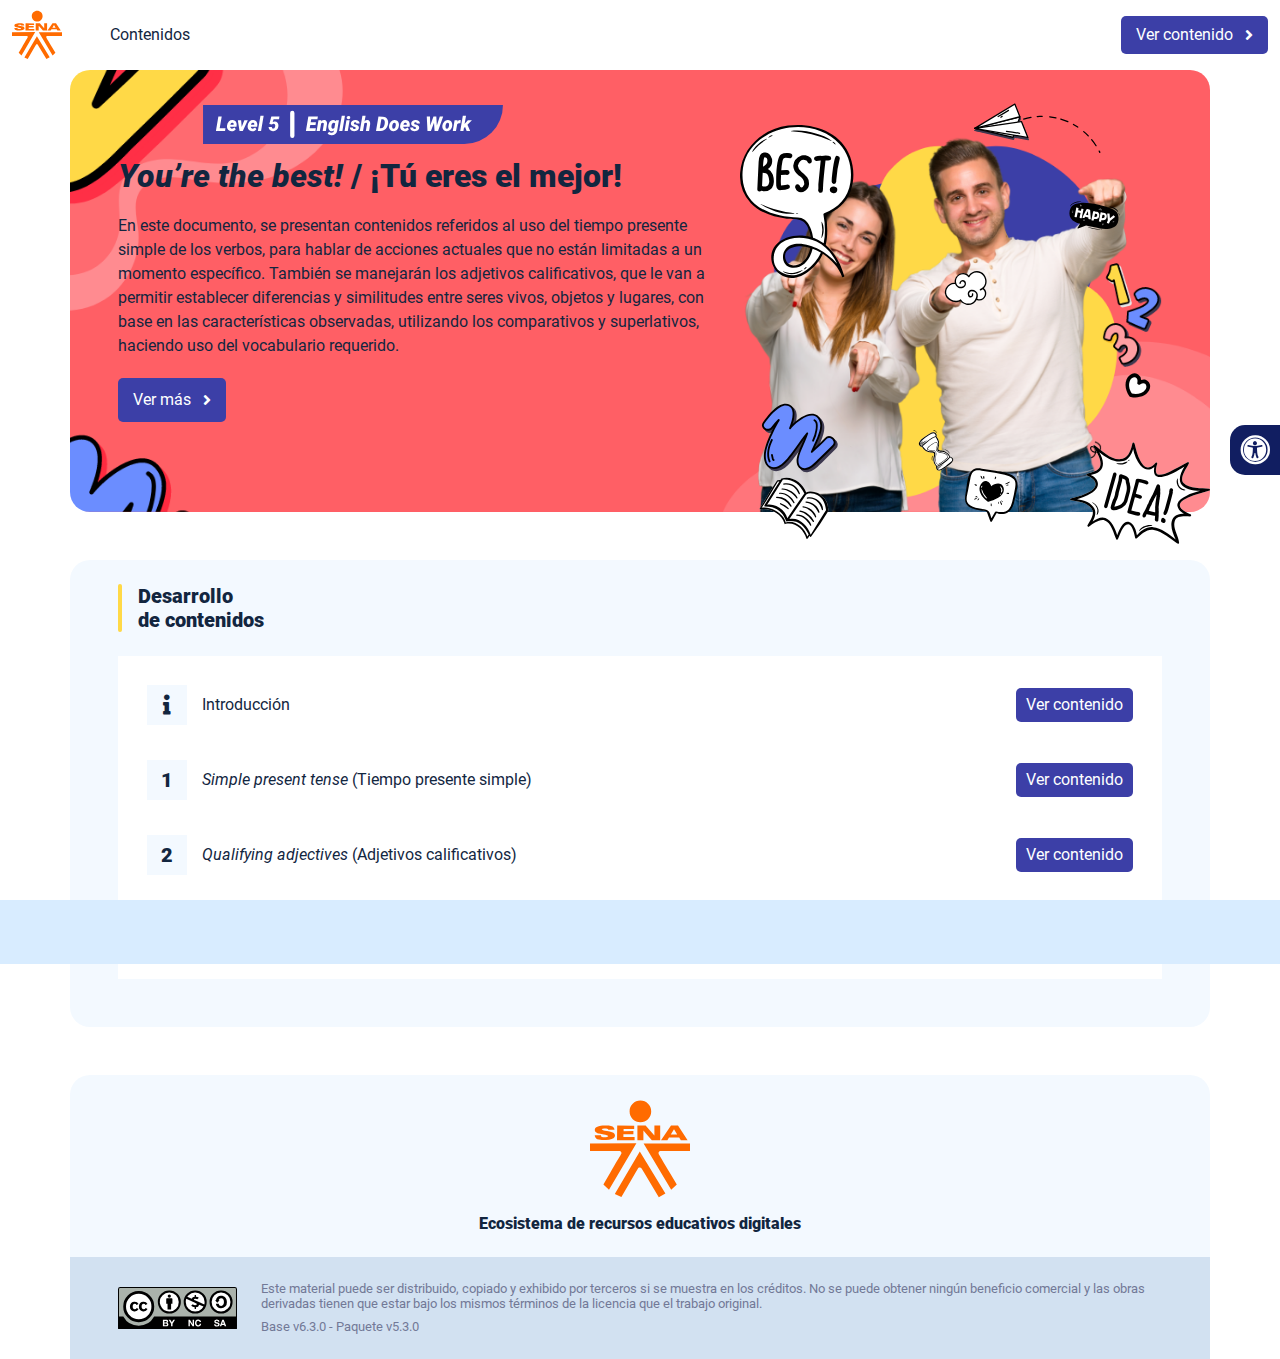
<file: index.html>
<!DOCTYPE html><html lang=""><head><meta charset="utf-8"><meta http-equiv="X-UA-Compatible" content="IE=edge"><meta name="viewport" content="width=device-width,initial-scale=1"><link rel="icon" href="favicon.ico"><title>You’re the best!</title><link href="css/chunk-0c047e41.3babef71.css" rel="prefetch"><link href="css/chunk-25b302c8.3babef71.css" rel="prefetch"><link href="css/chunk-26fc7596.3babef71.css" rel="prefetch"><link href="css/chunk-2d2747e2.3babef71.css" rel="prefetch"><link href="css/chunk-32334cb6.3babef71.css" rel="prefetch"><link href="css/chunk-3c57cd7b.3babef71.css" rel="prefetch"><link href="css/chunk-4f2d402a.3babef71.css" rel="prefetch"><link href="css/chunk-4fde0a08.14d1f3e8.css" rel="prefetch"><link href="css/chunk-515a8379.3c66c011.css" rel="prefetch"><link href="css/chunk-59974754.bd94cdc6.css" rel="prefetch"><link href="css/chunk-6e1e538a.126808df.css" rel="prefetch"><link href="css/chunk-766a929b.81adf357.css" rel="prefetch"><link href="css/chunk-f2df7d2c.3babef71.css" rel="prefetch"><link href="css/comple.dd5eb50f.css" rel="prefetch"><link href="css/creditos.fb1e1f6f.css" rel="prefetch"><link href="css/glosario.449f2ee6.css" rel="prefetch"><link href="css/intro.2aa4485d.css" rel="prefetch"><link href="css/referencias.2f180d5c.css" rel="prefetch"><link href="css/tema1.7327e69e.css" rel="prefetch"><link href="css/tema1~tema2.1c89228f.css" rel="prefetch"><link href="css/tema2.8d91ce66.css" rel="prefetch"><link href="js/actividad.33ad5081.js" rel="prefetch"><link href="js/chunk-0206bfa0.602a281b.js" rel="prefetch"><link href="js/chunk-0c047e41.50b2a883.js" rel="prefetch"><link href="js/chunk-13a6037e.9aca52f9.js" rel="prefetch"><link href="js/chunk-18f95272.a70f86df.js" rel="prefetch"><link href="js/chunk-25b302c8.3174c5a6.js" rel="prefetch"><link href="js/chunk-26fc7596.99353a3d.js" rel="prefetch"><link href="js/chunk-2c06842c.7d85d945.js" rel="prefetch"><link href="js/chunk-2d0e96ec.7941c61f.js" rel="prefetch"><link href="js/chunk-2d208d90.df35a9c0.js" rel="prefetch"><link href="js/chunk-2d21d0e2.d6c28e48.js" rel="prefetch"><link href="js/chunk-2d22c123.c8bf20b8.js" rel="prefetch"><link href="js/chunk-2d2747e2.863eeacd.js" rel="prefetch"><link href="js/chunk-2e80bb9a.1a4b46f8.js" rel="prefetch"><link href="js/chunk-319206de.6ebf6cd5.js" rel="prefetch"><link href="js/chunk-32334cb6.bbf1f073.js" rel="prefetch"><link href="js/chunk-3c57cd7b.16e11c14.js" rel="prefetch"><link href="js/chunk-3d6834f6.56f3cb11.js" rel="prefetch"><link href="js/chunk-4cdd78c0.65c67e80.js" rel="prefetch"><link href="js/chunk-4f2d402a.1e73d39d.js" rel="prefetch"><link href="js/chunk-4fde0a08.a21d0521.js" rel="prefetch"><link href="js/chunk-515a8379.3839e86c.js" rel="prefetch"><link href="js/chunk-53ccb27e.25543287.js" rel="prefetch"><link href="js/chunk-55d286b8.66017e58.js" rel="prefetch"><link href="js/chunk-59974754.a5a10349.js" rel="prefetch"><link href="js/chunk-6e1e538a.02e5c8eb.js" rel="prefetch"><link href="js/chunk-766a929b.bf40e5e4.js" rel="prefetch"><link href="js/chunk-c796899c.abad33f9.js" rel="prefetch"><link href="js/chunk-e8a7823a.001ff116.js" rel="prefetch"><link href="js/chunk-f2df7d2c.57e4bf8b.js" rel="prefetch"><link href="js/chunk-fde47172.7c9921a8.js" rel="prefetch"><link href="js/comple.29858315.js" rel="prefetch"><link href="js/creditos.7c63b0d8.js" rel="prefetch"><link href="js/glosario.bc7a58d6.js" rel="prefetch"><link href="js/intro.8bad7810.js" rel="prefetch"><link href="js/referencias.c78487ed.js" rel="prefetch"><link href="js/sintesis.b3597b9c.js" rel="prefetch"><link href="js/tema1.29c81917.js" rel="prefetch"><link href="js/tema1~tema2.87433b4a.js" rel="prefetch"><link href="js/tema2.1ba10092.js" rel="prefetch"><link href="js/tema3.0df02545.js" rel="prefetch"><link href="css/app.1c186dc5.css" rel="preload" as="style"><link href="css/chunk-vendors.359c5390.css" rel="preload" as="style"><link href="js/app.0d9e4166.js" rel="preload" as="script"><link href="js/chunk-vendors.8ffa6fee.js" rel="preload" as="script"><link href="css/chunk-vendors.359c5390.css" rel="stylesheet"><link href="css/app.1c186dc5.css" rel="stylesheet"></head><body><noscript><strong>We're sorry but You’re the best! doesn't work properly without JavaScript enabled. Please enable it to continue.</strong></noscript><div id="app"></div><script src="js/chunk-vendors.8ffa6fee.js"></script><script src="js/app.0d9e4166.js"></script></body></html>
</file>
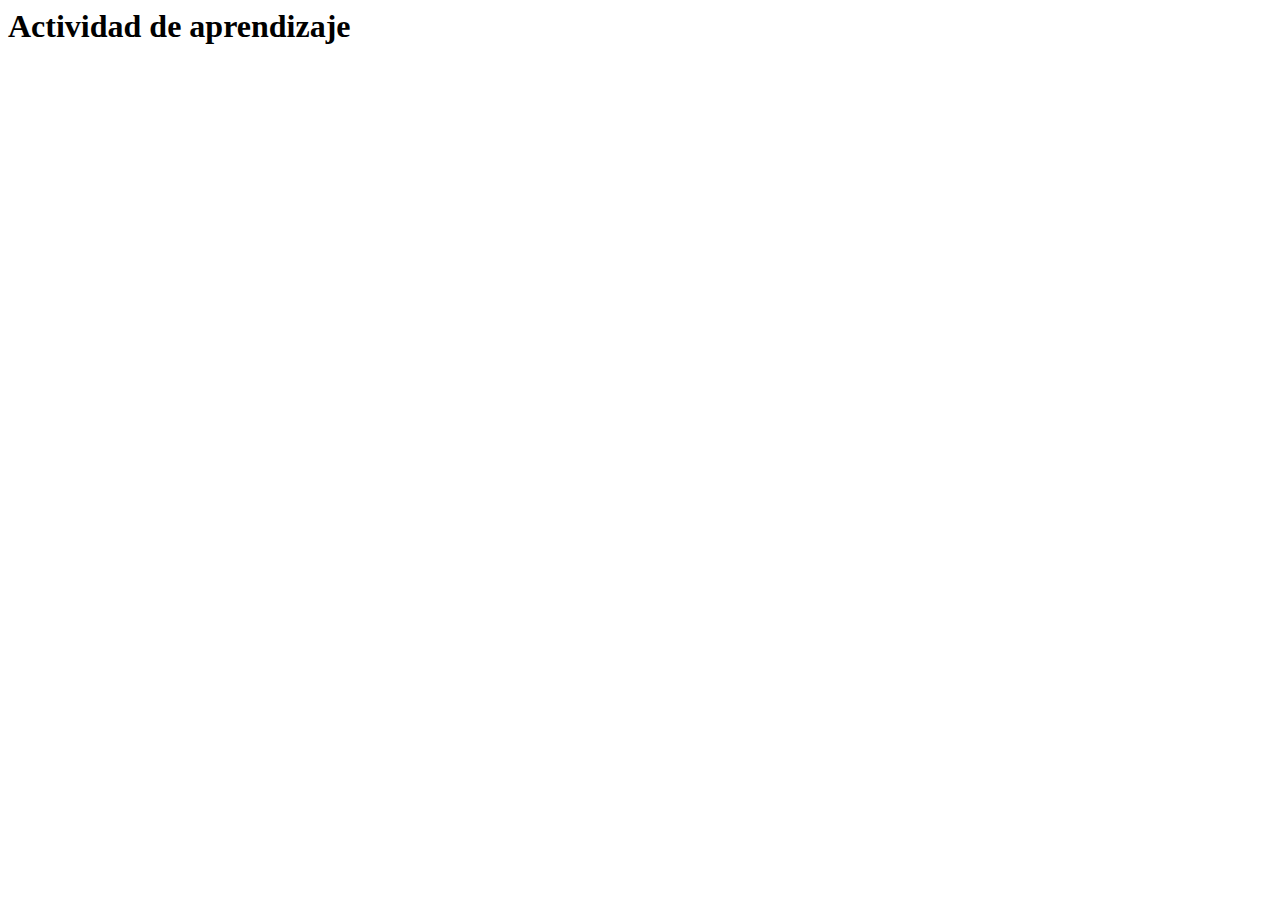
<file: actividades/actividad.html>
<html lang="en">
<head>
  <meta charset="UTF-8">
  <meta http-equiv="X-UA-Compatible" content="IE=edge">
  <meta name="viewport" content="width=device-width, initial-scale=1.0">
  <title>Actividad de aprendizaje</title>
</head>
<body>
  <h1>Actividad de aprendizaje</h1>
</body>
</html>
</file>
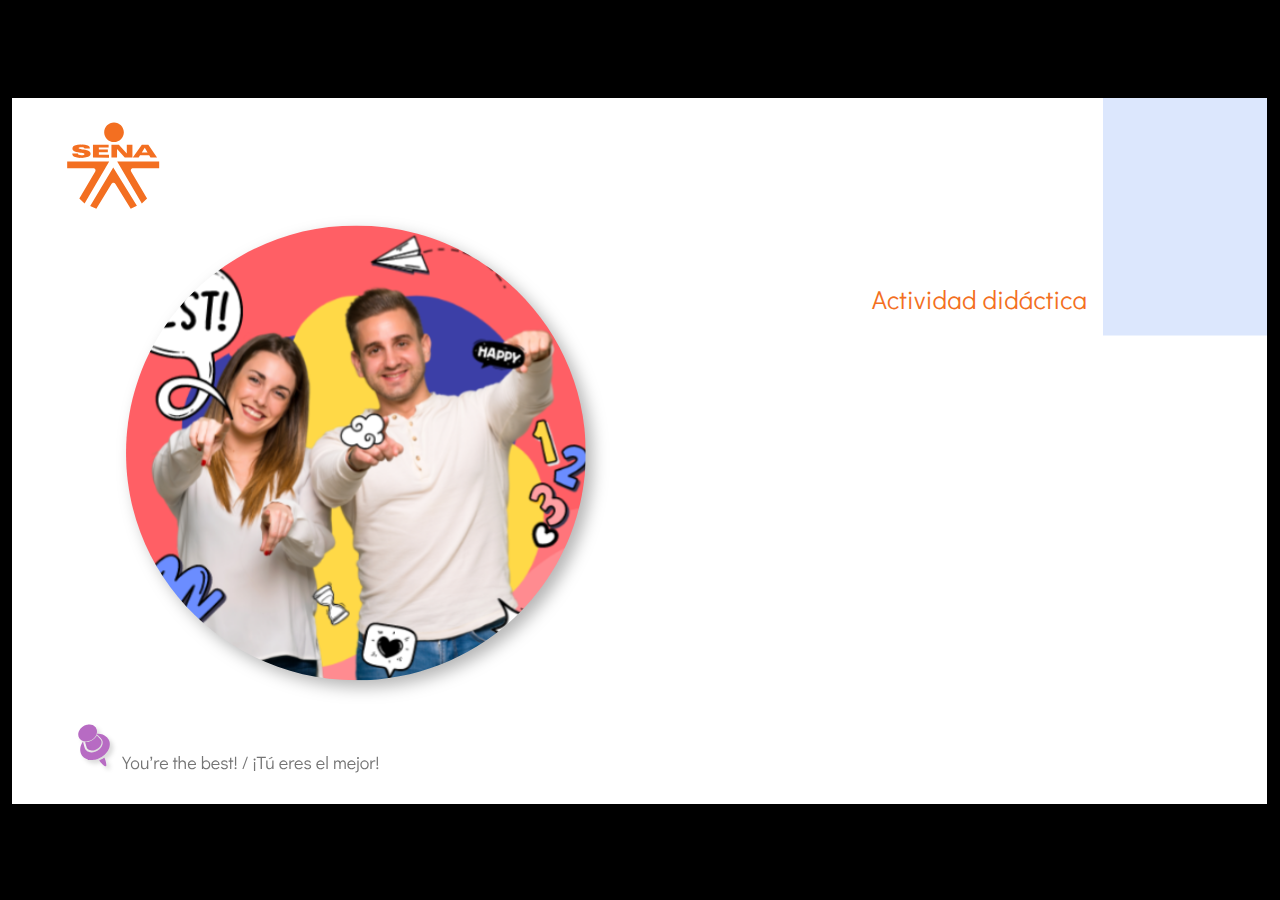
<file: actividades/a1/story.html>
<!doctype html>
<html lang="es">
<head>
  <meta charset="utf-8">
  <!-- Creado con Storyline 360 - http://www.articulate.com  -->
  <!-- version: 3.66.28355.0 -->
  <title>Actividad did&#225;ctica</title>
  <meta http-equiv="x-ua-compatible" content="IE=edge"/>
  <meta name="viewport" content="width=device-width,initial-scale=1,user-scalable=no,shrink-to-fit=no,minimal-ui"/>
  <meta name="apple-mobile-web-app-capable" content="yes"/>
  <style>
    html, body { height: 100%; padding: 0; margin: 0 }
    #app { height: 100%; width: 100%; }
  </style>

  <script>
    window.DS = {};
    window.globals = {
      DATA_PATH_BASE: '',
      HAS_FRAME: true,
      HAS_SLIDE: true,

      lmsPresent: false,
      tinCanPresent: false,
      cmi5Present: false,
      aoSupport: false,
      scale: 'show all',
      captureRc: false,
      browserSize: 'optimal',
      bgColor: '#000000',
      features: 'AccessibleVideo,IE11Warning,InsertSvgPicture,LayerPresentAsDialog,MultipleQuizTracking,QuestionCorrectVariable,UpdatedThemeEditor',
      themeName: 'classic',
      preloaderColor: '#FFFFFF',
      suppressAnalytics: false,
      productChannel: 'stable',
      publishSource: 'storyline',
      aid: 'aid|5304b41d-7af7-4125-b8d1-83eb222823e2',
      cid: '04bfd34e-cd07-4569-9f02-371561cab23e',
      playerVersion: '3.66.28355.0',
      publishTimestamp: '2022-08-26T03:56:06.1008335Z',
      maxIosVideoElements: 10,

      
      parseParams: function(qs) {
        if (window.globals.parsedParams != null) {
          return window.globals.parsedParams;
        }
        qs = (qs || window.location.search.substr(1)).split('+').join(' ');
        var params = {},
            tokens,
            re = /[?&]?([^=]+)=([^&]*)/g;

        while (tokens = re.exec(qs)) {
          params[decodeURIComponent(tokens[1]).trim()] =
            decodeURIComponent(tokens[2]).trim();
        }
        window.globals.parsedParams = params;
        return params;
      }

    };
  </script>
  <script>
    var isIe11 = ('ActiveXObject' in window || window.MSBlobBuilder != null)
      && window.msCrypto != null && !window.ActiveXObject;
    if (isIe11 && window.globals.features.indexOf('IE11Warning') != -1) {
      window.globals.unsupportedBrowser = true;
      document.write(atob('[base64]'));
    }
  </script>
  
  <script>window.THREE = { };</script>
  
</head>
<body style="background: #000000" class="cs-HTML theme-classic">
  <!-- 360 -->
  <script>!function(e){var i=/iPhone/i,o=/iPod/i,n=/iPad/i,t=/(?=.*\bAndroid\b)(?=.*\bMobile\b)/i,d=/Android/i,s=/(?=.*\bAndroid\b)(?=.*\bSD4930UR\b)/i,b=/(?=.*\bAndroid\b)(?=.*\b(?:KFOT|KFTT|KFJWI|KFJWA|KFSOWI|KFTHWI|KFTHWA|KFAPWI|KFAPWA|KFARWI|KFASWI|KFSAWI|KFSAWA)\b)/i,r=/IEMobile/i,h=/(?=.*\bWindows\b)(?=.*\bARM\b)/i,a=/BlackBerry/i,l=/BB10/i,p=/Opera Mini/i,f=/(CriOS|Chrome)(?=.*\bMobile\b)/i,u=/(?=.*\bFirefox\b)(?=.*\bMobile\b)/i,c=new RegExp("(?:Nexus 7|BNTV250|Kindle Fire|Silk|GT-P1000)","i"),w=function(e,i){return e.test(i)},A=function(e){var A=e||navigator.userAgent,v=A.split("[FBAN");if(void 0!==v[1]&&(A=v[0]),this.apple={phone:w(i,A),ipod:w(o,A),tablet:!w(i,A)&&w(n,A),device:w(i,A)||w(o,A)||w(n,A)},this.amazon={phone:w(s,A),tablet:!w(s,A)&&w(b,A),device:w(s,A)||w(b,A)},this.android={phone:w(s,A)||w(t,A),tablet:!w(s,A)&&!w(t,A)&&(w(b,A)||w(d,A)),device:w(s,A)||w(b,A)||w(t,A)||w(d,A)},this.windows={phone:w(r,A),tablet:w(h,A),device:w(r,A)||w(h,A)},this.other={blackberry:w(a,A),blackberry10:w(l,A),opera:w(p,A),firefox:w(u,A),chrome:w(f,A),device:w(a,A)||w(l,A)||w(p,A)||w(u,A)||w(f,A)},this.seven_inch=w(c,A),this.any=this.apple.device||this.android.device||this.windows.device||this.other.device||this.seven_inch,this.phone=this.apple.phone||this.android.phone||this.windows.phone,this.tablet=this.apple.tablet||this.android.tablet||this.windows.tablet,"undefined"==typeof window)return this},v=function(){var e=new A;return e.Class=A,e};"undefined"!=typeof module&&module.exports&&"undefined"==typeof window?module.exports=A:"undefined"!=typeof module&&module.exports&&"undefined"!=typeof window?module.exports=v():"function"==typeof define&&define.amd?define("isMobile",[],e.isMobile=v()):e.isMobile=v()}(this);
    window.isMobile.apple.tablet = window.isMobile.apple.tablet ||
      (navigator.platform === 'MacIntel' && navigator.maxTouchPoints > 1);
    window.isMobile.apple.device = window.isMobile.apple.device || window.isMobile.apple.tablet;
    window.isMobile.tablet = window.isMobile.tablet || window.isMobile.apple.tablet;
    window.isMobile.any = window.isMobile.any || window.isMobile.apple.tablet;
  </script>

  <div id="focus-sink" tabindex="-1"></div>

  <div id="preso"></div>
  <script>
    (function() {

      var classTypes = [ 'desktop', 'mobile', 'phone', 'tablet' ];

      var addDeviceClasses = function(prefix, testObj) {
        var curr, i;
        for (i = 0; i < classTypes.length; i++) {
          curr = classTypes[i];
          if (testObj[curr]) {
            document.body.classList.add(prefix + curr);
          }
        }
      };

      var params = window.globals.parseParams(),
          isDevicePreview = params.devicepreview === '1',
          isPhoneOverride = params.deviceType === 'phone' || (isDevicePreview && params.phone == '1'),
          isTabletOverride = (params.deviceType === 'tablet' || isDevicePreview) && !isPhoneOverride,
          isMobileOverride = isPhoneOverride || isTabletOverride;

      var deviceView = {
        desktop: !window.isMobile.any && !isMobileOverride,
        mobile: window.isMobile.any || isMobileOverride,
        phone: isPhoneOverride || (window.isMobile.phone && !isTabletOverride),
        tablet: isTabletOverride || window.isMobile.tablet
      };

      window.globals.deviceView = deviceView;
      window.isMobile.desktop = !window.isMobile.any;
      window.isMobile.mobile = window.isMobile.any;

      addDeviceClasses('view-', deviceView);

    })();
  </script>
  
  <script src='story_content/user.js' type=text/javascript></script>
  <div class="slide-loader"></div>

  <script>
    if (window.globals.deviceView.isMobile) { var doc = document, loader = doc.body.querySelector('.slide-loader'); [ 1, 2, 3 ].forEach(function(n) { var d = doc.createElement('div'); d.style.backgroundColor = window.globals.preloaderColor; d.classList.add('mobile-loader-dot'); d.classList.add('dot' + n); loader.appendChild(d); }); }
  </script>

  <div class="mobile-load-title-overlay" style="display: none">
    <div class="mobile-load-title">Actividad did&#225;ctica</div>
  </div>

  <div class="mobile-chrome-warning"></div>

  <div class="warn-connection-dialog" style="display:none">
  <div class="warn-connection-content">
    <p>Internet connection lost</p>
    <p class="warn-connection-status"></p>
    <div class="warn-ui"></div>
  </div>
</div>

<style>
  .warn-connection-dialog {
    background: transparent;
    pointer-events: none;
    position: fixed;
    left: 0;
    top: 0;
    width: 100%;
    height: 100%;
    z-index: 999;
  }

  .warn-connection-content {
    position: absolute;
    width: 170px;
    border-radius: 10px;
    background: white;
    border: 1px solid #ccc;
    color: black;
    box-shadow: 0 5px 40px rgba(0, 0, 0, 5%);
    padding: .6em;
    padding-bottom: none;
    right: 1em;
    top: 1em;
    transition: all 150ms ease-out;
  }

  .warn-connection-dialog.highlight .warn-connection-content {
    background: #ff7575;
    transform: scale(1.05);
  }

  .warn-connection-content p {
    margin: 0; padding: 0;
  }

  .warn-ui {
    position: absolute;
    bottom: 1em;
    width: 100%;
  }
  .warn-connection-status {
    color: red;
  }

  .highlight .warn-connection-status {
    color: white;
  }

  .is-offline .cs-panel * {
    pointer-events: none !important;
  }

  .is-offline .cs-panel {
    pointer-events: all !important;
  }

  .is-offline #nav-controls * {
    pointer-events: none !important;
  }

  .is-offline #nav-controls {
    pointer-events: all !important;
  }
</style>

<script>
  (function() {
    window.DS.connection = {
      warningShown: false,
      assets: {},
      loadingAssetGroup: false
    };

    // @TODO this is POC code and can be cleaned up a bit more if we move forward
    // with the feature

    // The `window.globals.features` variable must be set in `webpack.dev.config` when testing locally - it is not enough
    // to have it in the data - but it must be set there as well.
    var useConnectionMessages = window.AbortController != null && window.location.protocol != 'file:' &&
      window.globals.features.indexOf('ConnectionMessages') != -1;

    window.DS.connection.useConnectionMessages = useConnectionMessages

    var noConnection = 'retrying...';
    var warnEl = document.querySelector('.warn-connection-dialog');
    var statusEl = document.querySelector('.warn-connection-status');

    var assetCount = 0;
    var checkLoadedId;

    function checkAssetsReady() {
      for (var i in DS.connection.assets) {
        if (!DS.connection.assets[i].success) {
          return false;
        }
      }
      return true;
    }

    function stopAssetGroup() {
      if (!useConnectionMessages) { return; }

      assetCount = 0;

      DS.connection.oldAssetGroup = DS.connection.assets;
      DS.connection.assets = {};
      DS.connection.loadingAssetGroup = false;
      clearInterval(checkLoadedId);
    }

    function startAssetGroup() {
      if (!useConnectionMessages) { return; }
      var ticks = 0;
      clearInterval(checkLoadedId);
      checkLoadedId = setInterval(function() {
        var loaded = 0;
        if (assetCount === 0 && loaded === 0) {
          clearInterval(checkLoadedId);
          return;
        }

        for (var i in DS.connection.assets) {
          if (DS.connection.assets[i].success) {
            loaded++;
          }
        }

        if (assetCount === loaded && checkAssetsReady()) {
          for (var i in DS.connection.assets) {
            if (DS.connection.assets[i].action) {
              DS.connection.assets[i].action();
            }
          }
          hideWarning();
          stopAssetGroup();
        }
      }, 100)
    }

    function requiredAsset(url, action, retry, type) {
      if (!useConnectionMessages) { return; }
      if (DS.connection.assets[url]) { return; }

      DS.connection.assets[url] = {
        success: false, action: action, retry: retry, type: type
      };
      assetCount = Object.keys(DS.connection.assets).length;
      if (!DS.connection.loadingAssetGroup) {
        startAssetGroup();
      }
      DS.connection.loadingAssetGroup = true;
    }

    function assetLoaded(url) {
      if (!useConnectionMessages) { return; }
      if (DS.connection.assets[url]) {
        DS.connection.assets[url].success = true;
      }
    }

    function assetFailed(url) {
      if (!useConnectionMessages) { return; }
      if (!DS.connection.assets[url]) {
        if (/\.js$/.test(url)) {
          setTimeout(function() {
            if (DS.connection.lastSlideLoaded != null) {
              DS.connection.lastSlideLoaded();
            }
          }, 300);
        }
        return;
      }
      if (!DS.connection.warningShown) { showWarning(); }
      if (DS.connection.assets[url].retry) {
        setTimeout(function() {
          if (!DS.connection.assets[url].success) {
            DS.connection.assets[url].retry()
          }
        }, 200);
      }
    }

    function hideWarning() {
      document.body.classList.remove('is-offline');
      DS.connection.warningShown = false;
      statusEl.innerHTML = 'connected!';
      warnEl.style.display = 'none';
    }
    DS.connection.hideWarning = hideWarning

    function showWarning(btn) {
      document.body.classList.add('is-offline')
      DS.connection.warningShown = true;
      warnEl.style.display = 'block';
      statusEl.innerHTML = noConnection;
    }

    function highlighWarning() {
      warnEl.classList.add('highlight');
      setTimeout(function() {
        warnEl.classList.remove('highlight');
      }, 500);
    }

    statusEl.innerHTML = noConnection;

    // these will all be noops if the feature flag isn't set in
    // the data and `window.globals.features`
    DS.connection.requiredAsset = requiredAsset;
    DS.connection.assetLoaded = assetLoaded;
    DS.connection.assetFailed = assetFailed;
    DS.connection.stopAssetGroup = stopAssetGroup;
    DS.connection.startAssetGroup = startAssetGroup;

    document.addEventListener('pointerup', e => {
      if (e.target.classList.contains('cs-panel') ||
        e.target.classList.contains('bottom-ui-bg')  ||
        e.target.classList.contains('slide-object')  ||
        e.target.id === 'nav-controls') {
        highlighWarning();
      }
    });
  })();
</script>


  <script>
    
    if (window.autoSpider && window.vInterfaceObject) {
      document.querySelector('.mobile-load-title-overlay').style.display = 'none';
    }
  </script>

  

  <link rel="stylesheet" href="html5/data/css/output.min.css" data-noprefix/>
</body>
<script src="html5/lib/scripts/bootstrapper.min.js"></script>
</html>
</file>
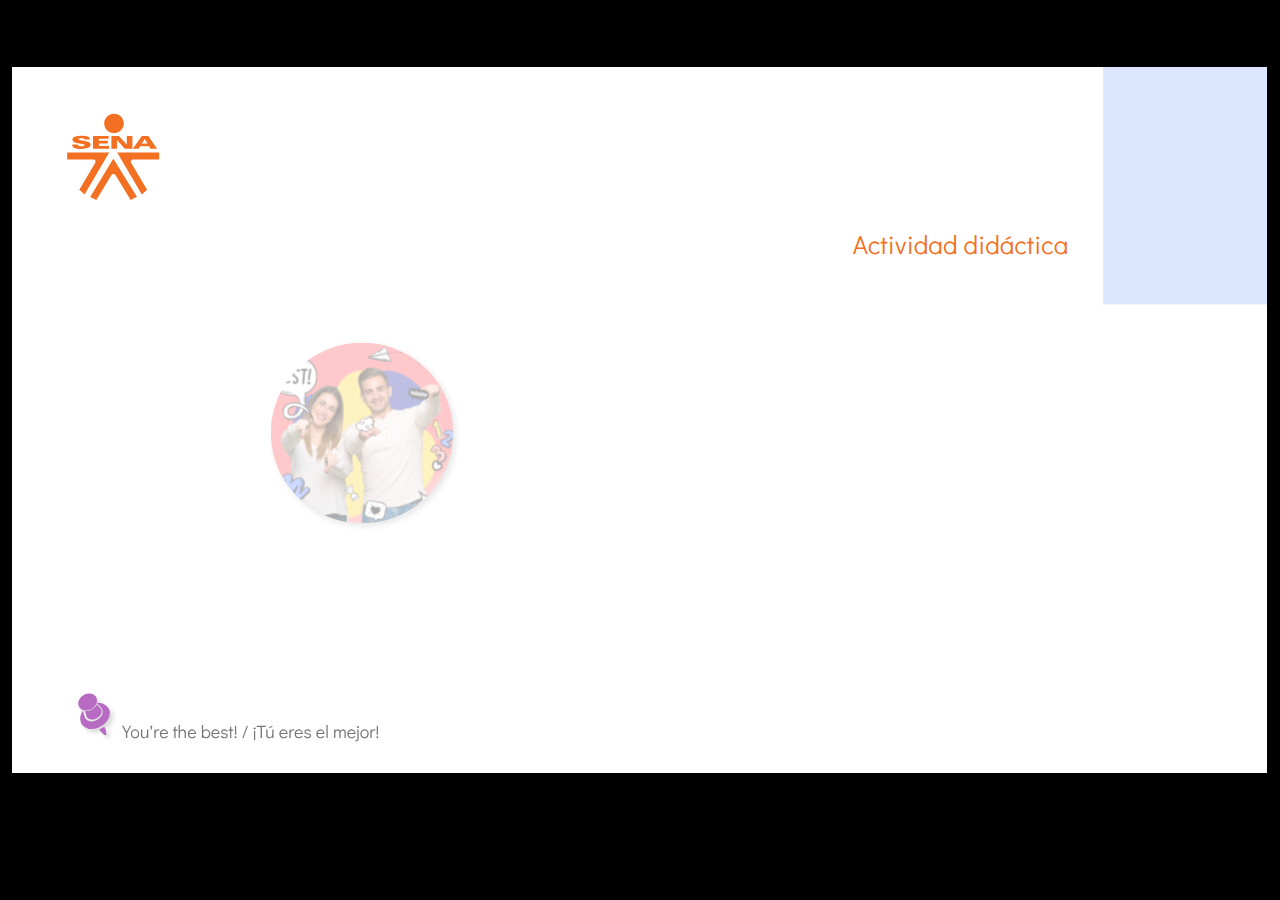
<file: actividades/a2/story.html>
<!doctype html>
<html lang="es">
<head>
  <meta charset="utf-8">
  <!-- Creado con Storyline 360 - http://www.articulate.com  -->
  <!-- version: 3.66.28355.0 -->
  <title>Actividad did&#225;ctica</title>
  <meta http-equiv="x-ua-compatible" content="IE=edge"/>
  <meta name="viewport" content="width=device-width,initial-scale=1,user-scalable=no,shrink-to-fit=no,minimal-ui"/>
  <meta name="apple-mobile-web-app-capable" content="yes"/>
  <style>
    html, body { height: 100%; padding: 0; margin: 0 }
    #app { height: 100%; width: 100%; }
  </style>

  <script>
    window.DS = {};
    window.globals = {
      DATA_PATH_BASE: '',
      HAS_FRAME: true,
      HAS_SLIDE: true,

      lmsPresent: false,
      tinCanPresent: false,
      cmi5Present: false,
      aoSupport: false,
      scale: 'show all',
      captureRc: false,
      browserSize: 'optimal',
      bgColor: '#000000',
      features: 'AccessibleVideo,IE11Warning,InsertSvgPicture,LayerPresentAsDialog,MultipleQuizTracking,QuestionCorrectVariable,UpdatedThemeEditor',
      themeName: 'classic',
      preloaderColor: '#FFFFFF',
      suppressAnalytics: false,
      productChannel: 'stable',
      publishSource: 'storyline',
      aid: 'aid|5304b41d-7af7-4125-b8d1-83eb222823e2',
      cid: '04bfd34e-cd07-4569-9f02-371561cab23e',
      playerVersion: '3.66.28355.0',
      publishTimestamp: '2022-09-02T10:42:02.4133396Z',
      maxIosVideoElements: 10,

      
      parseParams: function(qs) {
        if (window.globals.parsedParams != null) {
          return window.globals.parsedParams;
        }
        qs = (qs || window.location.search.substr(1)).split('+').join(' ');
        var params = {},
            tokens,
            re = /[?&]?([^=]+)=([^&]*)/g;

        while (tokens = re.exec(qs)) {
          params[decodeURIComponent(tokens[1]).trim()] =
            decodeURIComponent(tokens[2]).trim();
        }
        window.globals.parsedParams = params;
        return params;
      }

    };
  </script>
  <script>
    var isIe11 = ('ActiveXObject' in window || window.MSBlobBuilder != null)
      && window.msCrypto != null && !window.ActiveXObject;
    if (isIe11 && window.globals.features.indexOf('IE11Warning') != -1) {
      window.globals.unsupportedBrowser = true;
      document.write(atob('[base64]'));
    }
  </script>
  
  <script>window.THREE = { };</script>
  
</head>
<body style="background: #000000" class="cs-HTML theme-classic">
  <!-- 360 -->
  <script>!function(e){var i=/iPhone/i,o=/iPod/i,n=/iPad/i,t=/(?=.*\bAndroid\b)(?=.*\bMobile\b)/i,d=/Android/i,s=/(?=.*\bAndroid\b)(?=.*\bSD4930UR\b)/i,b=/(?=.*\bAndroid\b)(?=.*\b(?:KFOT|KFTT|KFJWI|KFJWA|KFSOWI|KFTHWI|KFTHWA|KFAPWI|KFAPWA|KFARWI|KFASWI|KFSAWI|KFSAWA)\b)/i,r=/IEMobile/i,h=/(?=.*\bWindows\b)(?=.*\bARM\b)/i,a=/BlackBerry/i,l=/BB10/i,p=/Opera Mini/i,f=/(CriOS|Chrome)(?=.*\bMobile\b)/i,u=/(?=.*\bFirefox\b)(?=.*\bMobile\b)/i,c=new RegExp("(?:Nexus 7|BNTV250|Kindle Fire|Silk|GT-P1000)","i"),w=function(e,i){return e.test(i)},A=function(e){var A=e||navigator.userAgent,v=A.split("[FBAN");if(void 0!==v[1]&&(A=v[0]),this.apple={phone:w(i,A),ipod:w(o,A),tablet:!w(i,A)&&w(n,A),device:w(i,A)||w(o,A)||w(n,A)},this.amazon={phone:w(s,A),tablet:!w(s,A)&&w(b,A),device:w(s,A)||w(b,A)},this.android={phone:w(s,A)||w(t,A),tablet:!w(s,A)&&!w(t,A)&&(w(b,A)||w(d,A)),device:w(s,A)||w(b,A)||w(t,A)||w(d,A)},this.windows={phone:w(r,A),tablet:w(h,A),device:w(r,A)||w(h,A)},this.other={blackberry:w(a,A),blackberry10:w(l,A),opera:w(p,A),firefox:w(u,A),chrome:w(f,A),device:w(a,A)||w(l,A)||w(p,A)||w(u,A)||w(f,A)},this.seven_inch=w(c,A),this.any=this.apple.device||this.android.device||this.windows.device||this.other.device||this.seven_inch,this.phone=this.apple.phone||this.android.phone||this.windows.phone,this.tablet=this.apple.tablet||this.android.tablet||this.windows.tablet,"undefined"==typeof window)return this},v=function(){var e=new A;return e.Class=A,e};"undefined"!=typeof module&&module.exports&&"undefined"==typeof window?module.exports=A:"undefined"!=typeof module&&module.exports&&"undefined"!=typeof window?module.exports=v():"function"==typeof define&&define.amd?define("isMobile",[],e.isMobile=v()):e.isMobile=v()}(this);
    window.isMobile.apple.tablet = window.isMobile.apple.tablet ||
      (navigator.platform === 'MacIntel' && navigator.maxTouchPoints > 1);
    window.isMobile.apple.device = window.isMobile.apple.device || window.isMobile.apple.tablet;
    window.isMobile.tablet = window.isMobile.tablet || window.isMobile.apple.tablet;
    window.isMobile.any = window.isMobile.any || window.isMobile.apple.tablet;
  </script>

  <div id="focus-sink" tabindex="-1"></div>

  <div id="preso"></div>
  <script>
    (function() {

      var classTypes = [ 'desktop', 'mobile', 'phone', 'tablet' ];

      var addDeviceClasses = function(prefix, testObj) {
        var curr, i;
        for (i = 0; i < classTypes.length; i++) {
          curr = classTypes[i];
          if (testObj[curr]) {
            document.body.classList.add(prefix + curr);
          }
        }
      };

      var params = window.globals.parseParams(),
          isDevicePreview = params.devicepreview === '1',
          isPhoneOverride = params.deviceType === 'phone' || (isDevicePreview && params.phone == '1'),
          isTabletOverride = (params.deviceType === 'tablet' || isDevicePreview) && !isPhoneOverride,
          isMobileOverride = isPhoneOverride || isTabletOverride;

      var deviceView = {
        desktop: !window.isMobile.any && !isMobileOverride,
        mobile: window.isMobile.any || isMobileOverride,
        phone: isPhoneOverride || (window.isMobile.phone && !isTabletOverride),
        tablet: isTabletOverride || window.isMobile.tablet
      };

      window.globals.deviceView = deviceView;
      window.isMobile.desktop = !window.isMobile.any;
      window.isMobile.mobile = window.isMobile.any;

      addDeviceClasses('view-', deviceView);

    })();
  </script>
  
  <script src='story_content/user.js' type=text/javascript></script>
  <div class="slide-loader"></div>

  <script>
    if (window.globals.deviceView.isMobile) { var doc = document, loader = doc.body.querySelector('.slide-loader'); [ 1, 2, 3 ].forEach(function(n) { var d = doc.createElement('div'); d.style.backgroundColor = window.globals.preloaderColor; d.classList.add('mobile-loader-dot'); d.classList.add('dot' + n); loader.appendChild(d); }); }
  </script>

  <div class="mobile-load-title-overlay" style="display: none">
    <div class="mobile-load-title">Actividad did&#225;ctica</div>
  </div>

  <div class="mobile-chrome-warning"></div>

  <div class="warn-connection-dialog" style="display:none">
  <div class="warn-connection-content">
    <p>Internet connection lost</p>
    <p class="warn-connection-status"></p>
    <div class="warn-ui"></div>
  </div>
</div>

<style>
  .warn-connection-dialog {
    background: transparent;
    pointer-events: none;
    position: fixed;
    left: 0;
    top: 0;
    width: 100%;
    height: 100%;
    z-index: 999;
  }

  .warn-connection-content {
    position: absolute;
    width: 170px;
    border-radius: 10px;
    background: white;
    border: 1px solid #ccc;
    color: black;
    box-shadow: 0 5px 40px rgba(0, 0, 0, 5%);
    padding: .6em;
    padding-bottom: none;
    right: 1em;
    top: 1em;
    transition: all 150ms ease-out;
  }

  .warn-connection-dialog.highlight .warn-connection-content {
    background: #ff7575;
    transform: scale(1.05);
  }

  .warn-connection-content p {
    margin: 0; padding: 0;
  }

  .warn-ui {
    position: absolute;
    bottom: 1em;
    width: 100%;
  }
  .warn-connection-status {
    color: red;
  }

  .highlight .warn-connection-status {
    color: white;
  }

  .is-offline .cs-panel * {
    pointer-events: none !important;
  }

  .is-offline .cs-panel {
    pointer-events: all !important;
  }

  .is-offline #nav-controls * {
    pointer-events: none !important;
  }

  .is-offline #nav-controls {
    pointer-events: all !important;
  }
</style>

<script>
  (function() {
    window.DS.connection = {
      warningShown: false,
      assets: {},
      loadingAssetGroup: false
    };

    // @TODO this is POC code and can be cleaned up a bit more if we move forward
    // with the feature

    // The `window.globals.features` variable must be set in `webpack.dev.config` when testing locally - it is not enough
    // to have it in the data - but it must be set there as well.
    var useConnectionMessages = window.AbortController != null && window.location.protocol != 'file:' &&
      window.globals.features.indexOf('ConnectionMessages') != -1;

    window.DS.connection.useConnectionMessages = useConnectionMessages

    var noConnection = 'retrying...';
    var warnEl = document.querySelector('.warn-connection-dialog');
    var statusEl = document.querySelector('.warn-connection-status');

    var assetCount = 0;
    var checkLoadedId;

    function checkAssetsReady() {
      for (var i in DS.connection.assets) {
        if (!DS.connection.assets[i].success) {
          return false;
        }
      }
      return true;
    }

    function stopAssetGroup() {
      if (!useConnectionMessages) { return; }

      assetCount = 0;

      DS.connection.oldAssetGroup = DS.connection.assets;
      DS.connection.assets = {};
      DS.connection.loadingAssetGroup = false;
      clearInterval(checkLoadedId);
    }

    function startAssetGroup() {
      if (!useConnectionMessages) { return; }
      var ticks = 0;
      clearInterval(checkLoadedId);
      checkLoadedId = setInterval(function() {
        var loaded = 0;
        if (assetCount === 0 && loaded === 0) {
          clearInterval(checkLoadedId);
          return;
        }

        for (var i in DS.connection.assets) {
          if (DS.connection.assets[i].success) {
            loaded++;
          }
        }

        if (assetCount === loaded && checkAssetsReady()) {
          for (var i in DS.connection.assets) {
            if (DS.connection.assets[i].action) {
              DS.connection.assets[i].action();
            }
          }
          hideWarning();
          stopAssetGroup();
        }
      }, 100)
    }

    function requiredAsset(url, action, retry, type) {
      if (!useConnectionMessages) { return; }
      if (DS.connection.assets[url]) { return; }

      DS.connection.assets[url] = {
        success: false, action: action, retry: retry, type: type
      };
      assetCount = Object.keys(DS.connection.assets).length;
      if (!DS.connection.loadingAssetGroup) {
        startAssetGroup();
      }
      DS.connection.loadingAssetGroup = true;
    }

    function assetLoaded(url) {
      if (!useConnectionMessages) { return; }
      if (DS.connection.assets[url]) {
        DS.connection.assets[url].success = true;
      }
    }

    function assetFailed(url) {
      if (!useConnectionMessages) { return; }
      if (!DS.connection.assets[url]) {
        if (/\.js$/.test(url)) {
          setTimeout(function() {
            if (DS.connection.lastSlideLoaded != null) {
              DS.connection.lastSlideLoaded();
            }
          }, 300);
        }
        return;
      }
      if (!DS.connection.warningShown) { showWarning(); }
      if (DS.connection.assets[url].retry) {
        setTimeout(function() {
          if (!DS.connection.assets[url].success) {
            DS.connection.assets[url].retry()
          }
        }, 200);
      }
    }

    function hideWarning() {
      document.body.classList.remove('is-offline');
      DS.connection.warningShown = false;
      statusEl.innerHTML = 'connected!';
      warnEl.style.display = 'none';
    }
    DS.connection.hideWarning = hideWarning

    function showWarning(btn) {
      document.body.classList.add('is-offline')
      DS.connection.warningShown = true;
      warnEl.style.display = 'block';
      statusEl.innerHTML = noConnection;
    }

    function highlighWarning() {
      warnEl.classList.add('highlight');
      setTimeout(function() {
        warnEl.classList.remove('highlight');
      }, 500);
    }

    statusEl.innerHTML = noConnection;

    // these will all be noops if the feature flag isn't set in
    // the data and `window.globals.features`
    DS.connection.requiredAsset = requiredAsset;
    DS.connection.assetLoaded = assetLoaded;
    DS.connection.assetFailed = assetFailed;
    DS.connection.stopAssetGroup = stopAssetGroup;
    DS.connection.startAssetGroup = startAssetGroup;

    document.addEventListener('pointerup', e => {
      if (e.target.classList.contains('cs-panel') ||
        e.target.classList.contains('bottom-ui-bg')  ||
        e.target.classList.contains('slide-object')  ||
        e.target.id === 'nav-controls') {
        highlighWarning();
      }
    });
  })();
</script>


  <script>
    
    if (window.autoSpider && window.vInterfaceObject) {
      document.querySelector('.mobile-load-title-overlay').style.display = 'none';
    }
  </script>

  

  <link rel="stylesheet" href="html5/data/css/output.min.css" data-noprefix/>
</body>
<script src="html5/lib/scripts/bootstrapper.min.js"></script>
</html>
</file>
<file: css/chunk-0c047e41.3babef71.css>
.actividad[data-v-22adfd6b]{background-color:#f2f2f2}.horizontal-scroll__wrapper[data-v-22adfd6b]{overflow:hidden}.horizontal-scroll[data-v-22adfd6b]{display:flex;transition:transform .5s ease-in-out;align-items:center;flex-wrap:nowrap}.horizontal-scroll[data-v-22adfd6b]:not(.row){width:100%}.horizontal-scroll--item-fw[data-v-22adfd6b]>div{flex-grow:0;flex-shrink:0;width:100%;margin:0!important}
</file>
<file: css/chunk-25b302c8.3babef71.css>
.actividad[data-v-22adfd6b]{background-color:#f2f2f2}.horizontal-scroll__wrapper[data-v-22adfd6b]{overflow:hidden}.horizontal-scroll[data-v-22adfd6b]{display:flex;transition:transform .5s ease-in-out;align-items:center;flex-wrap:nowrap}.horizontal-scroll[data-v-22adfd6b]:not(.row){width:100%}.horizontal-scroll--item-fw[data-v-22adfd6b]>div{flex-grow:0;flex-shrink:0;width:100%;margin:0!important}
</file>
<file: css/chunk-26fc7596.3babef71.css>
.actividad[data-v-22adfd6b]{background-color:#f2f2f2}.horizontal-scroll__wrapper[data-v-22adfd6b]{overflow:hidden}.horizontal-scroll[data-v-22adfd6b]{display:flex;transition:transform .5s ease-in-out;align-items:center;flex-wrap:nowrap}.horizontal-scroll[data-v-22adfd6b]:not(.row){width:100%}.horizontal-scroll--item-fw[data-v-22adfd6b]>div{flex-grow:0;flex-shrink:0;width:100%;margin:0!important}
</file>
<file: css/chunk-2d2747e2.3babef71.css>
.actividad[data-v-22adfd6b]{background-color:#f2f2f2}.horizontal-scroll__wrapper[data-v-22adfd6b]{overflow:hidden}.horizontal-scroll[data-v-22adfd6b]{display:flex;transition:transform .5s ease-in-out;align-items:center;flex-wrap:nowrap}.horizontal-scroll[data-v-22adfd6b]:not(.row){width:100%}.horizontal-scroll--item-fw[data-v-22adfd6b]>div{flex-grow:0;flex-shrink:0;width:100%;margin:0!important}
</file>
<file: css/chunk-32334cb6.3babef71.css>
.actividad[data-v-22adfd6b]{background-color:#f2f2f2}.horizontal-scroll__wrapper[data-v-22adfd6b]{overflow:hidden}.horizontal-scroll[data-v-22adfd6b]{display:flex;transition:transform .5s ease-in-out;align-items:center;flex-wrap:nowrap}.horizontal-scroll[data-v-22adfd6b]:not(.row){width:100%}.horizontal-scroll--item-fw[data-v-22adfd6b]>div{flex-grow:0;flex-shrink:0;width:100%;margin:0!important}
</file>
<file: css/chunk-3c57cd7b.3babef71.css>
.actividad[data-v-22adfd6b]{background-color:#f2f2f2}.horizontal-scroll__wrapper[data-v-22adfd6b]{overflow:hidden}.horizontal-scroll[data-v-22adfd6b]{display:flex;transition:transform .5s ease-in-out;align-items:center;flex-wrap:nowrap}.horizontal-scroll[data-v-22adfd6b]:not(.row){width:100%}.horizontal-scroll--item-fw[data-v-22adfd6b]>div{flex-grow:0;flex-shrink:0;width:100%;margin:0!important}
</file>
<file: css/chunk-4f2d402a.3babef71.css>
.actividad[data-v-22adfd6b]{background-color:#f2f2f2}.horizontal-scroll__wrapper[data-v-22adfd6b]{overflow:hidden}.horizontal-scroll[data-v-22adfd6b]{display:flex;transition:transform .5s ease-in-out;align-items:center;flex-wrap:nowrap}.horizontal-scroll[data-v-22adfd6b]:not(.row){width:100%}.horizontal-scroll--item-fw[data-v-22adfd6b]>div{flex-grow:0;flex-shrink:0;width:100%;margin:0!important}
</file>
<file: css/chunk-4fde0a08.14d1f3e8.css>
.actividad[data-v-a108b06a]{background-color:#f2f2f2}.header[data-v-a108b06a]{position:sticky;top:0;padding-top:10px;padding-bottom:10px;background-color:#fff;z-index:10010;line-height:1.1em}.header__logo[data-v-a108b06a]{width:50px}@media (max-width:576px){.header__componente-formativo[data-v-a108b06a]{font-size:.8em}}.header__menu[data-v-a108b06a]{cursor:pointer}.header__menu span[data-v-a108b06a]{font-size:.7em;display:block;line-height:1em;text-align:center;color:#111e61}.header__menu__btn[data-v-a108b06a]{width:30px;height:30px;position:relative;margin-bottom:4px}.header__menu__btn .line-1[data-v-a108b06a],.header__menu__btn .line-2[data-v-a108b06a],.header__menu__btn .line-3[data-v-a108b06a]{height:4px;width:30px;background-color:#111e61;transform-origin:center center;position:absolute;left:0;border-radius:2px}.header__menu__btn .line-1[data-v-a108b06a]{top:4px;-webkit-animation:line-1-inactive-data-v-a108b06a .5s ease-in-out forwards;animation:line-1-inactive-data-v-a108b06a .5s ease-in-out forwards}.header__menu__btn .line-2[data-v-a108b06a]{top:13px;-webkit-animation:line-2-inactive-data-v-a108b06a .5s ease-in-out forwards;animation:line-2-inactive-data-v-a108b06a .5s ease-in-out forwards}.header__menu__btn .line-3[data-v-a108b06a]{top:22px;-webkit-animation:line-3-inactive-data-v-a108b06a .5s ease-in-out forwards;animation:line-3-inactive-data-v-a108b06a .5s ease-in-out forwards}.header__menu__btn[data-v-a108b06a]:hover{cursor:pointer}.header__menu__btn--open .line-1[data-v-a108b06a]{-webkit-animation:line-1-active-data-v-a108b06a .5s ease-in-out forwards;animation:line-1-active-data-v-a108b06a .5s ease-in-out forwards}.header__menu__btn--open .line-2[data-v-a108b06a]{-webkit-animation:line-2-active-data-v-a108b06a .5s ease-in-out forwards;animation:line-2-active-data-v-a108b06a .5s ease-in-out forwards}.header__menu__btn--open .line-3[data-v-a108b06a]{-webkit-animation:line-3-active-data-v-a108b06a .5s ease-in-out forwards;animation:line-3-active-data-v-a108b06a .5s ease-in-out forwards}@-webkit-keyframes line-1-active-data-v-a108b06a{0%{transform:translate(0) rotate(0)}50%{transform:translateY(9px) rotate(0)}to{transform:translateY(9px) rotate(45deg)}}@keyframes line-1-active-data-v-a108b06a{0%{transform:translate(0) rotate(0)}50%{transform:translateY(9px) rotate(0)}to{transform:translateY(9px) rotate(45deg)}}@-webkit-keyframes line-2-active-data-v-a108b06a{0%{transform:scale(1)}to{transform:scale(0)}}@keyframes line-2-active-data-v-a108b06a{0%{transform:scale(1)}to{transform:scale(0)}}@-webkit-keyframes line-3-active-data-v-a108b06a{0%{transform:translate(0) rotate(0)}50%{transform:translateY(-9px) rotate(0)}to{transform:translateY(-9px) rotate(-45deg)}}@keyframes line-3-active-data-v-a108b06a{0%{transform:translate(0) rotate(0)}50%{transform:translateY(-9px) rotate(0)}to{transform:translateY(-9px) rotate(-45deg)}}@-webkit-keyframes line-1-inactive-data-v-a108b06a{0%{transform:translateY(9px) rotate(45deg)}50%{transform:translateY(9px) rotate(0)}to{transform:translate(0) rotate(0)}}@keyframes line-1-inactive-data-v-a108b06a{0%{transform:translateY(9px) rotate(45deg)}50%{transform:translateY(9px) rotate(0)}to{transform:translate(0) rotate(0)}}@-webkit-keyframes line-2-inactive-data-v-a108b06a{0%{transform:scale(0)}to{transform:scale(1)}}@keyframes line-2-inactive-data-v-a108b06a{0%{transform:scale(0)}to{transform:scale(1)}}@-webkit-keyframes line-3-inactive-data-v-a108b06a{0%{transform:translateY(-9px) rotate(-45deg)}50%{transform:translateY(-9px) rotate(0)}to{transform:translate(0) rotate(0)}}@keyframes line-3-inactive-data-v-a108b06a{0%{transform:translateY(-9px) rotate(-45deg)}50%{transform:translateY(-9px) rotate(0)}to{transform:translate(0) rotate(0)}}
</file>
<file: css/chunk-515a8379.3c66c011.css>
.actividad{background-color:#f2f2f2}.banner-interno{position:relative}.banner-interno__fondo{position:absolute;top:0;bottom:-50px;left:0;right:0;background-color:#ff5f65;background-size:cover;background-position:50%}.banner-interno__titulo{display:flex;align-items:center}.banner-interno__titulo__icono{display:block;width:32px;height:32px;border-radius:50%;background-color:#12263f;position:relative}.banner-interno__titulo__icono i{color:#ff5f65;position:absolute;left:50%;top:50%;transform:translate(-50%,-50%)}.banner-interno__titulo h1,.banner-interno__titulo h2,.banner-interno__titulo h3,.banner-interno__titulo h4,.banner-interno__titulo h5,.banner-interno__titulo h6{color:#12263f;line-height:1.1em}
</file>
<file: css/chunk-59974754.bd94cdc6.css>
.actividad{background-color:#f2f2f2}.aside-menu{position:sticky;top:70px;flex:0 0 0;width:0;min-height:calc(100vh - 70px);max-height:calc(100vh - 70px);background-color:#f3f9ff;transition:flex .5s ease-in-out,width .5s ease-in-out;overflow-x:hidden;z-index:100001}.aside-menu a{color:#111e61}.aside-menu--open{flex:0 0 300px;width:300px}.aside-menu__content{width:300px;display:flex;flex-direction:column;justify-content:space-between;min-height:calc(100vh - 70px);max-height:calc(100vh - 70px);border-right:1px solid #d8ecff}@media (max-height:800px){.aside-menu__content{min-height:800px;max-height:800px;overflow-y:auto}}.aside-menu__header{padding:10px;text-align:center;background-color:#d8ecff}.aside-menu__header h4{margin:0}.aside-menu__menu{overflow-y:auto;flex-grow:1;list-style:none;padding-left:0;margin-bottom:0}.aside-menu__menu__item--active .aside-menu__menu__item__lnk,.aside-menu__menu__item--active .aside-menu__sec-menu__item__lnk{background-color:#d8ecff;font-weight:700}.aside-menu__menu__item--sub-menu:hover,.aside-menu__menu__item:hover,.aside-menu__sec-menu__item:hover{background-color:#d8ecff}.aside-menu__menu__item--sub-menu{padding-left:10px}.aside-menu__menu__item--sub-menu--active .aside-menu__menu__item__lnk,.aside-menu__menu__item--sub-menu--active .aside-menu__sec-menu__item__lnk{background-color:#d8ecff;font-weight:700;position:relative}.aside-menu__menu__item--sub-menu--active .aside-menu__menu__item__lnk:before,.aside-menu__menu__item--sub-menu--active .aside-menu__sec-menu__item__lnk:before{content:"";display:block;position:absolute;left:0;bottom:0;top:0;width:4px;border-radius:2px;background-color:#ffd947}.aside-menu__menu__item__lnk,.aside-menu__sec-menu__item__lnk{display:flex;align-items:center;padding:10px 15px;line-height:1.1em}.aside-menu__menu__item__lnk i,.aside-menu__menu__item__lnk span,.aside-menu__sec-menu__item__lnk i,.aside-menu__sec-menu__item__lnk span{margin-right:10px}.aside-menu__menu__item__lnk i:last-child,.aside-menu__menu__item__lnk span:last-child,.aside-menu__sec-menu__item__lnk i:last-child,.aside-menu__sec-menu__item__lnk span:last-child{margin-right:0}.aside-menu__sec-menu{background-color:#d8ecff;padding:10px 0;flex-shrink:0;margin-bottom:0}.aside-menu__sec-menu__item{padding:10px 15px}.aside-menu__sec-menu__item__lnk{padding:0;border-radius:1em}.aside-menu__sec-menu__item__lnk i{display:block;width:2em;height:2em;padding:.5em 0;text-align:center;background-color:#fff;border-radius:50%}.aside-menu__sec-menu__item__lnk:hover{background-color:#fff}@media (max-width:992px){.aside-menu{position:fixed;top:70px}}@media (max-width:576px){.aside-menu__sec-menu{padding-bottom:110px}}
</file>
<file: css/chunk-6e1e538a.126808df.css>
.actividad[data-v-4f6b7c58]{background-color:#f2f2f2}.accesibilidad[data-v-4f6b7c58]{position:fixed;right:0;top:50vh;height:50px;background-color:#111e61;border-top-left-radius:15px;border-bottom-left-radius:15px;transform:translateY(-50%) translateX(100%) translateX(-50px);overflow:hidden;transition:transform .3s ease-in-out,height .3s ease-in-out}.accesibilidad[data-v-4f6b7c58]:hover{transform:translateY(-50%) translateX(0);height:12.75rem}.accesibilidad [data-v-4f6b7c58]{color:#fff}.accesibilidad__menu__content .accesibilidad__menu__item[data-v-4f6b7c58]{cursor:pointer}.accesibilidad__menu__content .accesibilidad__menu__item[data-v-4f6b7c58]:hover{background-color:#273685}.accesibilidad__menu__content .accesibilidad__menu__item[data-v-4f6b7c58]:last-child{border:none}.accesibilidad__menu__item[data-v-4f6b7c58]{display:flex;align-items:center;padding:10px;border-bottom:1px solid #273685;line-height:1em;-webkit-user-select:none;-moz-user-select:none;-ms-user-select:none;user-select:none}.accesibilidad__menu i[data-v-4f6b7c58]{font-size:30px;font-style:normal;margin-right:10px;line-height:1em}.accesibilidad__menu img[data-v-4f6b7c58]{width:30px;margin-right:10px}
</file>
<file: css/chunk-766a929b.81adf357.css>
.actividad{background-color:#f2f2f2}.barra-avance{display:flex;align-items:center;justify-content:space-between;position:fixed;bottom:0;left:0;width:100%;padding:10px;background-color:#d8ecff;transition:transform .5s ease-in-out;z-index:100000}.barra-avance__barra{margin:0 20px;flex:1;position:relative;max-width:800px}.barra-avance__barra--amarilla,.barra-avance__barra--blanca{height:4px}.barra-avance__barra--amarilla:after,.barra-avance__barra--amarilla:before,.barra-avance__barra--blanca:after,.barra-avance__barra--blanca:before{content:"";display:block;width:10px;height:10px;border-radius:50%;position:absolute;top:50%}.barra-avance__barra--amarilla:before,.barra-avance__barra--blanca:before{left:0;transform:translate(-50%,-50%)}.barra-avance__barra--amarilla:after,.barra-avance__barra--blanca:after{right:0;transform:translate(50%,-50%)}.barra-avance__barra--blanca,.barra-avance__barra--blanca:after,.barra-avance__barra--blanca:before{background-color:#fff}.barra-avance__barra--amarilla{position:absolute;width:100%;top:0;background-color:#3c3fa7}.barra-avance__barra--amarilla:after,.barra-avance__barra--amarilla:before{background-color:#3c3fa7}.barra-avance__boton--regresar{background-color:#b0c0d2}.barra-avance__boton--regresar span{color:#111e61!important}.barra-avance__boton--disable{opacity:0;pointer-events:none}.barra-avance--open{transform:translateY(0)}.barra-avance--close{transform:translateY(100%)}
</file>
<file: css/chunk-f2df7d2c.3babef71.css>
.actividad[data-v-22adfd6b]{background-color:#f2f2f2}.horizontal-scroll__wrapper[data-v-22adfd6b]{overflow:hidden}.horizontal-scroll[data-v-22adfd6b]{display:flex;transition:transform .5s ease-in-out;align-items:center;flex-wrap:nowrap}.horizontal-scroll[data-v-22adfd6b]:not(.row){width:100%}.horizontal-scroll--item-fw[data-v-22adfd6b]>div{flex-grow:0;flex-shrink:0;width:100%;margin:0!important}
</file>
<file: css/comple.dd5eb50f.css>
.banner-interno{position:relative}.banner-interno__fondo{position:absolute;top:0;bottom:-50px;left:0;right:0;background-color:#ff5f65;background-size:cover;background-position:50%}.banner-interno__titulo{display:flex;align-items:center}.banner-interno__titulo__icono{display:block;width:32px;height:32px;border-radius:50%;background-color:#12263f;position:relative}.banner-interno__titulo__icono i{color:#ff5f65;position:absolute;left:50%;top:50%;transform:translate(-50%,-50%)}.banner-interno__titulo h1,.banner-interno__titulo h2,.banner-interno__titulo h3,.banner-interno__titulo h4,.banner-interno__titulo h5,.banner-interno__titulo h6{color:#12263f;line-height:1.1em}.actividad{background-color:#f2f2f2}.complementario__enlaces{display:flex;justify-content:center;flex-wrap:wrap}.complementario__enlaces a{margin:0 5px}.complementario__btn{font-size:1.5em;line-height:1em}table{width:calc(100% - 1px);min-width:800px}table thead{background-color:#d8ecff}table thead th{border-color:#d8ecff}table td,table th{padding:25px 20px;text-align:center}
</file>
<file: css/creditos.fb1e1f6f.css>
.banner-interno{position:relative}.banner-interno__fondo{position:absolute;top:0;bottom:-50px;left:0;right:0;background-color:#ff5f65;background-size:cover;background-position:50%}.banner-interno__titulo{display:flex;align-items:center}.banner-interno__titulo__icono{display:block;width:32px;height:32px;border-radius:50%;background-color:#12263f;position:relative}.banner-interno__titulo__icono i{color:#ff5f65;position:absolute;left:50%;top:50%;transform:translate(-50%,-50%)}.banner-interno__titulo h1,.banner-interno__titulo h2,.banner-interno__titulo h3,.banner-interno__titulo h4,.banner-interno__titulo h5,.banner-interno__titulo h6{color:#12263f;line-height:1.1em}.actividad{background-color:#f2f2f2}.creditos-vista .tarjeta.credito{background-color:#d2e1f1}.creditos{color:#727997;overflow-x:auto}.creditos__item{min-width:490px}.creditos p{line-height:1.3em;margin-bottom:0;color:#727997}.creditos__titulo{font-weight:700;background-color:#d2e1f1;padding:5px 10px;border-top-radius:5px;border-top-left-radius:5px;border-top-right-radius:5px}.creditos table td,.creditos table th{border-color:#d2e1f1}
</file>
<file: css/glosario.449f2ee6.css>
.banner-interno{position:relative}.banner-interno__fondo{position:absolute;top:0;bottom:-50px;left:0;right:0;background-color:#ff5f65;background-size:cover;background-position:50%}.banner-interno__titulo{display:flex;align-items:center}.banner-interno__titulo__icono{display:block;width:32px;height:32px;border-radius:50%;background-color:#12263f;position:relative}.banner-interno__titulo__icono i{color:#ff5f65;position:absolute;left:50%;top:50%;transform:translate(-50%,-50%)}.banner-interno__titulo h1,.banner-interno__titulo h2,.banner-interno__titulo h3,.banner-interno__titulo h4,.banner-interno__titulo h5,.banner-interno__titulo h6{color:#12263f;line-height:1.1em}.actividad{background-color:#f2f2f2}.glosario__letra-item{display:flex}.glosario__letra-item__texto{padding-top:5px}.glosario__letra-item__letra__icono{width:32px;height:32px;position:relative;line-height:1em;border-radius:50%;background-color:#d2e1f1}.glosario__letra-item__letra__icono span{position:absolute;left:50%;top:50%;transform:translate(-50%,-50%);font-size:1.1em;font-weight:900}
</file>
<file: css/intro.2aa4485d.css>
.actividad{background-color:#f2f2f2}.tarjeta-introduccion{border-radius:20px;background-color:#c4d1ff;padding:3rem;position:relative}@media (min-width:992px){.tarjeta-introduccion{margin-top:100px;border-radius:0 150px 0 200px;margin-left:20px}}.tarjeta-introduccion__img{position:absolute;width:400px;bottom:0;left:-1%}.contenedor-traductor.introduccion .boton-traduccion{border-radius:20px!important}.contenedor-traductor.introduccion .contenedor-traductor{background-color:transparent!important}
</file>
<file: css/referencias.2f180d5c.css>
.banner-interno{position:relative}.banner-interno__fondo{position:absolute;top:0;bottom:-50px;left:0;right:0;background-color:#ff5f65;background-size:cover;background-position:50%}.banner-interno__titulo{display:flex;align-items:center}.banner-interno__titulo__icono{display:block;width:32px;height:32px;border-radius:50%;background-color:#12263f;position:relative}.banner-interno__titulo__icono i{color:#ff5f65;position:absolute;left:50%;top:50%;transform:translate(-50%,-50%)}.banner-interno__titulo h1,.banner-interno__titulo h2,.banner-interno__titulo h3,.banner-interno__titulo h4,.banner-interno__titulo h5,.banner-interno__titulo h6{color:#12263f;line-height:1.1em}.actividad{background-color:#f2f2f2}.referencias__item:last-child hr{display:none}.referencias__item a{color:#2196f3;text-decoration:underline;overflow-wrap:break-word}
</file>
<file: css/tema1.7327e69e.css>
.actividad{background-color:#f2f2f2}h5.span-title{margin-top:-2.5rem}h5.span-title span{background-color:#6b8dff;color:#fff;border-radius:0 0 10px 10px;padding:.5rem}.card-grow-image{position:relative;display:flex;align-items:end;justify-content:center;overflow:hidden;border-radius:20px}.card-grow-image img{width:100%;transition:transform .5s ease-in-out}.card-grow-image:hover img{transform:scale(1.1)}.card-grow-image__title{position:absolute;bottom:0;left:0;width:100%;text-align:center}.card-grow-image__title h6.span-title2 span{background-color:#ffd947;color:#12263f;border-radius:10px 10px 0 0;padding:.5rem}.bg-table-audio{background-repeat:no-repeat;background-size:100%;background-position:end;width:100%}.border-audio .audio__btn,.border-audio .audio__btn:focus,.border-audio .audio__btn:hover{outline:20px solid #fff}.bg-rc{background-color:#fff1f1}.border-table td,.border-table th{border:2px solid #3c3fa7}.bg-purple{background-color:#d5d6f0}.audio-verde .tarjeta-audio.color-acento-botones{border-color:#01ac57}.audio-verde .tarjeta-audio.color-acento-botones button{background-color:#01ac57}.audio-verde .tarjeta-audio.color-acento-botones .h5{color:#01ac57}.audio-verde .tarjeta-audio.color-acento-botones .tarjeta-audio__input input[type=range]{background:rgba(1,172,87,.2);background-image:linear-gradient(#01ac57,#01ac57)}.dialogoChat .h5 span{font-style:italic;color:#ff5f65}.noAudio button,.noAudio input{display:none}
</file>
<file: css/tema1~tema2.1c89228f.css>
.actividad{background-color:#f2f2f2}.dialogoChat{border-radius:10px;overflow:hidden}.dialogoChat__chat{overflow-y:scroll;overflow-x:hidden;height:450px;margin-right:1.5rem;padding-top:.5rem;padding-right:1.5rem}.dialogoChat__chat::-webkit-scrollbar{width:10px}.dialogoChat__chat::-webkit-scrollbar-track{border-radius:10px;background-color:#e5e5e5}.dialogoChat__chat::-webkit-scrollbar-thumb{background-color:#b4bfd8;height:20px;border-radius:10px}.dialogoChat__chat::-webkit-scrollbar-thumb:active,.dialogoChat__chat::-webkit-scrollbar-thumb:hover{background-color:#ffd947}@media only screen and (max-width:768px){.dialogoChat__chat{height:300px;margin-right:0;padding-right:.5rem}.dialogoChat__chat .dialogoChat__chat__item{margin-right:0}}@media only screen and (max-width:450px){.dialogoChat__chat{height:250px}}.dialogoChat__chat__item{display:flex;align-items:flex-start}.dialogoChat__chat__item__person{text-align:center;margin-right:1em}.dialogoChat__chat__item__person img{width:50px;height:50px;border-radius:50%}.dialogoChat__chat__item__message{display:inline-block}.dialogoChat__chat__item__message__bubble{text-align:left;padding:1em;border-radius:10px;background-color:#fff;box-shadow:0 2px 10px 0 rgba(0,0,0,.2);position:relative}.dialogoChat__chat__item__message__bubble:before{content:"";position:absolute;top:0;left:0;width:15px;height:15px;transform:translate(-5px,20px) rotate(45deg);background-color:#fff}@media (max-width:768px){.dialogoChat__chat__item__message__bubble{padding:.5em}}.dialogoChat__chat__item:nth-child(2n){flex-direction:row-reverse}.dialogoChat__chat__item:nth-child(2n) .dialogoChat__chat__item__person{margin-right:0;margin-left:1em}.dialogoChat__chat__item:nth-child(2n) .dialogoChat__chat__item__message__container{text-align:right}.dialogoChat__chat__item:nth-child(2n) .dialogoChat__chat__item__message__bubble:before{left:auto;right:0;transform:translate(5px,20px) rotate(45deg)}.dialogoChat.color-primario{border-color:#ff5f65}.dialogoChat.color-primario button{background-color:#ff5f65;color:textColor(#ff5f65)}.dialogoChat.color-primario button:hover{background-color:#ffc5c7}.dialogoChat.color-primario .dialogo__header{background-color:#ff5f65}.dialogoChat.color-primario .dialogo__header *{color:textColor(#ff5f65)}.dialogoChat.color-secundario{border-color:#6b8dff}.dialogoChat.color-secundario button{background-color:#6b8dff;color:textColor(#6b8dff)}.dialogoChat.color-secundario button:hover{background-color:#d1dcff}.dialogoChat.color-secundario .dialogo__header{background-color:#6b8dff}.dialogoChat.color-secundario .dialogo__header *{color:textColor(#6b8dff)}.dialogoChat.color-acento-contenido{border-color:#ffd947}.dialogoChat.color-acento-contenido button{background-color:#ffd947;color:textColor(#ffd947)}.dialogoChat.color-acento-contenido button:hover{background-color:#ffeead}.dialogoChat.color-acento-contenido .dialogo__header{background-color:#ffd947}.dialogoChat.color-acento-contenido .dialogo__header *{color:textColor(#ffd947)}.dialogoChat.color-acento-botones{border-color:#3c3fa7}.dialogoChat.color-acento-botones button{background-color:#3c3fa7;color:textColor(#3c3fa7)}.dialogoChat.color-acento-botones button:hover{background-color:#7a7ccf}.dialogoChat.color-acento-botones .dialogo__header{background-color:#3c3fa7}.dialogoChat.color-acento-botones .dialogo__header *{color:textColor(#3c3fa7)}.dialogoChat.color-adicional-1{border-color:#cddc39}.dialogoChat.color-adicional-1 button{background-color:#cddc39;color:textColor(#cddc39)}.dialogoChat.color-adicional-1 button:hover{background-color:#e3eb90}.dialogoChat.color-adicional-1 .dialogo__header{background-color:#cddc39}.dialogoChat.color-adicional-1 .dialogo__header *{color:textColor(#cddc39)}.dialogoChat.color-adicional-2{border-color:#00bcd4}.dialogoChat.color-adicional-2 button{background-color:#00bcd4;color:textColor(#00bcd4)}.dialogoChat.color-adicional-2 button:hover{background-color:#3be9ff}.dialogoChat.color-adicional-2 .dialogo__header{background-color:#00bcd4}.dialogoChat.color-adicional-2 .dialogo__header *{color:textColor(#00bcd4)}
</file>
<file: css/tema2.8d91ce66.css>
.actividad{background-color:#f2f2f2}.card-audio-bg2{height:516px}.card-audio-bg,.card-audio-bg2{background-repeat:no-repeat;background-size:cover;background-position:50%;width:100%}.card-audio-bg{border-radius:20px;height:307px}.audio-red .tarjeta-audio__texto.h5,.card-audio-bg .tarjeta-audio__texto.h5{color:#ff5f65!important}.tarjeta-audio-botton{overflow:hidden;border-radius:20px;display:flex;flex:wrap}.border-audio .audio__btn,.border-audio .audio__btn:focus,.border-audio .audio__btn:hover{outline:20px solid #fff}.tarjeta-bg{background-image:url(../img/tarjeta-bg.1292dfe3.svg)}.tarjeta-icon-up{position:relative;border-radius:20px}.tarjeta-icon-up__img{width:100%;position:inherit;top:0;left:0;transform:translateY(-40%)}slyder-f__btn .fa-chevron-right:before{content:"url(../assets/curso/temas/flecha-derecha.svg)"!important}.titulo-slyder{background-color:#ff5f65!important;border-radius:0 50px 50px 30px}.table-purple{border-color:#3c3fa7!important}.table-purple__bottom,.table-purple__middle,.table-purple__top{overflow:hidden}.table-purple__top{overflow:hidden;border-radius:10px 10px 0 0;border:2px solid}.table-purple__middle{overflow:hidden;border-left:2px solid;border-right:2px solid}.table-purple__bottom{border-radius:0 0 10px 10px;border:2px solid}.table-title{background-color:#e1e8ff}
</file>
<file: css/app.1c186dc5.css>
*,:after,:before{box-sizing:inherit}html{height:100%;line-height:1.15;box-sizing:border-box;-webkit-font-smoothing:antialiased;-moz-osx-font-smoothing:grayscale;-webkit-text-size-adjust:100%;-ms-text-size-adjust:100%;text-rendering:optimizeLegibility}a,abbr,acronym,address,applet,article,aside,audio,b,big,blockquote,body,canvas,caption,center,cite,code,dd,del,details,dfn,div,dl,dt,em,embed,fieldset,figcaption,figure,footer,form,h1,h2,h3,h4,h5,h6,header,hgroup,html,i,iframe,img,ins,kbd,label,legend,li,mark,menu,nav,object,ol,output,p,pre,q,ruby,s,samp,section,small,span,strike,strong,sub,summary,sup,table,tbody,td,tfoot,th,thead,time,tr,tt,u,ul,var,video{margin:0;padding:0;border:0;outline:0;background:transparent;vertical-align:baseline}article,aside,details,figcaption,figure,footer,header,main,menu,nav,section,summary{display:block}[hidden],template{display:none}hr{box-sizing:content-box;height:0;border-bottom:1px solid #e8e8e8;border-left:0;border-right:0;border-top:0;margin:1.5em 0;overflow:visible}[hidden]{display:none}a{font-family:Roboto,sans-serif;font-size:1em;font-weight:400;text-decoration:none;color:#12263f;background-color:transparent;transition:all .15s ease-in-out;-webkit-text-decoration-skip:objects}a:active,a:hover{outline-width:0}a:active,a:focus,a:hover{color:#000}[type=button],[type=reset],[type=submit],button{-webkit-appearance:none;-moz-appearance:none;appearance:none;cursor:pointer;display:inline-block;vertical-align:middle;border:0;border-radius:5px;color:#fff;background-color:#3c3fa7;font-family:Roboto,sans-serif;font-weight:400;font-size:1em;-webkit-font-smoothing:antialiased;line-height:1em;white-space:nowrap;text-decoration:none;text-transform:none;padding:.75em 1.5em;margin:0;-webkit-user-select:none;-moz-user-select:none;-ms-user-select:none;user-select:none;overflow:visible;transition:background-color .15s ease-in-out}[type=button]:focus,[type=button]:hover,[type=reset]:focus,[type=reset]:hover,[type=submit]:focus,[type=submit]:hover,button:focus,button:hover{background-color:#3c3fa7;color:#fff}[type=button]:disabled,[type=reset]:disabled,[type=submit]:disabled,button:disabled{cursor:not-allowed;opacity:.5}[type=button]:disabled:hover,[type=reset]:disabled:hover,[type=submit]:disabled:hover,button:disabled:hover{background-color:#3c3fa7}input,select,textarea{margin:0;display:block;font-family:Roboto,sans-serif;font-size:16px}input{overflow:visible}[type=color],[type=date],[type=datetime-local],[type=datetime],[type=email],[type=month],[type=number],[type=password],[type=search],[type=tel],[type=text],[type=time],[type=url],[type=week],input:not([type]),select,select[multiple],textarea{background-color:#fff;border:1px solid #e8e8e8;border-radius:5px;box-shadow:inset 0 1px 3px rgba(0,0,0,.06);box-sizing:inherit;margin-bottom:.75em;padding:.5em;transition:border-color .15s ease-in-out;width:100%}[type=color]:hover,[type=date]:hover,[type=datetime-local]:hover,[type=datetime]:hover,[type=email]:hover,[type=month]:hover,[type=number]:hover,[type=password]:hover,[type=search]:hover,[type=tel]:hover,[type=text]:hover,[type=time]:hover,[type=url]:hover,[type=week]:hover,input:not([type]):hover,select:hover,select[multiple]:hover,textarea:hover{border-color:shade(#e8e8e8,20%)}[type=color]:focus,[type=date]:focus,[type=datetime-local]:focus,[type=datetime]:focus,[type=email]:focus,[type=month]:focus,[type=number]:focus,[type=password]:focus,[type=search]:focus,[type=tel]:focus,[type=text]:focus,[type=time]:focus,[type=url]:focus,[type=week]:focus,input:not([type]):focus,select:focus,select[multiple]:focus,textarea:focus{border-color:#ffd947;box-shadow:inset 0 1px 3px rgba(0,0,0,.06),0 0 5px rgba(255,70,76,.7);outline:none}[type=color]:disabled,[type=date]:disabled,[type=datetime-local]:disabled,[type=datetime]:disabled,[type=email]:disabled,[type=month]:disabled,[type=number]:disabled,[type=password]:disabled,[type=search]:disabled,[type=tel]:disabled,[type=text]:disabled,[type=time]:disabled,[type=url]:disabled,[type=week]:disabled,input:not([type]):disabled,select:disabled,select[multiple]:disabled,textarea:disabled{background-color:shade(#fff,5%);cursor:not-allowed}[type=color]:disabled:hover,[type=date]:disabled:hover,[type=datetime-local]:disabled:hover,[type=datetime]:disabled:hover,[type=email]:disabled:hover,[type=month]:disabled:hover,[type=number]:disabled:hover,[type=password]:disabled:hover,[type=search]:disabled:hover,[type=tel]:disabled:hover,[type=text]:disabled:hover,[type=time]:disabled:hover,[type=url]:disabled:hover,[type=week]:disabled:hover,input:not([type]):disabled:hover,select:disabled:hover,select[multiple]:disabled:hover,textarea:disabled:hover{border:1px solid #e8e8e8}select{text-transform:none;max-width:100%;border-radius:5px}::-webkit-file-upload-button{background-color:#3c3fa7;border:none;cursor:pointer;color:#fff;border-radius:5px;padding:.75em 1.5em}::-webkit-file-upload-button:hover{background-color:#3c3fa7}optgroup{font-weight:700}fieldset{border:1px solid #e8e8e8;background-color:transparent;padding:1.5em;-webkit-margin-start:0;-webkit-margin-end:0;-webkit-padding-before:1.5em;-webkit-padding-start:1.5em;-webkit-padding-end:1.5em;-webkit-padding-after:1.5em}legend{box-sizing:border-box;color:inherit;display:table;max-width:100%;padding:0;white-space:normal;font-weight:600;-webkit-padding-start:0;-webkit-padding-end:0}label,legend{margin-bottom:.375em}label{display:block;font-size:1em;font-family:Roboto,sans-serif;font-weight:900}textarea{overflow:auto;resize:vertical}[type=checkbox],[type=radio]{box-sizing:border-box;padding:0;display:inline;margin-right:.375em}[type=number]::-webkit-inner-spin-button,[type=number]::-webkit-outer-spin-button{height:auto}[type=search]{-webkit-appearance:textfield;outline-offset:-2px}[type=search]::-webkit-search-cancel-button,[type=search]::-webkit-search-decoration{-webkit-appearance:none;-moz-appearance:none}::-moz-placeholder{color:#999}:-ms-input-placeholder{color:#999}::placeholder{color:#999}::-webkit-file-upload-button{-webkit-appearance:button;-moz-appearance:button;font:inherit}[type=file]{margin-bottom:.75em;width:100%}[type=button],[type=reset],[type=submit],button{-webkit-appearance:button}[type=button]::-moz-focus-inner,[type=reset]::-moz-focus-inner,[type=submit]::-moz-focus-inner,button::-moz-focus-inner{border-style:none;padding:0}[type=button]:-moz-focusring,[type=reset]:-moz-focusring,[type=submit]:-moz-focusring,button:-moz-focusring{outline:1px dotted ButtonText}progress{vertical-align:baseline}ol,ul{list-style:none;margin-bottom:1em}dt{font-weight:700}figure,img,picture,svg{margin:0;width:100%;max-width:100%}figcaption{display:block;background-color:#e8e8e8;padding:.75em 1.5em;font-size:.8em;font-weight:700}img,svg{display:block;border-style:none}svg:not(:root){overflow:hidden}audio,canvas,progress,video{display:inline-block}audio:not([controls]){display:none;height:0}template{display:none}table{border-collapse:collapse;border-spacing:0;table-layout:fixed;width:100%}td,th,tr{vertical-align:middle}td,th{border:1px solid #e8e8e8;padding:.75em}th{font-size:.875em;line-height:1.2}td{line-height:1.5}body{font-size:16px;font-weight:400;line-height:1.5}body,h1,h2,h3,h4,h5,h6{color:#12263f;font-family:Roboto,sans-serif}h1,h2,h3,h4,h5,h6{font-weight:900;line-height:1.2;margin:0 0 .75em}h1{font-size:2em}h2{font-size:1.5em}h3{font-size:1.25em}h4{font-size:1.125em}h5{font-size:1em}h6{font-size:.875em}p{font-family:Roboto,sans-serif;font-size:1em;font-weight:400;line-height:1.5;color:#12263f;margin-bottom:1em}b,strong{font-weight:700}dfn,em,i{font-style:italic}br{line-height:2em}u{text-decoration:underline}code,kbd,pre,samp{color:#727997;font-family:Lucida Console,Courier New,monospace;font-size:1em}sub,sup{font-size:75%;line-height:0;position:relative;vertical-align:baseline}sub{bottom:-.25em}sup{top:-.5em}small{font-size:80%}mark{background-color:#ffeb3b;color:#000}abbr[title]{border-bottom:none;text-decoration:underline;-webkit-text-decoration:underline dotted;text-decoration:underline dotted}blockquote,q{quotes:none}::selection{background:#2196f3!important;color:#fff!important;text-shadow:none}::-moz-selection{background:#2196f3!important;color:#fff!important;text-shadow:none}img::selection{background:transparent}img::-moz-selection{background:transparent}body{-webkit-tap-highlight-color:#2196F3!important}details,menu{display:block}summary{display:list-item}@media print{*,:after,:before,:first-letter,:first-line{background:transparent!important;color:#000!important;box-shadow:none!important;text-shadow:none!important}a,a:visited{text-decoration:underline}a[href]:after{content:" (" attr(href) ")"}a abbr[title]:after{content:" (" attr(title) ")"}a[href^="#"]:after,a[href^="javascript:"]:after{content:""}blockquote,pre{border:1px solid #999;page-break-inside:avoid}thead{display:table-header-group}img,tr{page-break-inside:avoid}img{max-width:100%!important}h2,h3,p{orphans:3;widows:3}h2,h3{page-break-after:avoid}}[data-aos][data-aos][data-aos-duration="50"],body[data-aos-duration="50"] [data-aos]{transition-duration:50ms}[data-aos][data-aos][data-aos-delay="50"],body[data-aos-delay="50"] [data-aos]{transition-delay:0s}[data-aos][data-aos][data-aos-delay="50"].aos-animate,body[data-aos-delay="50"] [data-aos].aos-animate{transition-delay:50ms}[data-aos][data-aos][data-aos-duration="100"],body[data-aos-duration="100"] [data-aos]{transition-duration:.1s}[data-aos][data-aos][data-aos-delay="100"],body[data-aos-delay="100"] [data-aos]{transition-delay:0s}[data-aos][data-aos][data-aos-delay="100"].aos-animate,body[data-aos-delay="100"] [data-aos].aos-animate{transition-delay:.1s}[data-aos][data-aos][data-aos-duration="150"],body[data-aos-duration="150"] [data-aos]{transition-duration:.15s}[data-aos][data-aos][data-aos-delay="150"],body[data-aos-delay="150"] [data-aos]{transition-delay:0s}[data-aos][data-aos][data-aos-delay="150"].aos-animate,body[data-aos-delay="150"] [data-aos].aos-animate{transition-delay:.15s}[data-aos][data-aos][data-aos-duration="200"],body[data-aos-duration="200"] [data-aos]{transition-duration:.2s}[data-aos][data-aos][data-aos-delay="200"],body[data-aos-delay="200"] [data-aos]{transition-delay:0s}[data-aos][data-aos][data-aos-delay="200"].aos-animate,body[data-aos-delay="200"] [data-aos].aos-animate{transition-delay:.2s}[data-aos][data-aos][data-aos-duration="250"],body[data-aos-duration="250"] [data-aos]{transition-duration:.25s}[data-aos][data-aos][data-aos-delay="250"],body[data-aos-delay="250"] [data-aos]{transition-delay:0s}[data-aos][data-aos][data-aos-delay="250"].aos-animate,body[data-aos-delay="250"] [data-aos].aos-animate{transition-delay:.25s}[data-aos][data-aos][data-aos-duration="300"],body[data-aos-duration="300"] [data-aos]{transition-duration:.3s}[data-aos][data-aos][data-aos-delay="300"],body[data-aos-delay="300"] [data-aos]{transition-delay:0s}[data-aos][data-aos][data-aos-delay="300"].aos-animate,body[data-aos-delay="300"] [data-aos].aos-animate{transition-delay:.3s}[data-aos][data-aos][data-aos-duration="350"],body[data-aos-duration="350"] [data-aos]{transition-duration:.35s}[data-aos][data-aos][data-aos-delay="350"],body[data-aos-delay="350"] [data-aos]{transition-delay:0s}[data-aos][data-aos][data-aos-delay="350"].aos-animate,body[data-aos-delay="350"] [data-aos].aos-animate{transition-delay:.35s}[data-aos][data-aos][data-aos-duration="400"],body[data-aos-duration="400"] [data-aos]{transition-duration:.4s}[data-aos][data-aos][data-aos-delay="400"],body[data-aos-delay="400"] [data-aos]{transition-delay:0s}[data-aos][data-aos][data-aos-delay="400"].aos-animate,body[data-aos-delay="400"] [data-aos].aos-animate{transition-delay:.4s}[data-aos][data-aos][data-aos-duration="450"],body[data-aos-duration="450"] [data-aos]{transition-duration:.45s}[data-aos][data-aos][data-aos-delay="450"],body[data-aos-delay="450"] [data-aos]{transition-delay:0s}[data-aos][data-aos][data-aos-delay="450"].aos-animate,body[data-aos-delay="450"] [data-aos].aos-animate{transition-delay:.45s}[data-aos][data-aos][data-aos-duration="500"],body[data-aos-duration="500"] [data-aos]{transition-duration:.5s}[data-aos][data-aos][data-aos-delay="500"],body[data-aos-delay="500"] [data-aos]{transition-delay:0s}[data-aos][data-aos][data-aos-delay="500"].aos-animate,body[data-aos-delay="500"] [data-aos].aos-animate{transition-delay:.5s}[data-aos][data-aos][data-aos-duration="550"],body[data-aos-duration="550"] [data-aos]{transition-duration:.55s}[data-aos][data-aos][data-aos-delay="550"],body[data-aos-delay="550"] [data-aos]{transition-delay:0s}[data-aos][data-aos][data-aos-delay="550"].aos-animate,body[data-aos-delay="550"] [data-aos].aos-animate{transition-delay:.55s}[data-aos][data-aos][data-aos-duration="600"],body[data-aos-duration="600"] [data-aos]{transition-duration:.6s}[data-aos][data-aos][data-aos-delay="600"],body[data-aos-delay="600"] [data-aos]{transition-delay:0s}[data-aos][data-aos][data-aos-delay="600"].aos-animate,body[data-aos-delay="600"] [data-aos].aos-animate{transition-delay:.6s}[data-aos][data-aos][data-aos-duration="650"],body[data-aos-duration="650"] [data-aos]{transition-duration:.65s}[data-aos][data-aos][data-aos-delay="650"],body[data-aos-delay="650"] [data-aos]{transition-delay:0s}[data-aos][data-aos][data-aos-delay="650"].aos-animate,body[data-aos-delay="650"] [data-aos].aos-animate{transition-delay:.65s}[data-aos][data-aos][data-aos-duration="700"],body[data-aos-duration="700"] [data-aos]{transition-duration:.7s}[data-aos][data-aos][data-aos-delay="700"],body[data-aos-delay="700"] [data-aos]{transition-delay:0s}[data-aos][data-aos][data-aos-delay="700"].aos-animate,body[data-aos-delay="700"] [data-aos].aos-animate{transition-delay:.7s}[data-aos][data-aos][data-aos-duration="750"],body[data-aos-duration="750"] [data-aos]{transition-duration:.75s}[data-aos][data-aos][data-aos-delay="750"],body[data-aos-delay="750"] [data-aos]{transition-delay:0s}[data-aos][data-aos][data-aos-delay="750"].aos-animate,body[data-aos-delay="750"] [data-aos].aos-animate{transition-delay:.75s}[data-aos][data-aos][data-aos-duration="800"],body[data-aos-duration="800"] [data-aos]{transition-duration:.8s}[data-aos][data-aos][data-aos-delay="800"],body[data-aos-delay="800"] [data-aos]{transition-delay:0s}[data-aos][data-aos][data-aos-delay="800"].aos-animate,body[data-aos-delay="800"] [data-aos].aos-animate{transition-delay:.8s}[data-aos][data-aos][data-aos-duration="850"],body[data-aos-duration="850"] [data-aos]{transition-duration:.85s}[data-aos][data-aos][data-aos-delay="850"],body[data-aos-delay="850"] [data-aos]{transition-delay:0s}[data-aos][data-aos][data-aos-delay="850"].aos-animate,body[data-aos-delay="850"] [data-aos].aos-animate{transition-delay:.85s}[data-aos][data-aos][data-aos-duration="900"],body[data-aos-duration="900"] [data-aos]{transition-duration:.9s}[data-aos][data-aos][data-aos-delay="900"],body[data-aos-delay="900"] [data-aos]{transition-delay:0s}[data-aos][data-aos][data-aos-delay="900"].aos-animate,body[data-aos-delay="900"] [data-aos].aos-animate{transition-delay:.9s}[data-aos][data-aos][data-aos-duration="950"],body[data-aos-duration="950"] [data-aos]{transition-duration:.95s}[data-aos][data-aos][data-aos-delay="950"],body[data-aos-delay="950"] [data-aos]{transition-delay:0s}[data-aos][data-aos][data-aos-delay="950"].aos-animate,body[data-aos-delay="950"] [data-aos].aos-animate{transition-delay:.95s}[data-aos][data-aos][data-aos-duration="1000"],body[data-aos-duration="1000"] [data-aos]{transition-duration:1s}[data-aos][data-aos][data-aos-delay="1000"],body[data-aos-delay="1000"] [data-aos]{transition-delay:0s}[data-aos][data-aos][data-aos-delay="1000"].aos-animate,body[data-aos-delay="1000"] [data-aos].aos-animate{transition-delay:1s}[data-aos][data-aos][data-aos-duration="1050"],body[data-aos-duration="1050"] [data-aos]{transition-duration:1.05s}[data-aos][data-aos][data-aos-delay="1050"],body[data-aos-delay="1050"] [data-aos]{transition-delay:0s}[data-aos][data-aos][data-aos-delay="1050"].aos-animate,body[data-aos-delay="1050"] [data-aos].aos-animate{transition-delay:1.05s}[data-aos][data-aos][data-aos-duration="1100"],body[data-aos-duration="1100"] [data-aos]{transition-duration:1.1s}[data-aos][data-aos][data-aos-delay="1100"],body[data-aos-delay="1100"] [data-aos]{transition-delay:0s}[data-aos][data-aos][data-aos-delay="1100"].aos-animate,body[data-aos-delay="1100"] [data-aos].aos-animate{transition-delay:1.1s}[data-aos][data-aos][data-aos-duration="1150"],body[data-aos-duration="1150"] [data-aos]{transition-duration:1.15s}[data-aos][data-aos][data-aos-delay="1150"],body[data-aos-delay="1150"] [data-aos]{transition-delay:0s}[data-aos][data-aos][data-aos-delay="1150"].aos-animate,body[data-aos-delay="1150"] [data-aos].aos-animate{transition-delay:1.15s}[data-aos][data-aos][data-aos-duration="1200"],body[data-aos-duration="1200"] [data-aos]{transition-duration:1.2s}[data-aos][data-aos][data-aos-delay="1200"],body[data-aos-delay="1200"] [data-aos]{transition-delay:0s}[data-aos][data-aos][data-aos-delay="1200"].aos-animate,body[data-aos-delay="1200"] [data-aos].aos-animate{transition-delay:1.2s}[data-aos][data-aos][data-aos-duration="1250"],body[data-aos-duration="1250"] [data-aos]{transition-duration:1.25s}[data-aos][data-aos][data-aos-delay="1250"],body[data-aos-delay="1250"] [data-aos]{transition-delay:0s}[data-aos][data-aos][data-aos-delay="1250"].aos-animate,body[data-aos-delay="1250"] [data-aos].aos-animate{transition-delay:1.25s}[data-aos][data-aos][data-aos-duration="1300"],body[data-aos-duration="1300"] [data-aos]{transition-duration:1.3s}[data-aos][data-aos][data-aos-delay="1300"],body[data-aos-delay="1300"] [data-aos]{transition-delay:0s}[data-aos][data-aos][data-aos-delay="1300"].aos-animate,body[data-aos-delay="1300"] [data-aos].aos-animate{transition-delay:1.3s}[data-aos][data-aos][data-aos-duration="1350"],body[data-aos-duration="1350"] [data-aos]{transition-duration:1.35s}[data-aos][data-aos][data-aos-delay="1350"],body[data-aos-delay="1350"] [data-aos]{transition-delay:0s}[data-aos][data-aos][data-aos-delay="1350"].aos-animate,body[data-aos-delay="1350"] [data-aos].aos-animate{transition-delay:1.35s}[data-aos][data-aos][data-aos-duration="1400"],body[data-aos-duration="1400"] [data-aos]{transition-duration:1.4s}[data-aos][data-aos][data-aos-delay="1400"],body[data-aos-delay="1400"] [data-aos]{transition-delay:0s}[data-aos][data-aos][data-aos-delay="1400"].aos-animate,body[data-aos-delay="1400"] [data-aos].aos-animate{transition-delay:1.4s}[data-aos][data-aos][data-aos-duration="1450"],body[data-aos-duration="1450"] [data-aos]{transition-duration:1.45s}[data-aos][data-aos][data-aos-delay="1450"],body[data-aos-delay="1450"] [data-aos]{transition-delay:0s}[data-aos][data-aos][data-aos-delay="1450"].aos-animate,body[data-aos-delay="1450"] [data-aos].aos-animate{transition-delay:1.45s}[data-aos][data-aos][data-aos-duration="1500"],body[data-aos-duration="1500"] [data-aos]{transition-duration:1.5s}[data-aos][data-aos][data-aos-delay="1500"],body[data-aos-delay="1500"] [data-aos]{transition-delay:0s}[data-aos][data-aos][data-aos-delay="1500"].aos-animate,body[data-aos-delay="1500"] [data-aos].aos-animate{transition-delay:1.5s}[data-aos][data-aos][data-aos-duration="1550"],body[data-aos-duration="1550"] [data-aos]{transition-duration:1.55s}[data-aos][data-aos][data-aos-delay="1550"],body[data-aos-delay="1550"] [data-aos]{transition-delay:0s}[data-aos][data-aos][data-aos-delay="1550"].aos-animate,body[data-aos-delay="1550"] [data-aos].aos-animate{transition-delay:1.55s}[data-aos][data-aos][data-aos-duration="1600"],body[data-aos-duration="1600"] [data-aos]{transition-duration:1.6s}[data-aos][data-aos][data-aos-delay="1600"],body[data-aos-delay="1600"] [data-aos]{transition-delay:0s}[data-aos][data-aos][data-aos-delay="1600"].aos-animate,body[data-aos-delay="1600"] [data-aos].aos-animate{transition-delay:1.6s}[data-aos][data-aos][data-aos-duration="1650"],body[data-aos-duration="1650"] [data-aos]{transition-duration:1.65s}[data-aos][data-aos][data-aos-delay="1650"],body[data-aos-delay="1650"] [data-aos]{transition-delay:0s}[data-aos][data-aos][data-aos-delay="1650"].aos-animate,body[data-aos-delay="1650"] [data-aos].aos-animate{transition-delay:1.65s}[data-aos][data-aos][data-aos-duration="1700"],body[data-aos-duration="1700"] [data-aos]{transition-duration:1.7s}[data-aos][data-aos][data-aos-delay="1700"],body[data-aos-delay="1700"] [data-aos]{transition-delay:0s}[data-aos][data-aos][data-aos-delay="1700"].aos-animate,body[data-aos-delay="1700"] [data-aos].aos-animate{transition-delay:1.7s}[data-aos][data-aos][data-aos-duration="1750"],body[data-aos-duration="1750"] [data-aos]{transition-duration:1.75s}[data-aos][data-aos][data-aos-delay="1750"],body[data-aos-delay="1750"] [data-aos]{transition-delay:0s}[data-aos][data-aos][data-aos-delay="1750"].aos-animate,body[data-aos-delay="1750"] [data-aos].aos-animate{transition-delay:1.75s}[data-aos][data-aos][data-aos-duration="1800"],body[data-aos-duration="1800"] [data-aos]{transition-duration:1.8s}[data-aos][data-aos][data-aos-delay="1800"],body[data-aos-delay="1800"] [data-aos]{transition-delay:0s}[data-aos][data-aos][data-aos-delay="1800"].aos-animate,body[data-aos-delay="1800"] [data-aos].aos-animate{transition-delay:1.8s}[data-aos][data-aos][data-aos-duration="1850"],body[data-aos-duration="1850"] [data-aos]{transition-duration:1.85s}[data-aos][data-aos][data-aos-delay="1850"],body[data-aos-delay="1850"] [data-aos]{transition-delay:0s}[data-aos][data-aos][data-aos-delay="1850"].aos-animate,body[data-aos-delay="1850"] [data-aos].aos-animate{transition-delay:1.85s}[data-aos][data-aos][data-aos-duration="1900"],body[data-aos-duration="1900"] [data-aos]{transition-duration:1.9s}[data-aos][data-aos][data-aos-delay="1900"],body[data-aos-delay="1900"] [data-aos]{transition-delay:0s}[data-aos][data-aos][data-aos-delay="1900"].aos-animate,body[data-aos-delay="1900"] [data-aos].aos-animate{transition-delay:1.9s}[data-aos][data-aos][data-aos-duration="1950"],body[data-aos-duration="1950"] [data-aos]{transition-duration:1.95s}[data-aos][data-aos][data-aos-delay="1950"],body[data-aos-delay="1950"] [data-aos]{transition-delay:0s}[data-aos][data-aos][data-aos-delay="1950"].aos-animate,body[data-aos-delay="1950"] [data-aos].aos-animate{transition-delay:1.95s}[data-aos][data-aos][data-aos-duration="2000"],body[data-aos-duration="2000"] [data-aos]{transition-duration:2s}[data-aos][data-aos][data-aos-delay="2000"],body[data-aos-delay="2000"] [data-aos]{transition-delay:0s}[data-aos][data-aos][data-aos-delay="2000"].aos-animate,body[data-aos-delay="2000"] [data-aos].aos-animate{transition-delay:2s}[data-aos][data-aos][data-aos-duration="2050"],body[data-aos-duration="2050"] [data-aos]{transition-duration:2.05s}[data-aos][data-aos][data-aos-delay="2050"],body[data-aos-delay="2050"] [data-aos]{transition-delay:0s}[data-aos][data-aos][data-aos-delay="2050"].aos-animate,body[data-aos-delay="2050"] [data-aos].aos-animate{transition-delay:2.05s}[data-aos][data-aos][data-aos-duration="2100"],body[data-aos-duration="2100"] [data-aos]{transition-duration:2.1s}[data-aos][data-aos][data-aos-delay="2100"],body[data-aos-delay="2100"] [data-aos]{transition-delay:0s}[data-aos][data-aos][data-aos-delay="2100"].aos-animate,body[data-aos-delay="2100"] [data-aos].aos-animate{transition-delay:2.1s}[data-aos][data-aos][data-aos-duration="2150"],body[data-aos-duration="2150"] [data-aos]{transition-duration:2.15s}[data-aos][data-aos][data-aos-delay="2150"],body[data-aos-delay="2150"] [data-aos]{transition-delay:0s}[data-aos][data-aos][data-aos-delay="2150"].aos-animate,body[data-aos-delay="2150"] [data-aos].aos-animate{transition-delay:2.15s}[data-aos][data-aos][data-aos-duration="2200"],body[data-aos-duration="2200"] [data-aos]{transition-duration:2.2s}[data-aos][data-aos][data-aos-delay="2200"],body[data-aos-delay="2200"] [data-aos]{transition-delay:0s}[data-aos][data-aos][data-aos-delay="2200"].aos-animate,body[data-aos-delay="2200"] [data-aos].aos-animate{transition-delay:2.2s}[data-aos][data-aos][data-aos-duration="2250"],body[data-aos-duration="2250"] [data-aos]{transition-duration:2.25s}[data-aos][data-aos][data-aos-delay="2250"],body[data-aos-delay="2250"] [data-aos]{transition-delay:0s}[data-aos][data-aos][data-aos-delay="2250"].aos-animate,body[data-aos-delay="2250"] [data-aos].aos-animate{transition-delay:2.25s}[data-aos][data-aos][data-aos-duration="2300"],body[data-aos-duration="2300"] [data-aos]{transition-duration:2.3s}[data-aos][data-aos][data-aos-delay="2300"],body[data-aos-delay="2300"] [data-aos]{transition-delay:0s}[data-aos][data-aos][data-aos-delay="2300"].aos-animate,body[data-aos-delay="2300"] [data-aos].aos-animate{transition-delay:2.3s}[data-aos][data-aos][data-aos-duration="2350"],body[data-aos-duration="2350"] [data-aos]{transition-duration:2.35s}[data-aos][data-aos][data-aos-delay="2350"],body[data-aos-delay="2350"] [data-aos]{transition-delay:0s}[data-aos][data-aos][data-aos-delay="2350"].aos-animate,body[data-aos-delay="2350"] [data-aos].aos-animate{transition-delay:2.35s}[data-aos][data-aos][data-aos-duration="2400"],body[data-aos-duration="2400"] [data-aos]{transition-duration:2.4s}[data-aos][data-aos][data-aos-delay="2400"],body[data-aos-delay="2400"] [data-aos]{transition-delay:0s}[data-aos][data-aos][data-aos-delay="2400"].aos-animate,body[data-aos-delay="2400"] [data-aos].aos-animate{transition-delay:2.4s}[data-aos][data-aos][data-aos-duration="2450"],body[data-aos-duration="2450"] [data-aos]{transition-duration:2.45s}[data-aos][data-aos][data-aos-delay="2450"],body[data-aos-delay="2450"] [data-aos]{transition-delay:0s}[data-aos][data-aos][data-aos-delay="2450"].aos-animate,body[data-aos-delay="2450"] [data-aos].aos-animate{transition-delay:2.45s}[data-aos][data-aos][data-aos-duration="2500"],body[data-aos-duration="2500"] [data-aos]{transition-duration:2.5s}[data-aos][data-aos][data-aos-delay="2500"],body[data-aos-delay="2500"] [data-aos]{transition-delay:0s}[data-aos][data-aos][data-aos-delay="2500"].aos-animate,body[data-aos-delay="2500"] [data-aos].aos-animate{transition-delay:2.5s}[data-aos][data-aos][data-aos-duration="2550"],body[data-aos-duration="2550"] [data-aos]{transition-duration:2.55s}[data-aos][data-aos][data-aos-delay="2550"],body[data-aos-delay="2550"] [data-aos]{transition-delay:0s}[data-aos][data-aos][data-aos-delay="2550"].aos-animate,body[data-aos-delay="2550"] [data-aos].aos-animate{transition-delay:2.55s}[data-aos][data-aos][data-aos-duration="2600"],body[data-aos-duration="2600"] [data-aos]{transition-duration:2.6s}[data-aos][data-aos][data-aos-delay="2600"],body[data-aos-delay="2600"] [data-aos]{transition-delay:0s}[data-aos][data-aos][data-aos-delay="2600"].aos-animate,body[data-aos-delay="2600"] [data-aos].aos-animate{transition-delay:2.6s}[data-aos][data-aos][data-aos-duration="2650"],body[data-aos-duration="2650"] [data-aos]{transition-duration:2.65s}[data-aos][data-aos][data-aos-delay="2650"],body[data-aos-delay="2650"] [data-aos]{transition-delay:0s}[data-aos][data-aos][data-aos-delay="2650"].aos-animate,body[data-aos-delay="2650"] [data-aos].aos-animate{transition-delay:2.65s}[data-aos][data-aos][data-aos-duration="2700"],body[data-aos-duration="2700"] [data-aos]{transition-duration:2.7s}[data-aos][data-aos][data-aos-delay="2700"],body[data-aos-delay="2700"] [data-aos]{transition-delay:0s}[data-aos][data-aos][data-aos-delay="2700"].aos-animate,body[data-aos-delay="2700"] [data-aos].aos-animate{transition-delay:2.7s}[data-aos][data-aos][data-aos-duration="2750"],body[data-aos-duration="2750"] [data-aos]{transition-duration:2.75s}[data-aos][data-aos][data-aos-delay="2750"],body[data-aos-delay="2750"] [data-aos]{transition-delay:0s}[data-aos][data-aos][data-aos-delay="2750"].aos-animate,body[data-aos-delay="2750"] [data-aos].aos-animate{transition-delay:2.75s}[data-aos][data-aos][data-aos-duration="2800"],body[data-aos-duration="2800"] [data-aos]{transition-duration:2.8s}[data-aos][data-aos][data-aos-delay="2800"],body[data-aos-delay="2800"] [data-aos]{transition-delay:0s}[data-aos][data-aos][data-aos-delay="2800"].aos-animate,body[data-aos-delay="2800"] [data-aos].aos-animate{transition-delay:2.8s}[data-aos][data-aos][data-aos-duration="2850"],body[data-aos-duration="2850"] [data-aos]{transition-duration:2.85s}[data-aos][data-aos][data-aos-delay="2850"],body[data-aos-delay="2850"] [data-aos]{transition-delay:0s}[data-aos][data-aos][data-aos-delay="2850"].aos-animate,body[data-aos-delay="2850"] [data-aos].aos-animate{transition-delay:2.85s}[data-aos][data-aos][data-aos-duration="2900"],body[data-aos-duration="2900"] [data-aos]{transition-duration:2.9s}[data-aos][data-aos][data-aos-delay="2900"],body[data-aos-delay="2900"] [data-aos]{transition-delay:0s}[data-aos][data-aos][data-aos-delay="2900"].aos-animate,body[data-aos-delay="2900"] [data-aos].aos-animate{transition-delay:2.9s}[data-aos][data-aos][data-aos-duration="2950"],body[data-aos-duration="2950"] [data-aos]{transition-duration:2.95s}[data-aos][data-aos][data-aos-delay="2950"],body[data-aos-delay="2950"] [data-aos]{transition-delay:0s}[data-aos][data-aos][data-aos-delay="2950"].aos-animate,body[data-aos-delay="2950"] [data-aos].aos-animate{transition-delay:2.95s}[data-aos][data-aos][data-aos-duration="3000"],body[data-aos-duration="3000"] [data-aos]{transition-duration:3s}[data-aos][data-aos][data-aos-delay="3000"],body[data-aos-delay="3000"] [data-aos]{transition-delay:0s}[data-aos][data-aos][data-aos-delay="3000"].aos-animate,body[data-aos-delay="3000"] [data-aos].aos-animate{transition-delay:3s}[data-aos]{pointer-events:none}[data-aos].aos-animate{pointer-events:auto}[data-aos][data-aos][data-aos-easing=linear],body[data-aos-easing=linear] [data-aos]{transition-timing-function:cubic-bezier(.25,.25,.75,.75)}[data-aos][data-aos][data-aos-easing=ease],body[data-aos-easing=ease] [data-aos]{transition-timing-function:ease}[data-aos][data-aos][data-aos-easing=ease-in],body[data-aos-easing=ease-in] [data-aos]{transition-timing-function:ease-in}[data-aos][data-aos][data-aos-easing=ease-out],body[data-aos-easing=ease-out] [data-aos]{transition-timing-function:ease-out}[data-aos][data-aos][data-aos-easing=ease-in-out],body[data-aos-easing=ease-in-out] [data-aos]{transition-timing-function:ease-in-out}[data-aos][data-aos][data-aos-easing=ease-in-back],body[data-aos-easing=ease-in-back] [data-aos]{transition-timing-function:cubic-bezier(.6,-.28,.735,.045)}[data-aos][data-aos][data-aos-easing=ease-out-back],body[data-aos-easing=ease-out-back] [data-aos]{transition-timing-function:cubic-bezier(.175,.885,.32,1.275)}[data-aos][data-aos][data-aos-easing=ease-in-out-back],body[data-aos-easing=ease-in-out-back] [data-aos]{transition-timing-function:cubic-bezier(.68,-.55,.265,1.55)}[data-aos][data-aos][data-aos-easing=ease-in-sine],body[data-aos-easing=ease-in-sine] [data-aos]{transition-timing-function:cubic-bezier(.47,0,.745,.715)}[data-aos][data-aos][data-aos-easing=ease-out-sine],body[data-aos-easing=ease-out-sine] [data-aos]{transition-timing-function:cubic-bezier(.39,.575,.565,1)}[data-aos][data-aos][data-aos-easing=ease-in-out-sine],body[data-aos-easing=ease-in-out-sine] [data-aos]{transition-timing-function:cubic-bezier(.445,.05,.55,.95)}[data-aos][data-aos][data-aos-easing=ease-in-quad],body[data-aos-easing=ease-in-quad] [data-aos]{transition-timing-function:cubic-bezier(.55,.085,.68,.53)}[data-aos][data-aos][data-aos-easing=ease-out-quad],body[data-aos-easing=ease-out-quad] [data-aos]{transition-timing-function:cubic-bezier(.25,.46,.45,.94)}[data-aos][data-aos][data-aos-easing=ease-in-out-quad],body[data-aos-easing=ease-in-out-quad] [data-aos]{transition-timing-function:cubic-bezier(.455,.03,.515,.955)}[data-aos][data-aos][data-aos-easing=ease-in-cubic],body[data-aos-easing=ease-in-cubic] [data-aos]{transition-timing-function:cubic-bezier(.55,.085,.68,.53)}[data-aos][data-aos][data-aos-easing=ease-out-cubic],body[data-aos-easing=ease-out-cubic] [data-aos]{transition-timing-function:cubic-bezier(.25,.46,.45,.94)}[data-aos][data-aos][data-aos-easing=ease-in-out-cubic],body[data-aos-easing=ease-in-out-cubic] [data-aos]{transition-timing-function:cubic-bezier(.455,.03,.515,.955)}[data-aos][data-aos][data-aos-easing=ease-in-quart],body[data-aos-easing=ease-in-quart] [data-aos]{transition-timing-function:cubic-bezier(.55,.085,.68,.53)}[data-aos][data-aos][data-aos-easing=ease-out-quart],body[data-aos-easing=ease-out-quart] [data-aos]{transition-timing-function:cubic-bezier(.25,.46,.45,.94)}[data-aos][data-aos][data-aos-easing=ease-in-out-quart],body[data-aos-easing=ease-in-out-quart] [data-aos]{transition-timing-function:cubic-bezier(.455,.03,.515,.955)}@media screen{html:not(.no-js) [data-aos^=fade][data-aos^=fade]{opacity:0;transition-property:opacity,transform}html:not(.no-js) [data-aos^=fade][data-aos^=fade].aos-animate{opacity:1;transform:none}html:not(.no-js) [data-aos=fade-up]{transform:translate3d(0,100px,0)}html:not(.no-js) [data-aos=fade-down]{transform:translate3d(0,-100px,0)}html:not(.no-js) [data-aos=fade-right]{transform:translate3d(-100px,0,0)}html:not(.no-js) [data-aos=fade-left]{transform:translate3d(100px,0,0)}html:not(.no-js) [data-aos=fade-up-right]{transform:translate3d(-100px,100px,0)}html:not(.no-js) [data-aos=fade-up-left]{transform:translate3d(100px,100px,0)}html:not(.no-js) [data-aos=fade-down-right]{transform:translate3d(-100px,-100px,0)}html:not(.no-js) [data-aos=fade-down-left]{transform:translate3d(100px,-100px,0)}html:not(.no-js) [data-aos^=zoom][data-aos^=zoom]{opacity:0;transition-property:opacity,transform}html:not(.no-js) [data-aos^=zoom][data-aos^=zoom].aos-animate{opacity:1;transform:translateZ(0) scale(1)}html:not(.no-js) [data-aos=zoom-in]{transform:scale(.6)}html:not(.no-js) [data-aos=zoom-in-up]{transform:translate3d(0,100px,0) scale(.6)}html:not(.no-js) [data-aos=zoom-in-down]{transform:translate3d(0,-100px,0) scale(.6)}html:not(.no-js) [data-aos=zoom-in-right]{transform:translate3d(-100px,0,0) scale(.6)}html:not(.no-js) [data-aos=zoom-in-left]{transform:translate3d(100px,0,0) scale(.6)}html:not(.no-js) [data-aos=zoom-out]{transform:scale(1.2)}html:not(.no-js) [data-aos=zoom-out-up]{transform:translate3d(0,100px,0) scale(1.2)}html:not(.no-js) [data-aos=zoom-out-down]{transform:translate3d(0,-100px,0) scale(1.2)}html:not(.no-js) [data-aos=zoom-out-right]{transform:translate3d(-100px,0,0) scale(1.2)}html:not(.no-js) [data-aos=zoom-out-left]{transform:translate3d(100px,0,0) scale(1.2)}html:not(.no-js) [data-aos^=flip][data-aos^=flip]{-webkit-backface-visibility:hidden;backface-visibility:hidden;transition-property:transform}html:not(.no-js) [data-aos=flip-left]{transform:perspective(2500px) rotateY(-100deg)}html:not(.no-js) [data-aos=flip-left].aos-animate{transform:perspective(2500px) rotateY(0)}html:not(.no-js) [data-aos=flip-right]{transform:perspective(2500px) rotateY(100deg)}html:not(.no-js) [data-aos=flip-right].aos-animate{transform:perspective(2500px) rotateY(0)}html:not(.no-js) [data-aos=flip-up]{transform:perspective(2500px) rotateX(-100deg)}html:not(.no-js) [data-aos=flip-up].aos-animate{transform:perspective(2500px) rotateX(0)}html:not(.no-js) [data-aos=flip-down]{transform:perspective(2500px) rotateX(100deg)}html:not(.no-js) [data-aos=flip-down].aos-animate{transform:perspective(2500px) rotateX(0)}}.actividad{background-color:#f2f2f2}.acordion{position:relative}.acordion__header{display:flex;align-items:center;margin-bottom:25px;cursor:pointer;justify-content:space-between}.acordion__accion__btn--a,.acordion__accion__btn--b{width:40px;height:40px;border-radius:50%;position:relative}.acordion__accion__btn--a i,.acordion__accion__btn--b i{position:absolute;top:50%;left:50%;transform:translate(-50%,-50%)}.acordion__accion__btn--a{background-color:#fff;box-shadow:0 3px 5px 0 rgba(17,30,97,.3)}.acordion__accion__btn--b{border:1px solid #111e61}.acordion__contenido{overflow:hidden;transition:height .5s ease-in-out}.acordion .indicador__container{transform:translateY(15px)}.bloque-texto-a{position:relative}.bloque-texto-a:before{content:"";display:block;position:absolute;top:0;bottom:0;left:50%;right:0}.bloque-texto-a>div{position:relative}.bloque-texto-a.color-primario,.bloque-texto-a__texto{background-color:#fff}.bloque-texto-a.color-primario:before{background-color:#ff5f65}.bloque-texto-a.color-secundario{background-color:#d1dcff}.bloque-texto-a.color-secundario:before{background-color:#6b8dff}.bloque-texto-a.color-acento-contenido{background-color:#fff3c7}.bloque-texto-a.color-acento-contenido:before{background-color:#ffd947}.bloque-texto-a.color-acento-botones{background-color:#9fa1dd}.bloque-texto-a.color-acento-botones:before{background-color:#3c3fa7}.bloque-texto-b{position:relative}.bloque-texto-b:before{content:"";display:block;position:absolute;top:40%;bottom:0;left:35%;right:0}.bloque-texto-b__texto{position:relative}.bloque-texto-b__texto *{display:inline}.bloque-texto-b i{font-size:2.5em;color:#ffd947}.bloque-texto-b i:first-of-type{margin-right:15px}.bloque-texto-b i:last-of-type{margin-left:15px;vertical-align:text-top}.bloque-texto-b.color-primario:before{background-color:#ff5f65}.bloque-texto-b.color-secundario:before{background-color:#6b8dff}.bloque-texto-b.color-acento-contenido:before{background-color:#ffd947}.bloque-texto-b.color-acento-botones:before{background-color:#3c3fa7}.bloque-texto-c i{font-size:2.5em;color:#ffd947}.bloque-texto-c:after{content:"";display:block;width:30px;height:30px;background-color:#ffd947;position:relative;left:calc(100% - 30px)}.bloque-texto-c.color-primario{background-color:#ff5f65}.bloque-texto-c.color-secundario{background-color:#6b8dff}.bloque-texto-c.color-acento-contenido{background-color:#ffd947}.bloque-texto-c.color-acento-botones{background-color:#3c3fa7}.bloque-texto-d{border-top:1px solid #ffd947;position:relative}.bloque-texto-d:before{content:"";display:block;position:absolute;top:40%;bottom:0;left:35%;right:0}.bloque-texto-d__texto{position:relative}.bloque-texto-d__texto *{display:inline}.bloque-texto-d i{font-size:2.5em;color:#ffd947}.bloque-texto-d i:first-of-type{margin-right:15px}.bloque-texto-d i:last-of-type{margin-left:15px;vertical-align:text-top}.bloque-texto-d__autor,.bloque-texto-e__autor{text-align:right;position:relative}.bloque-texto-d.color-primario:before{background-color:#ff5f65}.bloque-texto-d.color-secundario:before{background-color:#6b8dff}.bloque-texto-d.color-acento-contenido:before{background-color:#ffd947}.bloque-texto-d.color-acento-botones:before{background-color:#3c3fa7}.bloque-texto-e__texto *{display:inline}.bloque-texto-e i{font-size:2.5em;color:#ffd947}.bloque-texto-e i:first-of-type{margin-right:15px}.bloque-texto-e i:last-of-type{margin-left:15px;vertical-align:text-top}.bloque-texto-e.color-primario{background-color:#ff5f65}.bloque-texto-e.color-secundario{background-color:#6b8dff}.bloque-texto-e.color-acento-contenido{background-color:#ffd947}.bloque-texto-e.color-acento-botones{background-color:#3c3fa7}.bloque-texto-f{display:flex;flex-direction:column;position:relative;padding-bottom:50px}.bloque-texto-f:before{content:"";display:block;position:absolute;top:0;left:0;right:0;bottom:50px}.bloque-texto-f__comillas{position:static}.bloque-texto-f__comillas i{position:absolute;font-size:2.5em;color:#ffd947}.bloque-texto-f__comillas i:first-of-type{margin-right:15px;top:0;left:40px;transform:translate(-50%,-50%)}.bloque-texto-f__comillas i:last-of-type{margin-left:15px;vertical-align:text-top;top:calc(100% - 50px);right:10px;margin:0;transform:translate(-50%,-50%)}.bloque-texto-f__texto{position:relative}.bloque-texto-f__texto *{display:inline}.bloque-texto-f__autor{text-align:center;position:relative}.bloque-texto-f__avatar{position:relative;height:50px}.bloque-texto-f__avatar__img{background-color:#fff;position:absolute;top:0;left:50%;transform:translateX(-50%);width:100px;border-radius:50%;overflow:hidden;border:5px solid #fff;box-shadow:0 0 10px 0 rgba(0,0,0,.3)}.bloque-texto-f.color-primario:before{background-color:#ff5f65}.bloque-texto-f.color-secundario:before{background-color:#6b8dff}.bloque-texto-f.color-acento-contenido:before{background-color:#ffd947}.bloque-texto-f.color-acento-botones:before{background-color:#3c3fa7}.bloque-texto-g{position:relative;display:flex;justify-content:flex-end}.bloque-texto-g__img{width:50%;position:absolute;top:0;left:0;bottom:0;background-position:50%;background-size:cover}.bloque-texto-g__texto{position:relative;width:60%;background-color:hsla(0,0%,100%,.95)}.bloque-texto-g__texto *{display:inline}@media (max-width:992px){.bloque-texto-g{padding-top:40%!important}.bloque-texto-g__img{width:100%;height:50%}.bloque-texto-g__texto{width:100%}}@media (max-width:576px){.bloque-texto-g{padding-top:200px!important}.bloque-texto-g__img{height:250px}}.bloque-texto-g.color-primario{background-color:#ff5f65}.bloque-texto-g.color-secundario{background-color:#6b8dff}.bloque-texto-g.color-acento-contenido{background-color:#ffd947}.bloque-texto-g.color-acento-botones{background-color:#3c3fa7}.tabs-a__tab{display:block;width:100%;text-align:left;background-color:#d8ecff;padding:15px 20px;border-radius:5px;color:#111e61;line-height:1.2em}.tabs-a__tab__text{overflow:hidden;text-overflow:ellipsis}.tabs-a__tab:last-child{margin-bottom:0!important}.tabs-a__tab:active,.tabs-a__tab:focus,.tabs-a__tab:hover{color:#111e61}.tabs-a__tab__selected{font-weight:700}@media (min-width:992px){.tabs-a__tab__selected{position:relative}.tabs-a__tab__selected:before{content:"";display:block;position:absolute;right:0;top:50%;width:15px;height:15px;transform:translate(5px,-50%) rotate(45deg);background-color:#3c3fa7}}.tabs-a__content-item{opacity:0}.tabs-a__content-item--active{-webkit-animation:tab-content-active .5s ease-in-out forwards;animation:tab-content-active .5s ease-in-out forwards}.tabs-a.color-primario .tabs-a__tab:active,.tabs-a.color-primario .tabs-a__tab:focus,.tabs-a.color-primario .tabs-a__tab:hover,.tabs-a.color-primario .tabs-a__tab__selected{background-color:#ff5f65;color:#12263f}.tabs-a.color-primario .tabs-a__tab__selected:before{background-color:#ff5f65}.tabs-a.color-secundario .tabs-a__tab:active,.tabs-a.color-secundario .tabs-a__tab:focus,.tabs-a.color-secundario .tabs-a__tab:hover,.tabs-a.color-secundario .tabs-a__tab__selected{background-color:#6b8dff;color:#12263f}.tabs-a.color-secundario .tabs-a__tab__selected:before{background-color:#6b8dff}.tabs-a.color-acento-contenido .tabs-a__tab:active,.tabs-a.color-acento-contenido .tabs-a__tab:focus,.tabs-a.color-acento-contenido .tabs-a__tab:hover,.tabs-a.color-acento-contenido .tabs-a__tab__selected{background-color:#ffd947;color:#12263f}.tabs-a.color-acento-contenido .tabs-a__tab__selected:before{background-color:#ffd947}.tabs-a.color-acento-botones .tabs-a__tab:active,.tabs-a.color-acento-botones .tabs-a__tab:focus,.tabs-a.color-acento-botones .tabs-a__tab:hover,.tabs-a.color-acento-botones .tabs-a__tab__selected{background-color:#3c3fa7;color:#fff}.tabs-a.color-acento-botones .tabs-a__tab__selected:before{background-color:#3c3fa7}@-webkit-keyframes tab-content-active{0%{opacity:0}to{opacity:1}}@keyframes tab-content-active{0%{opacity:0}to{opacity:1}}.tabs-b{border-bottom:1px solid #afafaf}.tabs-b__tab{display:flex;flex-direction:column;align-items:center;padding:20px;background-color:#f6f6f6;border-right:2px solid #afafaf;border-bottom:2px solid #afafaf;cursor:pointer}.tabs-b__tab:active,.tabs-b__tab:focus,.tabs-b__tab:hover{background-color:#e8e8e8}.tabs-b__tab:last-child{border-right:none}.tabs-b__tab__icon{width:50px;margin-bottom:20px}.tabs-b__tab__title{text-align:center;font-size:.875em;line-height:1.1em;display:flex;height:100%;align-items:center}.tabs-b__tab--active{border-top:5px solid!important;border-bottom:none}.tabs-b__tab--active,.tabs-b__tab--active:active,.tabs-b__tab--active:focus,.tabs-b__tab--active:hover{background-color:transparent}.tabs-b__tab--active .tabs-b__tab__title{font-weight:700}@media (min-width:576px) and (max-width:992px){.tabs-b__tab{border-top:2px solid #afafaf}.tabs-b__tab:first-child{border-left:2px solid #afafaf}.tabs-b__tab:last-child{border-right:2px solid #afafaf}.tabs-b__tab:nth-child(4){border-left:2px solid #afafaf}.tabs-b__tab:nth-child(n+4){border-top:none}.tabs-b__tab--active:nth-child(-n+3){border-bottom:2px solid #afafaf}}@media (max-width:576px){.tabs-b__tab:last-child{border-right:2px solid #afafaf}.tabs-b__tab:nth-child(-n+2){border-top:2px solid #afafaf}.tabs-b__tab:nth-child(odd){border-left:2px solid #afafaf}}.tabs-b.color-primario .tabs-b__tab--active{border-top-color:#ff5f65!important}.tabs-b.color-secundario .tabs-b__tab--active{border-top-color:#6b8dff!important}.tabs-b.color-acento-contenido .tabs-b__tab--active{border-top-color:#ffd947!important}.tabs-b.color-acento-botones .tabs-b__tab--active{border-top-color:#3c3fa7!important}.tabs-c{border-bottom:1px solid #afafaf}.tabs-c__header{margin-bottom:15px}.tabs-c__tab{border-bottom:4px solid #e8e8e8;line-height:1.2;text-align:center;display:flex;align-items:center;justify-content:center;position:relative}.tabs-c__tab:after,.tabs-c__tab:before{content:"";display:block;position:absolute;transform:translate(-50%,-50%)}.tabs-c__tab:after{width:2px;height:20px;top:50%;right:-2px;background-color:#e8e8e8}.tabs-c__tab:last-child:after{display:none}@media (min-width:992px) and (max-width:1200px){.tabs-c__tab:nth-child(3n):after{display:none}}@media (min-width:576px) and (max-width:992px){.tabs-c__tab:nth-child(2n):after{display:none}}@media (max-width:576px){.tabs-c__tab:after{display:none}}.tabs-c__tab--active{border-bottom:4px solid!important}.tabs-c__tab--active:before{width:0;height:0;border-left:10px solid transparent;border-right:10px solid transparent;border-top:10px solid;left:50%;top:calc(100% + 6px)}.tabs-c__tab--active:active,.tabs-c__tab--active:focus,.tabs-c__tab--active:hover{background-color:transparent}.tabs-c__tab--active .tabs-b__tab__title{font-weight:700}.tabs-c.color-primario .tabs-c__tab--active{border-bottom-color:#ff5f65!important}.tabs-c.color-primario .tabs-c__tab--active:before{border-top-color:#ff5f65}.tabs-c.color-secundario .tabs-c__tab--active{border-bottom-color:#6b8dff!important}.tabs-c.color-secundario .tabs-c__tab--active:before{border-top-color:#6b8dff}.tabs-c.color-acento-contenido .tabs-c__tab--active{border-bottom-color:#ffd947!important}.tabs-c.color-acento-contenido .tabs-c__tab--active:before{border-top-color:#ffd947}.tabs-c.color-acento-botones .tabs-c__tab--active{border-bottom-color:#3c3fa7!important}.tabs-c.color-acento-botones .tabs-c__tab--active:before{border-top-color:#3c3fa7}.fade-enter-active,.fade-leave-active{transition:opacity .5s}.fade-enter,.fade-leave-to{opacity:0}table *{line-height:1.2}table caption{margin-top:5px;color:#12263f;font-size:.8em;background-color:#e8e8e8;padding:.75em 1.5em;font-weight:700}.tabla-a{overflow-x:auto}.tabla-a table{min-width:700px}.tabla-a thead{border-top:5px solid;color:#111e61;background-color:#e8e8e8}.tabla-a th{border-color:#e8e8e8;font-weight:700;text-align:center;font-size:1.125em}.tabla-a.color-primario thead{border-color:#ff5f65}.tabla-a.color-secundario thead{border-color:#6b8dff}.tabla-a.color-acento-contenido thead{border-color:#ffd947}.tabla-a.color-acento-botones thead{border-color:#3c3fa7}.tabla-b,.tabla-c{overflow-x:auto}.tabla-b__header{background-color:#ffd947;padding:15px;text-align:center;position:sticky;left:0}.tabla-b__header *{color:#fff}.tabla-b table,.tabla-c table{table-layout:auto;min-width:700px}.tabla-b tr:nth-child(2n),.tabla-c tr:nth-child(2n){background-color:hsla(0,0%,91%,.4)}.tabla-b td,.tabla-b th,.tabla-c td,.tabla-c th{border:none;padding:20px 40px}.tabla-b th,.tabla-c th{width:200px;border-right:1px solid #e8e8e8}.color-primario.tabla-c .tabla-b__header,.tabla-b.color-primario .tabla-b__header{background-color:#ff5f65}.color-primario.tabla-c .tabla-b__header *,.tabla-b.color-primario .tabla-b__header *{color:#12263f}.color-secundario.tabla-c .tabla-b__header,.tabla-b.color-secundario .tabla-b__header{background-color:#6b8dff}.color-secundario.tabla-c .tabla-b__header *,.tabla-b.color-secundario .tabla-b__header *{color:#12263f}.color-acento-contenido.tabla-c .tabla-b__header,.tabla-b.color-acento-contenido .tabla-b__header{background-color:#ffd947}.color-acento-contenido.tabla-c .tabla-b__header *,.tabla-b.color-acento-contenido .tabla-b__header *{color:#12263f}.color-acento-botones.tabla-c .tabla-b__header,.tabla-b.color-acento-botones .tabla-b__header{background-color:#3c3fa7}.color-acento-botones.tabla-c .tabla-b__header *,.tabla-b.color-acento-botones .tabla-b__header *{color:#fff}.tabla-c{box-shadow:0 0 10px 0 rgba(0,0,0,.25)}.tabla-c table{border-radius:10px;border-collapse:collapse}.tabla-c caption{border-radius:0}.tabla-c td,.tabla-c th{border:none;padding:20px}.tabla-c th{width:16%}.tabla-c th+td{width:36%}.tabla-c td{width:16%}.tabla-c td:first-child{width:36%}.linea-tiempo-a{position:relative;padding:30px 0}.linea-tiempo-a__row{display:flex;align-items:center;margin-bottom:90px;position:relative;cursor:pointer}.linea-tiempo-a__row:after,.linea-tiempo-a__row:before{content:"";display:block;top:50%;left:50%;width:40px;height:40px;border-radius:50%;position:absolute;transform:translate(-50%,-50%)}.linea-tiempo-a__row:after{width:20px;height:20px;background:#d2e1f1}.linea-tiempo-a__row:nth-child(2n){flex-direction:row-reverse}.linea-tiempo-a__row:nth-child(2n) .linea-tiempo-a__content{text-align:left}.linea-tiempo-a__row:nth-child(2n) .linea-tiempo-a__text{align-items:flex-start;margin-right:0;margin-left:80px}.linea-tiempo-a__row:nth-child(2n) .linea-tiempo-a__icon{justify-content:flex-end}.linea-tiempo-a__row:nth-child(2n) .linea-tiempo-a__icon__container{margin-left:0;margin-right:50px}.linea-tiempo-a__row:nth-child(2n) .linea-tiempo-a__icon__container:before{left:auto;right:0;transform:translate(35%,-50%) rotate(45deg)}.linea-tiempo-a__row:nth-child(2n):hover .linea-tiempo-a__icon__container{transform:scale(1.3) translateX(-15px)}.linea-tiempo-a__row:nth-child(2n):hover .linea-tiempo-a__text{transform:translateX(-30px)}.linea-tiempo-a__row:hover .linea-tiempo-a__icon__container{transform:scale(1.3) translateX(15px)}.linea-tiempo-a__row:hover .linea-tiempo-a__text{transform:translateX(30px)}.linea-tiempo-a__row:last-child{margin-bottom:0}.linea-tiempo-a__content{width:50%;text-align:right}.linea-tiempo-a__content span{display:block;margin:0;max-width:250px;line-height:1.1em}.linea-tiempo-a__text{display:flex;flex-direction:column;align-items:flex-end;margin-right:80px;transition:transform .3s ease-in-out}.linea-tiempo-a__icon{display:flex}.linea-tiempo-a__icon__container{position:relative;width:130px;height:130px;background:#ffd947;border-radius:50%;margin-left:50px;transition:transform .3s ease-in-out;display:flex;justify-content:center;align-items:center}.linea-tiempo-a__icon__container:before{content:"";display:block;top:50%;left:0;width:30px;height:30px;position:absolute;background:#ffd947;transform:translate(-35%,-50%) rotate(45deg)}.linea-tiempo-a__icon__container span{position:relative;text-align:center;font-weight:900}.linea-tiempo-a__icon img{width:60px;position:absolute;top:50%;left:50%;transform:translate(-50%,-50%)}.linea-tiempo-a:before{content:"";display:block;top:0;left:50%;width:10px;height:100%;border-radius:5px;position:absolute;background:#d2e1f1;transform:translate(-50%)}@media screen and (max-width:768px){.linea-tiempo-a__row:nth-child(2n) .linea-tiempo-a__text{margin-left:40px}.linea-tiempo-a__row:nth-child(2n):hover .linea-tiempo-a__icon__container{transform:scale(1.3) translateX(-5px)}.linea-tiempo-a__row:nth-child(2n):hover .linea-tiempo-a__text{transform:translateX(-10px)}.linea-tiempo-a__row:hover .linea-tiempo-a__icon__container{transform:scale(1.3) translateX(5px)}.linea-tiempo-a__row:hover .linea-tiempo-a__text{transform:translateX(10px)}.linea-tiempo-a__text{margin-right:40px}}@media screen and (max-width:450px){.linea-tiempo-a__content span{font-size:16px}.linea-tiempo-a__icon__container{width:100px;height:100px}.linea-tiempo-a__icon__container span{font-size:16px}.linea-tiempo-a__icon__inner{width:100%;height:100%}.linea-tiempo-a__icon__inner:after{width:70px;height:70px}.linea-tiempo-a__icon img{width:40px}}.linea-tiempo-a.color-primario .linea-tiempo-a__row:before{background-color:#ff5f65}.linea-tiempo-a.color-primario .linea-tiempo-a__icon__container{background-color:#ff5f65;color:#12263f}.linea-tiempo-a.color-primario .linea-tiempo-a__icon__container:before{background-color:#ff5f65}.linea-tiempo-a.color-secundario .linea-tiempo-a__row:before{background-color:#6b8dff}.linea-tiempo-a.color-secundario .linea-tiempo-a__icon__container{background-color:#6b8dff;color:#12263f}.linea-tiempo-a.color-secundario .linea-tiempo-a__icon__container:before{background-color:#6b8dff}.linea-tiempo-a.color-acento-contenido .linea-tiempo-a__row:before{background-color:#ffd947}.linea-tiempo-a.color-acento-contenido .linea-tiempo-a__icon__container{background-color:#ffd947;color:#12263f}.linea-tiempo-a.color-acento-contenido .linea-tiempo-a__icon__container:before{background-color:#ffd947}.linea-tiempo-a.color-acento-botones .linea-tiempo-a__row:before{background-color:#3c3fa7}.linea-tiempo-a.color-acento-botones .linea-tiempo-a__icon__container{background-color:#3c3fa7;color:#fff}.linea-tiempo-a.color-acento-botones .linea-tiempo-a__icon__container:before{background-color:#3c3fa7}.linea-tiempo-b{position:relative}.linea-tiempo-b__icon{padding-top:100%;border-radius:50%;position:relative}.linea-tiempo-b__icon:after{content:"";display:block;width:15px;height:4px;position:absolute;left:100%;top:50%;transform:translateY(-50%)}.linea-tiempo-b__icon img{position:absolute;width:80%;top:50%;left:50%;transform:translate(-50%,-50%)}.linea-tiempo-b__row{margin-bottom:50px}.linea-tiempo-b__row:last-child{margin-bottom:0}@media (min-width:768px){.linea-tiempo-b__row:nth-child(odd){flex-direction:row-reverse}.linea-tiempo-b__row:nth-child(odd) .linea-tiempo-b__content{text-align:right}.linea-tiempo-b__row:nth-child(odd) .linea-tiempo-b__icon:after{right:100%;left:auto}}.linea-tiempo-b__line{margin-left:calc(50% - 2px)}.linea-tiempo-b__line:after{content:"";display:block;position:absolute;border-left:4px dotted #727997;top:0;bottom:0}.linea-tiempo-b.color-primario .linea-tiempo-b__icon,.linea-tiempo-b.color-primario .linea-tiempo-b__icon:after{background-color:#ff5f65}.linea-tiempo-b.color-secundario .linea-tiempo-b__icon,.linea-tiempo-b.color-secundario .linea-tiempo-b__icon:after{background-color:#6b8dff}.linea-tiempo-b.color-acento-contenido .linea-tiempo-b__icon,.linea-tiempo-b.color-acento-contenido .linea-tiempo-b__icon:after{background-color:#ffd947}.linea-tiempo-b.color-acento-botones .linea-tiempo-b__icon,.linea-tiempo-b.color-acento-botones .linea-tiempo-b__icon:after{background-color:#3c3fa7}.linea-tiempo-c{display:flex;flex-direction:column}.linea-tiempo-c__header{display:flex;align-items:center}.linea-tiempo-c__header__items{display:flex;flex:auto}.linea-tiempo-c__header__items .horizontal-scroll{align-items:flex-end!important}.linea-tiempo-c__header__item{display:flex;flex-direction:column;align-items:center;cursor:pointer}.linea-tiempo-c__header__item__year{line-height:1.1em;text-align:center;margin-bottom:10px}.linea-tiempo-c__header__item__line-container{width:100%;display:flex;align-items:center}.linea-tiempo-c__header__item__line-container:after,.linea-tiempo-c__header__item__line-container:before{content:"";display:block;width:50%;height:3px;background-color:#ccc}.linea-tiempo-c__header__item__dot{min-width:20px;max-width:20px;min-height:20px;max-height:20px;border:3px solid #ccc;border-radius:50%}.linea-tiempo-c__header__item--active .linea-tiempo-c__header__item__year{font-weight:900}.linea-tiempo-c__header__item--active .linea-tiempo-c__header__item__line-container:before{background-color:#ffd947}.linea-tiempo-c__header__item--active .linea-tiempo-c__header__item__dot{border-color:#ffd947;position:relative}.linea-tiempo-c__header__item--active .linea-tiempo-c__header__item__dot:after{content:"";display:block;width:9px;height:9px;background-color:#ffd947;border-radius:50%;position:absolute;left:50%;top:50%;transform:translate(-50%,-50%)}.linea-tiempo-c__header__item--before .linea-tiempo-c__header__item__line-container:after,.linea-tiempo-c__header__item--before .linea-tiempo-c__header__item__line-container:before{background-color:#ffd947}.linea-tiempo-c__header__item--before .linea-tiempo-c__header__item__dot{border-color:#ffd947}.linea-tiempo-c__header__item:first-child .linea-tiempo-c__header__item__line-container:before,.linea-tiempo-c__header__item:last-child .linea-tiempo-c__header__item__line-container:after{background-color:transparent!important}.linea-tiempo-c__header__btn,.linea-tiempo-c__header__btn--left,.linea-tiempo-c__header__btn--right,.pasos-b__header__btn--left,.pasos-b__header__btn--right{min-width:50px;max-width:50px;min-height:50px;max-height:50px;flex:auto;border-radius:50%;border:2px solid #ccc;background-color:#fff;position:relative;cursor:pointer;transition:border-color .2s ease-in-out}.linea-tiempo-c__header__btn--left i,.linea-tiempo-c__header__btn--right i,.linea-tiempo-c__header__btn i,.pasos-b__header__btn--left i,.pasos-b__header__btn--right i{position:absolute;left:50%;top:50%;transform:translate(-45%,-45%);font-size:1.3em;display:block;line-height:1em}.linea-tiempo-c__header__btn--left:hover,.linea-tiempo-c__header__btn--right:hover,.linea-tiempo-c__header__btn:hover,.pasos-b__header__btn--left:hover,.pasos-b__header__btn--right:hover{border-color:#ffd947}@media (max-width:768px){.linea-tiempo-c__header__items{flex-wrap:wrap;justify-content:center}.linea-tiempo-c__header__item{flex:none;min-width:25%;margin-bottom:10px}}@media (max-width:576px){.linea-tiempo-c__header__btn,.linea-tiempo-c__header__btn--left,.linea-tiempo-c__header__btn--right,.pasos-b__header__btn--left,.pasos-b__header__btn--right{min-width:30px;max-width:30px;min-height:30px;max-height:30px}}.linea-tiempo-c.color-primario .linea-tiempo-c__header__item--active .linea-tiempo-c__header__item__line-container:before{background-color:#ff5f65}.linea-tiempo-c.color-primario .linea-tiempo-c__header__item--active .linea-tiempo-c__header__item__dot{border-color:#ff5f65}.linea-tiempo-c.color-primario .linea-tiempo-c__header__item--active .linea-tiempo-c__header__item__dot:after,.linea-tiempo-c.color-primario .linea-tiempo-c__header__item--before .linea-tiempo-c__header__item__line-container:after,.linea-tiempo-c.color-primario .linea-tiempo-c__header__item--before .linea-tiempo-c__header__item__line-container:before{background-color:#ff5f65}.linea-tiempo-c.color-primario .linea-tiempo-c__header__item--before .linea-tiempo-c__header__item__dot{border-color:#ff5f65}.linea-tiempo-c.color-secundario .linea-tiempo-c__header__item--active .linea-tiempo-c__header__item__line-container:before{background-color:#6b8dff}.linea-tiempo-c.color-secundario .linea-tiempo-c__header__item--active .linea-tiempo-c__header__item__dot{border-color:#6b8dff}.linea-tiempo-c.color-secundario .linea-tiempo-c__header__item--active .linea-tiempo-c__header__item__dot:after,.linea-tiempo-c.color-secundario .linea-tiempo-c__header__item--before .linea-tiempo-c__header__item__line-container:after,.linea-tiempo-c.color-secundario .linea-tiempo-c__header__item--before .linea-tiempo-c__header__item__line-container:before{background-color:#6b8dff}.linea-tiempo-c.color-secundario .linea-tiempo-c__header__item--before .linea-tiempo-c__header__item__dot{border-color:#6b8dff}.linea-tiempo-c.color-acento-contenido .linea-tiempo-c__header__item--active .linea-tiempo-c__header__item__line-container:before{background-color:#ffd947}.linea-tiempo-c.color-acento-contenido .linea-tiempo-c__header__item--active .linea-tiempo-c__header__item__dot{border-color:#ffd947}.linea-tiempo-c.color-acento-contenido .linea-tiempo-c__header__item--active .linea-tiempo-c__header__item__dot:after,.linea-tiempo-c.color-acento-contenido .linea-tiempo-c__header__item--before .linea-tiempo-c__header__item__line-container:after,.linea-tiempo-c.color-acento-contenido .linea-tiempo-c__header__item--before .linea-tiempo-c__header__item__line-container:before{background-color:#ffd947}.linea-tiempo-c.color-acento-contenido .linea-tiempo-c__header__item--before .linea-tiempo-c__header__item__dot{border-color:#ffd947}.linea-tiempo-c.color-acento-botones .linea-tiempo-c__header__item--active .linea-tiempo-c__header__item__line-container:before{background-color:#3c3fa7}.linea-tiempo-c.color-acento-botones .linea-tiempo-c__header__item--active .linea-tiempo-c__header__item__dot{border-color:#3c3fa7}.linea-tiempo-c.color-acento-botones .linea-tiempo-c__header__item--active .linea-tiempo-c__header__item__dot:after,.linea-tiempo-c.color-acento-botones .linea-tiempo-c__header__item--before .linea-tiempo-c__header__item__line-container:after,.linea-tiempo-c.color-acento-botones .linea-tiempo-c__header__item--before .linea-tiempo-c__header__item__line-container:before{background-color:#3c3fa7}.linea-tiempo-c.color-acento-botones .linea-tiempo-c__header__item--before .linea-tiempo-c__header__item__dot{border-color:#3c3fa7}.linea-tiempo-c .indicador__container{transform:translateY(10px)}.linea-tiempo-d__item--selected .linea-tiempo-d__item__content__title,.linea-tiempo-d__item--selected .linea-tiempo-d__item__number{font-weight:700}.linea-tiempo-d__item__col-number{display:flex;flex-direction:column}.linea-tiempo-d__item__dots{flex:1;display:flex;justify-content:center;padding:5px 0}.linea-tiempo-d__item__dots:after{content:"";display:block;width:0;height:100%;border-left:5px dotted #d8ecff}.linea-tiempo-d__item__number{justify-content:center;min-width:40px;transition:background-color .3s ease-in-out,color .3s ease-in-out}.linea-tiempo-d__item__content__title,.linea-tiempo-d__item__number{display:flex;align-items:center;height:40px;cursor:pointer}.linea-tiempo-d__item__content__title:hover{font-weight:700}.linea-tiempo-d__item__content__slot{overflow:hidden;transition:height .5s ease-in-out}.linea-tiempo-d .tarjeta{border-radius:5px}.linea-tiempo-d.color-primario .linea-tiempo-d__item--selected .linea-tiempo-d__item__number{background-color:#ff5f65;color:#12263f}.linea-tiempo-d.color-secundario .linea-tiempo-d__item--selected .linea-tiempo-d__item__number{background-color:#6b8dff;color:#12263f}.linea-tiempo-d.color-acento-contenido .linea-tiempo-d__item--selected .linea-tiempo-d__item__number{background-color:#ffd947;color:#12263f}.linea-tiempo-d.color-acento-botones .linea-tiempo-d__item--selected .linea-tiempo-d__item__number{background-color:#3c3fa7;color:#fff}.linea-tiempo-e{width:100%;position:relative}.linea-tiempo-e:before{content:"";position:absolute;top:0;bottom:0;left:25%;width:5px;background:#ddd;transform:translateX(-50%)}.linea-tiempo-e__item{display:flex;position:relative;padding:25px 0}.linea-tiempo-e__item__header{margin-bottom:.5em;width:25%;padding-right:30px;text-align:right;position:relative}.linea-tiempo-e__item__header:before{content:"";position:absolute;width:20px;height:20px;border-radius:50%;border:5px solid;background-color:#fff;top:20px;right:-20px;z-index:99;transform:translateX(-50%)}.linea-tiempo-e__item__body{width:75%;padding-left:30px}@media (max-width:576px){.linea-tiempo-e:before{display:none}.linea-tiempo-e .linea-tiempo-e__item{flex-direction:column}.linea-tiempo-e .linea-tiempo-e__item__header{width:100%;text-align:left;padding:0;margin-bottom:15px}.linea-tiempo-e .linea-tiempo-e__item__header:before{display:none}.linea-tiempo-e .linea-tiempo-e__item__body{width:100%;padding:0}}.linea-tiempo-e.color-primario .linea-tiempo-e__item__header:before{border-color:#ff5f65}.linea-tiempo-e.color-secundario .linea-tiempo-e__item__header:before{border-color:#6b8dff}.linea-tiempo-e.color-acento-contenido .linea-tiempo-e__item__header:before{border-color:#ffd947}.linea-tiempo-e.color-acento-botones .linea-tiempo-e__item__header:before{border-color:#3c3fa7}.anexo{display:block;background-color:#f3f9ff;position:relative;margin-left:30px;padding:20px;padding-left:50px;white-space:normal;text-align:left;border-radius:10px}.anexo *{line-height:1.2;color:#2196f3}.anexo p{margin-bottom:0}.anexo__icono{width:45px;position:absolute;left:-15px;top:0}.anexo:active,.anexo:focus,.anexo:hover{background-color:#daecff}.pasos-a,.pasos-a__numero{position:relative}.pasos-a__numero{align-self:stretch}.pasos-a__numero:after{content:"";position:absolute;border-left:3px solid;z-index:1}.pasos-a .bottom:after{height:50%;left:50%;top:50%}.pasos-a .full:after{height:100%;left:50%}.pasos-a .top:after{height:50%;left:50%;top:0}.pasos-a__linea div{padding:0;height:40px}.pasos-a__linea .hor-line{border-top:3px solid;margin:0;top:17px;position:relative}.pasos-a__linea__esquina{display:flex;overflow:hidden}.pasos-a__linea__esquina__linea{border:3px solid;width:100%;position:relative;border-radius:15px}.pasos-a__linea .top-right{left:50%;top:-50%}.pasos-a__linea .left-bottom{left:calc(-50% + 3px);top:calc(50% - 3px)}.pasos-a__linea .top-left{left:calc(-50% + 3px);top:-50%}.pasos-a__linea .right-bottom{left:50%;top:calc(50% - 3px)}.pasos-a__circle{width:50px;height:50px;min-width:50px;border-radius:50%;z-index:2;position:relative}.pasos-a__circle div{position:absolute;top:50%;left:50%;transform:translate(-50%,-50%)}.pasos-a.color-primario .pasos-a__numero:after{border-left-color:#ff5f65}.pasos-a.color-primario .pasos-a__linea .hor-line{border-top-color:#ff5f65}.pasos-a.color-primario .pasos-a__linea__esquina__linea{border-color:#ff5f65}.pasos-a.color-primario .pasos-a__circle{background-color:#ff5f65}.pasos-a.color-primario .pasos-a__circle div{color:#12263f}.pasos-a.color-secundario .pasos-a__numero:after{border-left-color:#6b8dff}.pasos-a.color-secundario .pasos-a__linea .hor-line{border-top-color:#6b8dff}.pasos-a.color-secundario .pasos-a__linea__esquina__linea{border-color:#6b8dff}.pasos-a.color-secundario .pasos-a__circle{background-color:#6b8dff}.pasos-a.color-secundario .pasos-a__circle div{color:#12263f}.pasos-a.color-acento-contenido .pasos-a__numero:after{border-left-color:#ffd947}.pasos-a.color-acento-contenido .pasos-a__linea .hor-line{border-top-color:#ffd947}.pasos-a.color-acento-contenido .pasos-a__linea__esquina__linea{border-color:#ffd947}.pasos-a.color-acento-contenido .pasos-a__circle{background-color:#ffd947}.pasos-a.color-acento-contenido .pasos-a__circle div{color:#12263f}.pasos-a.color-acento-botones .pasos-a__numero:after{border-left-color:#3c3fa7}.pasos-a.color-acento-botones .pasos-a__linea .hor-line{border-top-color:#3c3fa7}.pasos-a.color-acento-botones .pasos-a__linea__esquina__linea{border-color:#3c3fa7}.pasos-a.color-acento-botones .pasos-a__circle{background-color:#3c3fa7}.pasos-a.color-acento-botones .pasos-a__circle div{color:#fff}.pasos-b{flex-direction:column}.pasos-b,.pasos-b__header{display:flex}.pasos-b__header__items{display:flex;flex:auto}.pasos-b__header__item{display:flex;flex-direction:column;align-items:center}.pasos-b__header__item__tittle{text-align:center;line-height:1.1em}.pasos-b__header__item__line-container{width:100%;display:flex;align-items:center;margin-bottom:10px}.pasos-b__header__item__line-container:after,.pasos-b__header__item__line-container:before{content:"";display:block;width:50%;height:3px;background-color:#ccc}.pasos-b__header__item__dot{min-width:40px;max-width:40px;min-height:40px;max-height:40px;border:3px solid #ccc;border-radius:50%;position:relative}.pasos-b__header__item__dot i,.pasos-b__header__item__dot span{display:block;position:absolute;left:50%;top:50%;transform:translate(-50%,-50%);line-height:1em}.pasos-b__header__item__dot i{color:#fff;display:none}.pasos-b__header__item--active .pasos-b__header__item__tittle{font-weight:900}.pasos-b__header__item--active .pasos-b__header__item__line-container:before{background-color:#6ec071}.pasos-b__header__item--active .pasos-b__header__item__dot{position:relative}.pasos-b__header__item--active .pasos-b__header__item__dot span{color:#fff}.pasos-b__header__item--before .pasos-b__header__item__line-container:after,.pasos-b__header__item--before .pasos-b__header__item__line-container:before{background-color:#6ec071}.pasos-b__header__item--before .pasos-b__header__item__dot{border-color:#6ec071;background-color:#6ec071}.pasos-b__header__item--before .pasos-b__header__item__dot span{display:none}.pasos-b__header__item--before .pasos-b__header__item__dot i{display:block}.pasos-b__header__item:first-child .pasos-b__header__item__line-container:before,.pasos-b__header__item:last-child .pasos-b__header__item__line-container:after{background-color:transparent}.pasos-b__header__btn{min-width:50px;max-width:50px;min-height:50px;max-height:50px;flex:auto;border-radius:50%;border:2px solid #ccc;background-color:#fff;position:relative;cursor:pointer;transition:border-color .2s ease-in-out}.pasos-b__header__btn i{position:absolute;left:50%;top:50%;transform:translate(-45%,-45%);font-size:1.3em;display:block;line-height:1em}.pasos-b__header__btn:hover{border-color:#ffd947}.pasos-b__header .horizontal-scroll{align-items:baseline!important}@media (max-width:768px){.pasos-b__header__items{flex-wrap:wrap;justify-content:center}.pasos-b__header__item{flex:none;min-width:25%;margin-bottom:10px}}@media (max-width:576px){.pasos-b__header__btn{min-width:30px;max-width:30px;min-height:30px;max-height:30px}}.pasos-b.color-primario .pasos-b__header__item--active .pasos-b__header__item__dot{border-color:#ff5f65;background-color:#ff5f65}.pasos-b.color-primario .pasos-b__header__item--active .pasos-b__header__item__dot span{color:#12263f}.pasos-b.color-secundario .pasos-b__header__item--active .pasos-b__header__item__dot{border-color:#6b8dff;background-color:#6b8dff}.pasos-b.color-secundario .pasos-b__header__item--active .pasos-b__header__item__dot span{color:#12263f}.pasos-b.color-acento-contenido .pasos-b__header__item--active .pasos-b__header__item__dot{border-color:#ffd947;background-color:#ffd947}.pasos-b.color-acento-contenido .pasos-b__header__item--active .pasos-b__header__item__dot span{color:#12263f}.pasos-b.color-acento-botones .pasos-b__header__item--active .pasos-b__header__item__dot{border-color:#3c3fa7;background-color:#3c3fa7}.pasos-b.color-acento-botones .pasos-b__header__item--active .pasos-b__header__item__dot span{color:#fff}.pasos-b .indicador__container{transform:translateY(15px)}.video{position:relative;padding-top:56.25%}.video iframe{position:absolute;top:0;left:0;width:100%;height:100%}.imagen-titulo,.imagen-titulo--der,.imagen-titulo--izq{position:relative}.imagen-titulo--der:before,.imagen-titulo--izq:before,.imagen-titulo:before{content:"";display:block;position:absolute;width:50%;height:70%;bottom:-10px;border-radius:10px}.imagen-titulo--der figure,.imagen-titulo--izq figure,.imagen-titulo figure{position:relative}.imagen-titulo__titulo{position:absolute;bottom:10%;background-color:#6b8dff;padding:10px}.imagen-titulo--der{margin-right:10px}.imagen-titulo--der:before{right:-10px}.imagen-titulo--der .imagen-titulo__titulo{right:0}.imagen-titulo--izq{margin-left:10px}.imagen-titulo--izq:before{left:-10px}.imagen-titulo--izq .imagen-titulo__titulo{left:0}.color-primario.imagen-titulo--der .imagen-titulo__titulo,.color-primario.imagen-titulo--der:before,.color-primario.imagen-titulo--izq .imagen-titulo__titulo,.color-primario.imagen-titulo--izq:before,.imagen-titulo.color-primario .imagen-titulo__titulo,.imagen-titulo.color-primario:before{background-color:#ff5f65}.color-primario.imagen-titulo--der .imagen-titulo__titulo *,.color-primario.imagen-titulo--izq .imagen-titulo__titulo *,.imagen-titulo.color-primario .imagen-titulo__titulo *{color:#12263f}.color-secundario.imagen-titulo--der .imagen-titulo__titulo,.color-secundario.imagen-titulo--der:before,.color-secundario.imagen-titulo--izq .imagen-titulo__titulo,.color-secundario.imagen-titulo--izq:before,.imagen-titulo.color-secundario .imagen-titulo__titulo,.imagen-titulo.color-secundario:before{background-color:#6b8dff}.color-secundario.imagen-titulo--der .imagen-titulo__titulo *,.color-secundario.imagen-titulo--izq .imagen-titulo__titulo *,.imagen-titulo.color-secundario .imagen-titulo__titulo *{color:#12263f}.color-acento-contenido.imagen-titulo--der .imagen-titulo__titulo,.color-acento-contenido.imagen-titulo--der:before,.color-acento-contenido.imagen-titulo--izq .imagen-titulo__titulo,.color-acento-contenido.imagen-titulo--izq:before,.imagen-titulo.color-acento-contenido .imagen-titulo__titulo,.imagen-titulo.color-acento-contenido:before{background-color:#ffd947}.color-acento-contenido.imagen-titulo--der .imagen-titulo__titulo *,.color-acento-contenido.imagen-titulo--izq .imagen-titulo__titulo *,.imagen-titulo.color-acento-contenido .imagen-titulo__titulo *{color:#12263f}.color-acento-botones.imagen-titulo--der .imagen-titulo__titulo,.color-acento-botones.imagen-titulo--der:before,.color-acento-botones.imagen-titulo--izq .imagen-titulo__titulo,.color-acento-botones.imagen-titulo--izq:before,.imagen-titulo.color-acento-botones .imagen-titulo__titulo,.imagen-titulo.color-acento-botones:before{background-color:#3c3fa7}.color-acento-botones.imagen-titulo--der .imagen-titulo__titulo *,.color-acento-botones.imagen-titulo--izq .imagen-titulo__titulo *,.imagen-titulo.color-acento-botones .imagen-titulo__titulo *{color:#fff}.tarjeta{border-radius:20px}.tarjeta--container>.tarjeta{border-radius:0}.tarjeta--container>.tarjeta:first-child{border-top-left-radius:20px;border-bottom-left-radius:20px}.tarjeta--container>.tarjeta:last-child{border-top-right-radius:20px;border-bottom-right-radius:20px}.tarjeta--blanca{background-color:#fff}.tarjeta--gris{background-color:#f6f6f6}.tarjeta--azul{background-color:#d8ecff}.tarjeta--boton{border-radius:20px;background-color:#f6f6f6;cursor:pointer;transition:background-color .3s ease-in-out}.tarjeta--boton.color-primario:active,.tarjeta--boton.color-primario:focus,.tarjeta--boton.color-primario:hover{background-color:#ff5f65}.tarjeta--boton.color-primario:active *,.tarjeta--boton.color-primario:focus *,.tarjeta--boton.color-primario:hover *{color:#12263f}.tarjeta--boton.color-secundario:active,.tarjeta--boton.color-secundario:focus,.tarjeta--boton.color-secundario:hover{background-color:#6b8dff}.tarjeta--boton.color-secundario:active *,.tarjeta--boton.color-secundario:focus *,.tarjeta--boton.color-secundario:hover *{color:#12263f}.tarjeta--boton.color-acento-contenido:active,.tarjeta--boton.color-acento-contenido:focus,.tarjeta--boton.color-acento-contenido:hover{background-color:#ffd947}.tarjeta--boton.color-acento-contenido:active *,.tarjeta--boton.color-acento-contenido:focus *,.tarjeta--boton.color-acento-contenido:hover *{color:#12263f}.tarjeta--boton.color-acento-botones:active,.tarjeta--boton.color-acento-botones:focus,.tarjeta--boton.color-acento-botones:hover{background-color:#3c3fa7}.tarjeta--boton.color-acento-botones:active *,.tarjeta--boton.color-acento-botones:focus *,.tarjeta--boton.color-acento-botones:hover *{color:#fff}.tarjeta--tabla{background-color:#d8ecff}.tarjeta--tabla:nth-child(2n){background-color:#f3f9ff}.tarjeta.color-primario{background-color:#ff5f65}.tarjeta.color-primario *{color:#12263f}.tarjeta.color-primario--borde{background-color:#fff;color:#12263f;border:4px solid #ff5f65}.tarjeta.color-secundario{background-color:#6b8dff}.tarjeta.color-secundario *{color:#12263f}.tarjeta.color-secundario--borde{background-color:#fff;color:#12263f;border:4px solid #6b8dff}.tarjeta.color-acento-contenido{background-color:#ffd947}.tarjeta.color-acento-contenido *{color:#12263f}.tarjeta.color-acento-contenido--borde{background-color:#fff;color:#12263f;border:4px solid #ffd947}.tarjeta.color-acento-botones{background-color:#3c3fa7}.tarjeta.color-acento-botones *{color:#fff}.tarjeta.color-acento-botones--borde{background-color:#eaebf8;color:#12263f;border:4px solid #3c3fa7}.tarjeta-avatar{height:100%;position:relative;padding-top:75px}.tarjeta-avatar>img{position:absolute;left:50%;top:0;transform:translateX(-50%);display:block;width:150px;margin:0 auto}.tarjeta-avatar .tarjeta{display:inline-block;padding-top:60px!important;height:100%}.tarjeta-avatar-b{display:flex}.tarjeta-avatar-b__img{min-width:20%;max-width:20%;position:relative;display:flex;align-items:center}.tarjeta-avatar-b .tarjeta{width:100%;margin-left:-10%;padding-left:10%}.tarjeta-numerada{border:2px solid;border-radius:20px;position:relative;margin-left:30px}.tarjeta-numerada__numero{border-radius:60px;width:60px;height:60px;display:inline-block;position:absolute;left:0;top:25px;transform:translateX(-50%)}.tarjeta-numerada__numero div{position:absolute;left:50%;top:50%;transform:translate(-50%,-50%)}.tarjeta-numerada.color-primario{border-color:#ff5f65}.tarjeta-numerada.color-primario .tarjeta-numerada__numero{background-color:#ff5f65}.tarjeta-numerada.color-primario .tarjeta-numerada__numero div{color:#12263f}.tarjeta-numerada.color-secundario{border-color:#6b8dff}.tarjeta-numerada.color-secundario .tarjeta-numerada__numero{background-color:#6b8dff}.tarjeta-numerada.color-secundario .tarjeta-numerada__numero div{color:#12263f}.tarjeta-numerada.color-acento-contenido{border-color:#ffd947}.tarjeta-numerada.color-acento-contenido .tarjeta-numerada__numero{background-color:#ffd947}.tarjeta-numerada.color-acento-contenido .tarjeta-numerada__numero div{color:#12263f}.tarjeta-numerada.color-acento-botones{border-color:#3c3fa7}.tarjeta-numerada.color-acento-botones .tarjeta-numerada__numero{background-color:#3c3fa7}.tarjeta-numerada.color-acento-botones .tarjeta-numerada__numero div{color:#fff}.tarjeta-flip{background-color:transparent!important;perspective:1000px;height:100%}.tarjeta-flip.tarjeta .tarjeta-flip__contenido,.tarjeta-flip.tarjeta .tarjeta-flip__img{border-radius:20px;overflow:hidden}.tarjeta-flip__contenedor{position:relative;width:100%;height:100%;transition:transform .5s ease-in-out;transform-style:preserve-3d}.tarjeta-flip:hover .tarjeta-flip__contenedor{transform:rotateY(180deg)}.tarjeta-flip__contenido,.tarjeta-flip__img{-webkit-backface-visibility:hidden;backface-visibility:hidden}.tarjeta-flip__img{position:absolute;inset:0;background-size:cover;background-position:50%}.tarjeta-flip__contenido{transform:rotateY(180deg);height:100%}.tarjeta-flip.color-primario .tarjeta-flip__img{background-color:#ff5f65}.tarjeta-flip.color-primario .tarjeta-flip__contenido{background-color:#ff5f65;color:#12263f}.tarjeta-flip.color-secundario .tarjeta-flip__img{background-color:#6b8dff}.tarjeta-flip.color-secundario .tarjeta-flip__contenido{background-color:#6b8dff;color:#12263f}.tarjeta-flip.color-acento-contenido .tarjeta-flip__img{background-color:#ffd947}.tarjeta-flip.color-acento-contenido .tarjeta-flip__contenido{background-color:#ffd947;color:#12263f}.tarjeta-flip.color-acento-botones .tarjeta-flip__img{background-color:#3c3fa7}.tarjeta-flip.color-acento-botones .tarjeta-flip__contenido{background-color:#3c3fa7;color:#fff}.tarjeta-slide{height:100%;position:relative;overflow:hidden}.tarjeta-slide__img{position:absolute;inset:0;background-size:cover;background-position:50%;transform:translate(0);transition:transform .3s ease-in-out}.tarjeta-slide.arriba:hover .tarjeta-slide__img{transform:translateY(-100%)}.tarjeta-slide.abajo:hover .tarjeta-slide__img{transform:translateY(100%)}.tarjeta-slide.izquierda:hover .tarjeta-slide__img{transform:translate(-100%)}.tarjeta-slide.derecha:hover .tarjeta-slide__img{transform:translate(100%)}.tarjeta-slide.color-primario .tarjeta-slide__img{background-color:#ff5f65}.tarjeta-slide.color-secundario .tarjeta-slide__img{background-color:#6b8dff}.tarjeta-slide.color-acento-contenido .tarjeta-slide__img{background-color:#ffd947}.tarjeta-slide.color-acento-botones .tarjeta-slide__img{background-color:#3c3fa7}.tarjeta-avatar-slide{overflow-x:hidden}.tarjeta-avatar-slide:hover .tarjeta-avatar-slide__img{transform:translateX(-50%)}.tarjeta-avatar-slide__img{display:flex;width:200%;position:relative;transition:transform .3s ease-in-out}.tarjeta-avatar-slide__img__item{flex:1;display:flex;justify-content:center}.slyder-a{position:relative}.slyder-a__btn--atrs,.slyder-a__btn--sigt{width:50px;height:50px;background-color:#fff;border-radius:50%;background-image:url(../img/arrow.813beb4d.svg);background-repeat:no-repeat;background-size:16px 24px;background-position:50%;border:1px solid #d8ecff;top:50%;z-index:10000;opacity:.7;box-shadow:0 0 0 0 rgba(0,0,0,.3);transition:opacity .3s ease-in-out,box-shadow .3s ease-in-out;cursor:pointer}.slyder-a__btn--atrs:hover,.slyder-a__btn--sigt:hover{opacity:1;box-shadow:0 0 5px 0 rgba(0,0,0,.3);border-color:#fff}.slyder-a__bullets{display:flex;z-index:10000}.slyder-a__bullets__item{width:15px;height:15px;background-color:#fff;border-radius:50%;box-shadow:0 0 5px 0 transparent;margin:0 10px;cursor:pointer;opacity:.7;transition:opacity .3s ease-in-out,box-shadow .3s ease-in-out;border:1px solid #d8ecff}.slyder-a__bullets__item--active{background-color:#727997;border-color:#727997;opacity:1}.slyder-a__bullets__item:hover{opacity:1;box-shadow:0 0 5px 0 rgba(0,0,0,.3);border-color:#727997}.slyder-a__tipo-a{position:absolute;inset:0}.slyder-a__tipo-a .slyder-a__btn--atrs,.slyder-a__tipo-a .slyder-a__btn--sigt{position:absolute}.slyder-a__tipo-a .slyder-a__btn--sigt{transform:translateY(-50%) rotate(-90deg);right:15px}.slyder-a__tipo-a .slyder-a__btn--sigt .indicador__container{transform:translateY(15px) rotate(90deg)}.slyder-a__tipo-a .slyder-a__btn--atrs{transform:translateY(-50%) rotate(90deg);left:15px}.slyder-a__tipo-a .slyder-a__bullets{position:absolute;bottom:50px;left:50%;transform:translateX(-50%)}.slyder-a__tipo-b{position:relative;display:flex;justify-content:space-between;align-items:center}.slyder-a__tipo-b .slyder-a__btn--sigt{transform:rotate(-90deg);right:15px}.slyder-a__tipo-b .slyder-a__btn--sigt .indicador__container{transform:rotate(90deg)}.slyder-a__tipo-b .slyder-a__btn--atrs{transform:rotate(90deg);left:15px}.slyder-a__tipo-b .slyder-a__bullets{position:relative}.slyder-a__tipo-b .hide{opacity:0;pointer-events:none}.slyder-b__img,.slyder-c__img{border-radius:10px;overflow:hidden}.slyder-c__content__header{align-items:center;justify-content:space-between}.slyder-c .indicador__container{transform:translateX(-15px)}.slyder-d__imagen{position:relative}.slyder-d__content{position:absolute;bottom:0}.slyder-d__content__card{background-color:#fff}@media (max-width:768px){.slyder-d__content{position:relative}}.slyder-d .indicador__container{transform:translateY(5px)}.slyder__action{display:flex;align-items:center;justify-content:flex-end}.slyder__btn{display:block;width:30px;height:30px;position:relative;background-color:#e8e8e8;margin-left:15px}.slyder__btn i{position:absolute;top:50%;left:50%;transform:translate(-50%,-50%)}.slyder__btn:hover{background-color:#b0c0d2}.slyder-f{display:flex}.slyder-f__main{width:84%}.slyder-f__btn{width:8%;display:flex;align-items:center;justify-content:center;cursor:pointer}.slyder-f__btn i{font-size:4rem}.modal-a{pointer-events:none}.modal-a__content{position:fixed;top:50%;left:50%;background-color:#fff;width:90%;max-width:1300px;max-height:100vh;overflow-y:auto;z-index:110001;border-radius:20px;transform:translate(-50%,-50%) scale(0);transition:transform .3s ease-in-out}.modal-a__fondo{position:fixed;background-color:rgba(0,0,0,.9);top:0;left:0;bottom:0;right:0;opacity:0;z-index:110000;transition:opacity .3s ease-in-out;cursor:pointer}.modal-a__close-btn{position:absolute;width:30px;height:30px;top:10px;right:10px;border-radius:50%;cursor:pointer}.modal-a__close-btn i{font-size:1.5em;position:absolute;top:50%;left:50%;transform:translate(-50%,-50%)}.modal-a--abierto{pointer-events:auto}.modal-a--abierto .modal-a__content{transform:translate(-50%,-50%) scale(1)}.modal-a--abierto .modal-a__fondo{opacity:1}.img-infografica,.img-infografica-b{position:relative}.img-infografica-b__item,.img-infografica__item{position:absolute;cursor:pointer;transform:translate(-50%,-50%);width:2.5%}.img-infografica-b__item:hover .img-infografica-b__item__tooltip,.img-infografica-b__item:hover .img-infografica__item__tooltip,.img-infografica__item:hover .img-infografica-b__item__tooltip,.img-infografica__item:hover .img-infografica__item__tooltip{opacity:1}.img-infografica-b__item__tooltip,.img-infografica__item__tooltip{position:absolute;bottom:calc(100% + 5px);left:50%;transform:translateX(-50%);background-color:#ccc;padding:10px;width:150px;opacity:0;transition:opacity .3s ease-in-out;pointer-events:none}.img-infografica-b__item__tooltip span,.img-infografica__item__tooltip span{display:block;text-align:center;line-height:1em}.img-infografica-b__item__dot,.img-infografica__item__dot{position:relative;width:100%;padding-top:100%}.img-infografica-b__item__dot i,.img-infografica__item__dot i{position:absolute;top:50%;left:50%;transform:translate(-50%,-50%)}.img-infografica-b__item__dot:after,.img-infografica-b__item__dot:before,.img-infografica__item__dot:after,.img-infografica__item__dot:before{content:"";display:block;width:100%;height:100%;border-radius:50%;position:absolute;top:0;left:0;transition:transform .3s ease-in-out,opacity .3s ease-in-out;opacity:.7}.img-infografica-b__item__dot:after,.img-infografica__item__dot:after{-webkit-animation:pulse 2s infinite;animation:pulse 2s infinite;pointer-events:none}.img-infografica-b__item__numero,.img-infografica__item__numero{position:absolute;left:50%;top:50%;transform:translate(-50%,-50%);font-weight:700;line-height:1em}.img-infografica-b__card,.img-infografica__card{position:absolute;width:300px;opacity:0;pointer-events:none;transition:opacity .3s ease-in-out,transform .3s ease-in-out;transform:translateY(-10px);cursor:pointer}.img-infografica-b__card--selected,.img-infografica__card--selected{opacity:1;transform:translateY(0);pointer-events:auto}.img-infografica-b__indicador,.img-infografica__indicador{position:absolute}.img-infografica-b.color-primario .img-infografica-b__item__dot i,.img-infografica-b.color-primario .img-infografica__item__dot i,.img-infografica.color-primario .img-infografica-b__item__dot i,.img-infografica.color-primario .img-infografica__item__dot i{color:#12263f}.img-infografica-b.color-primario .img-infografica-b__item__dot:after,.img-infografica-b.color-primario .img-infografica-b__item__dot:before,.img-infografica-b.color-primario .img-infografica__item__dot:after,.img-infografica-b.color-primario .img-infografica__item__dot:before,.img-infografica.color-primario .img-infografica-b__item__dot:after,.img-infografica.color-primario .img-infografica-b__item__dot:before,.img-infografica.color-primario .img-infografica__item__dot:after,.img-infografica.color-primario .img-infografica__item__dot:before{background-color:#ff5f65}.img-infografica-b.color-primario .img-infografica__item__numero,.img-infografica-b.color-secundario .img-infografica-b__item__dot i,.img-infografica-b.color-secundario .img-infografica__item__dot i,.img-infografica.color-primario .img-infografica__item__numero,.img-infografica.color-secundario .img-infografica-b__item__dot i,.img-infografica.color-secundario .img-infografica__item__dot i{color:#12263f}.img-infografica-b.color-secundario .img-infografica-b__item__dot:after,.img-infografica-b.color-secundario .img-infografica-b__item__dot:before,.img-infografica-b.color-secundario .img-infografica__item__dot:after,.img-infografica-b.color-secundario .img-infografica__item__dot:before,.img-infografica.color-secundario .img-infografica-b__item__dot:after,.img-infografica.color-secundario .img-infografica-b__item__dot:before,.img-infografica.color-secundario .img-infografica__item__dot:after,.img-infografica.color-secundario .img-infografica__item__dot:before{background-color:#6b8dff}.img-infografica-b.color-acento-contenido .img-infografica-b__item__dot i,.img-infografica-b.color-acento-contenido .img-infografica__item__dot i,.img-infografica-b.color-secundario .img-infografica__item__numero,.img-infografica.color-acento-contenido .img-infografica-b__item__dot i,.img-infografica.color-acento-contenido .img-infografica__item__dot i,.img-infografica.color-secundario .img-infografica__item__numero{color:#12263f}.img-infografica-b.color-acento-contenido .img-infografica-b__item__dot:after,.img-infografica-b.color-acento-contenido .img-infografica-b__item__dot:before,.img-infografica-b.color-acento-contenido .img-infografica__item__dot:after,.img-infografica-b.color-acento-contenido .img-infografica__item__dot:before,.img-infografica.color-acento-contenido .img-infografica-b__item__dot:after,.img-infografica.color-acento-contenido .img-infografica-b__item__dot:before,.img-infografica.color-acento-contenido .img-infografica__item__dot:after,.img-infografica.color-acento-contenido .img-infografica__item__dot:before{background-color:#ffd947}.img-infografica-b.color-acento-contenido .img-infografica__item__numero,.img-infografica.color-acento-contenido .img-infografica__item__numero{color:#12263f}.img-infografica-b.color-acento-botones .img-infografica-b__item__dot i,.img-infografica-b.color-acento-botones .img-infografica__item__dot i,.img-infografica.color-acento-botones .img-infografica-b__item__dot i,.img-infografica.color-acento-botones .img-infografica__item__dot i{color:#fff}.img-infografica-b.color-acento-botones .img-infografica-b__item__dot:after,.img-infografica-b.color-acento-botones .img-infografica-b__item__dot:before,.img-infografica-b.color-acento-botones .img-infografica__item__dot:after,.img-infografica-b.color-acento-botones .img-infografica__item__dot:before,.img-infografica.color-acento-botones .img-infografica-b__item__dot:after,.img-infografica.color-acento-botones .img-infografica-b__item__dot:before,.img-infografica.color-acento-botones .img-infografica__item__dot:after,.img-infografica.color-acento-botones .img-infografica__item__dot:before{background-color:#3c3fa7}.img-infografica-b.color-acento-botones .img-infografica__item__numero,.img-infografica.color-acento-botones .img-infografica__item__numero{color:#fff}@media (max-width:768px){.img-infografica-b__item,.img-infografica__item{width:5%}}.img-infografica-b--open .img-infografica-b__img{position:absolute;width:100%}.img-infografica-b__modal{background-color:rgba(0,0,0,.9);-webkit-animation:entrada-modal .2s ease-in-out forwards;animation:entrada-modal .2s ease-in-out forwards}.img-infografica-b__modal__contenido div>*{color:#fff!important}.img-infografica-b__modal__btn-cerrar{position:absolute;right:10px;top:10px;padding:5px;cursor:pointer}.img-infografica-b__modal__btn-cerrar i{display:block;line-height:.8em;font-size:1.5rem;color:#fff}@media (max-width:1200px){.img-infografica-b__modal__btn-cerrar{right:0;top:0}.img-infografica-b__modal__btn-cerrar i{font-size:1rem}}.img-infografica-b.color-acento-contenido .img-infografica-b__item__numero,.img-infografica-b.color-acento-contenido .img-infografica-b__item__numero i,.img-infografica-b.color-primario .img-infografica-b__item__numero,.img-infografica-b.color-primario .img-infografica-b__item__numero i,.img-infografica-b.color-secundario .img-infografica-b__item__numero,.img-infografica-b.color-secundario .img-infografica-b__item__numero i{color:#12263f}.img-infografica-b.color-acento-botones .img-infografica-b__item__numero,.img-infografica-b.color-acento-botones .img-infografica-b__item__numero i{color:#fff}@-webkit-keyframes pulse{0%{transform:scale(1);opacity:0}10%{opacity:.7}to{transform:scale(2);opacity:0}}@keyframes pulse{0%{transform:scale(1);opacity:0}10%{opacity:.7}to{transform:scale(2);opacity:0}}@-webkit-keyframes entrada-modal{0%{transform:scale(.9);opacity:0}to{transform:scale(1);opacity:1}}@keyframes entrada-modal{0%{transform:scale(.9);opacity:0}to{transform:scale(1);opacity:1}}.indicador__container{position:relative;z-index:1001}.indicador--click,.indicador--hover{position:absolute;top:50%;left:50%;pointer-events:none;z-index:1001}.indicador--click:after,.indicador--hover:after{content:"";display:block;position:absolute;width:50px;height:50px;z-index:1001;background-image:url(../img/puntero.0121b65a.svg)}.indicador--sm{transform:scale(.6)}.indicador--hover:after{-webkit-animation:indicador-hover 5s infinite;animation:indicador-hover 5s infinite}.indicador--click:after{-webkit-animation:indicador-click 5s infinite;animation:indicador-click 5s infinite}.indicador--click:before{content:"";display:block;position:absolute;width:10px;height:10px;top:0;left:0;border:1px solid #000;border-radius:50%;-webkit-animation:indicador-onda 5s infinite;animation:indicador-onda 5s infinite}.indicador--left .indicador--hover:after{-webkit-animation:indicador-hover-left 5s infinite;animation:indicador-hover-left 5s infinite}.indicador--left .indicador--click:after{-webkit-animation:indicador-click-left 5s infinite;animation:indicador-click-left 5s infinite}@-webkit-keyframes indicador-hover{0%{transform:translatex(150px);opacity:0}30%{transform:translatex(0);opacity:1}55%{transform:translatex(0);opacity:1}65%{transform:translatex(0);opacity:0}to{transform:translatex(0);opacity:0}}@keyframes indicador-hover{0%{transform:translatex(150px);opacity:0}30%{transform:translatex(0);opacity:1}55%{transform:translatex(0);opacity:1}65%{transform:translatex(0);opacity:0}to{transform:translatex(0);opacity:0}}@-webkit-keyframes indicador-hover-left{0%{transform:translatex(-150px);opacity:0}30%{transform:translatex(0);opacity:1}55%{transform:translatex(0);opacity:1}65%{transform:translatex(0);opacity:0}to{transform:translatex(0);opacity:0}}@keyframes indicador-hover-left{0%{transform:translatex(-150px);opacity:0}30%{transform:translatex(0);opacity:1}55%{transform:translatex(0);opacity:1}65%{transform:translatex(0);opacity:0}to{transform:translatex(0);opacity:0}}@-webkit-keyframes indicador-click{0%{transform:translatex(150px);opacity:0}20%{transform:translatex(0);opacity:1}23%{transform:scale(.9)}27%{transform:scale(1)}30%{transform:translatex(0);opacity:1}40%{transform:translatex(0);opacity:1}50%{transform:translatex(0);opacity:0}to{transform:translatex(0);opacity:0}}@keyframes indicador-click{0%{transform:translatex(150px);opacity:0}20%{transform:translatex(0);opacity:1}23%{transform:scale(.9)}27%{transform:scale(1)}30%{transform:translatex(0);opacity:1}40%{transform:translatex(0);opacity:1}50%{transform:translatex(0);opacity:0}to{transform:translatex(0);opacity:0}}@-webkit-keyframes indicador-click-left{0%{transform:translatex(-150px);opacity:0}20%{transform:translatex(0);opacity:1}23%{transform:scale(.9)}27%{transform:scale(1)}30%{transform:translatex(0);opacity:1}40%{transform:translatex(0);opacity:1}50%{transform:translatex(0);opacity:0}to{transform:translatex(0);opacity:0}}@keyframes indicador-click-left{0%{transform:translatex(-150px);opacity:0}20%{transform:translatex(0);opacity:1}23%{transform:scale(.9)}27%{transform:scale(1)}30%{transform:translatex(0);opacity:1}40%{transform:translatex(0);opacity:1}50%{transform:translatex(0);opacity:0}to{transform:translatex(0);opacity:0}}@-webkit-keyframes indicador-onda{0%{opacity:0}20%{transform:scale(.5);opacity:0}23%{transform:scale(.5);opacity:1}30%{transform:scale(5);opacity:0}to{opacity:0}}@keyframes indicador-onda{0%{opacity:0}20%{transform:scale(.5);opacity:0}23%{transform:scale(.5);opacity:1}30%{transform:scale(5);opacity:0}to{opacity:0}}.zoom,.zoom__img{position:relative}.zoom__img{cursor:crosshair}.zoom__lens{background:#fff;border-radius:50%;position:absolute;border:2px solid #fff;pointer-events:none;transition:transform .25s ease-in-out,opacity .2s ease;opacity:0;transform-origin:50% 50%;overflow:hidden;z-index:100}.zoom__lens:before{content:"";position:absolute;margin:auto;left:0;top:0;right:0;bottom:0;width:100%;height:100%;border-radius:50%;display:none}.zoom__lens img{position:absolute;left:0;top:0;transition:opacity .25s ease;display:initial;width:auto;max-width:none}.zoom__lens.show{opacity:1}.audio{width:34px;height:34px;display:flex;align-items:center;justify-content:center}.audio__btn{border-radius:50%;width:100%;display:block;padding:0;transition-property:background-color,transform;transition-duration:.2s}.audio__btn:hover{transform:scale(1.1)}.audio .spinner-border{border-right-color:transparent!important}.audio.color-primario .audio__btn,.tarjeta-audio.color-primario .audio__btn,.tarjeta-dialogo.color-primario .audio__btn{background-color:#ff5f65}.audio.color-primario .audio__btn:hover,.tarjeta-audio.color-primario .audio__btn:hover,.tarjeta-dialogo.color-primario .audio__btn:hover{background-color:#ff2c34}.audio.color-primario .spinner-border,.tarjeta-audio.color-primario .spinner-border,.tarjeta-dialogo.color-primario .spinner-border{border-color:#ff5f65}.audio.color-secundario .audio__btn,.tarjeta-audio.color-secundario .audio__btn,.tarjeta-dialogo.color-secundario .audio__btn{background-color:#6b8dff}.audio.color-secundario .audio__btn:hover,.tarjeta-audio.color-secundario .audio__btn:hover,.tarjeta-dialogo.color-secundario .audio__btn:hover{background-color:#3866ff}.audio.color-secundario .spinner-border,.tarjeta-audio.color-secundario .spinner-border,.tarjeta-dialogo.color-secundario .spinner-border{border-color:#6b8dff}.audio.color-acento-contenido .audio__btn,.tarjeta-audio.color-acento-contenido .audio__btn,.tarjeta-dialogo.color-acento-contenido .audio__btn{background-color:#ffd947}.audio.color-acento-contenido .audio__btn:hover,.tarjeta-audio.color-acento-contenido .audio__btn:hover,.tarjeta-dialogo.color-acento-contenido .audio__btn:hover{background-color:#ffce14}.audio.color-acento-contenido .spinner-border,.tarjeta-audio.color-acento-contenido .spinner-border,.tarjeta-dialogo.color-acento-contenido .spinner-border{border-color:#ffd947}.audio.color-acento-botones .audio__btn,.tarjeta-audio.color-acento-botones .audio__btn,.tarjeta-dialogo.color-acento-botones .audio__btn{background-color:#3c3fa7}.audio.color-acento-botones .audio__btn:hover,.tarjeta-audio.color-acento-botones .audio__btn:hover,.tarjeta-dialogo.color-acento-botones .audio__btn:hover{background-color:#2f3181}.audio.color-acento-botones .spinner-border,.tarjeta-audio.color-acento-botones .spinner-border,.tarjeta-dialogo.color-acento-botones .spinner-border{border-color:#3c3fa7}.audio.color-adicional-1 .audio__btn,.tarjeta-audio.color-adicional-1 .audio__btn,.tarjeta-dialogo.color-adicional-1 .audio__btn{background-color:#cddc39}.audio.color-adicional-1 .audio__btn:hover,.tarjeta-audio.color-adicional-1 .audio__btn:hover,.tarjeta-dialogo.color-adicional-1 .audio__btn:hover{background-color:#b2c022}.audio.color-adicional-1 .spinner-border,.tarjeta-audio.color-adicional-1 .spinner-border,.tarjeta-dialogo.color-adicional-1 .spinner-border{border-color:#cddc39}.audio.color-adicional-2 .audio__btn,.tarjeta-audio.color-adicional-2 .audio__btn,.tarjeta-dialogo.color-adicional-2 .audio__btn{background-color:#00bcd4}.audio.color-adicional-2 .audio__btn:hover,.tarjeta-audio.color-adicional-2 .audio__btn:hover,.tarjeta-dialogo.color-adicional-2 .audio__btn:hover{background-color:#008fa1}.audio.color-adicional-2 .spinner-border,.tarjeta-audio.color-adicional-2 .spinner-border,.tarjeta-dialogo.color-adicional-2 .spinner-border{border-color:#00bcd4}.tarjeta-audio{border:2px solid;padding:.65em .7em .7em 1.5em;border-radius:30px;min-height:60px}.tarjeta-audio__input input[type=range]{-webkit-appearance:none;cursor:ew-resize;border:none;width:100%;border-radius:5px;background-repeat:no-repeat!important;height:4px}.tarjeta-audio__input input[type=range]::-webkit-slider-runnable-track{-webkit-appearance:none;height:4px}.tarjeta-audio__input input[type=range]::-webkit-slider-thumb{-webkit-appearance:none;width:10px;height:10px;margin-top:-3px;border-radius:50%}.tarjeta-audio__input input[type=range]::-moz-range-thumb{-webkit-appearance:none;width:10px;height:10px;border:none}.tarjeta-audio.color-primario{border-color:#ff5f65}.tarjeta-audio.color-primario .tarjeta-audio__texto{color:#ff5f65}.tarjeta-audio.color-primario .tarjeta-audio__input input[type=range]{background:rgba(255,95,101,.2);background-image:linear-gradient(#ff5f65,#ff5f65)}.tarjeta-audio.color-primario .tarjeta-audio__input input[type=range]::-webkit-slider-runnable-track{background:rgba(255,95,101,.2)}.tarjeta-audio.color-primario .tarjeta-audio__input input[type=range]::-webkit-slider-thumb{background-color:#ff5f65}.tarjeta-audio.color-primario .tarjeta-audio__input input[type=range]::-moz-range-thumb{background-color:#ff5f65}.tarjeta-audio.color-secundario{border-color:#6b8dff}.tarjeta-audio.color-secundario .tarjeta-audio__texto{color:#6b8dff}.tarjeta-audio.color-secundario .tarjeta-audio__input input[type=range]{background:rgba(107,141,255,.2);background-image:linear-gradient(#6b8dff,#6b8dff)}.tarjeta-audio.color-secundario .tarjeta-audio__input input[type=range]::-webkit-slider-runnable-track{background:rgba(107,141,255,.2)}.tarjeta-audio.color-secundario .tarjeta-audio__input input[type=range]::-webkit-slider-thumb{background-color:#6b8dff}.tarjeta-audio.color-secundario .tarjeta-audio__input input[type=range]::-moz-range-thumb{background-color:#6b8dff}.tarjeta-audio.color-acento-contenido{border-color:#ffd947}.tarjeta-audio.color-acento-contenido .tarjeta-audio__texto{color:#ffd947}.tarjeta-audio.color-acento-contenido .tarjeta-audio__input input[type=range]{background:rgba(255,217,71,.2);background-image:linear-gradient(#ffd947,#ffd947)}.tarjeta-audio.color-acento-contenido .tarjeta-audio__input input[type=range]::-webkit-slider-runnable-track{background:rgba(255,217,71,.2)}.tarjeta-audio.color-acento-contenido .tarjeta-audio__input input[type=range]::-webkit-slider-thumb{background-color:#ffd947}.tarjeta-audio.color-acento-contenido .tarjeta-audio__input input[type=range]::-moz-range-thumb{background-color:#ffd947}.tarjeta-audio.color-acento-botones{border-color:#3c3fa7}.tarjeta-audio.color-acento-botones .tarjeta-audio__texto{color:#3c3fa7}.tarjeta-audio.color-acento-botones .tarjeta-audio__input input[type=range]{background:rgba(60,63,167,.2);background-image:linear-gradient(#3c3fa7,#3c3fa7)}.tarjeta-audio.color-acento-botones .tarjeta-audio__input input[type=range]::-webkit-slider-runnable-track{background:rgba(60,63,167,.2)}.tarjeta-audio.color-acento-botones .tarjeta-audio__input input[type=range]::-webkit-slider-thumb{background-color:#3c3fa7}.tarjeta-audio.color-acento-botones .tarjeta-audio__input input[type=range]::-moz-range-thumb{background-color:#3c3fa7}.dialogo{border:2px solid;border-radius:10px;overflow:hidden;background-color:#f8f9ff}.dialogo__chat{overflow-y:scroll;overflow-x:hidden;height:450px;margin-right:1.5rem;padding-top:.5rem;padding-right:1.5rem}.dialogo__chat::-webkit-scrollbar{width:10px}.dialogo__chat::-webkit-scrollbar-track{border-radius:10px;background-color:#e5e5e5}.dialogo__chat::-webkit-scrollbar-thumb{background-color:#b4bfd8;height:20px;border-radius:10px}.dialogo__chat::-webkit-scrollbar-thumb:active,.dialogo__chat::-webkit-scrollbar-thumb:hover{background-color:#ffd947}@media only screen and (max-width:768px){.dialogo__chat{height:300px;margin-right:0;padding-right:.5rem}.dialogo__chat .dialogo__chat__item{margin-right:0}}@media only screen and (max-width:450px){.dialogo__chat{height:250px}}.dialogo__chat__item{display:flex;align-items:flex-start}.dialogo__chat__item__person{text-align:center;margin-right:1em}.dialogo__chat__item__person img{width:50px;height:50px;border-radius:50%}.dialogo__chat__item__message{display:inline-block}.dialogo__chat__item__message__bubble{text-align:left;padding:1em;border-radius:10px;background-color:#fff;box-shadow:0 2px 10px 0 rgba(0,0,0,.2);position:relative}.dialogo__chat__item__message__bubble:before{content:"";position:absolute;top:0;left:0;width:15px;height:15px;transform:translate(-5px,20px) rotate(45deg);background-color:#fff}@media (max-width:768px){.dialogo__chat__item__message__bubble{padding:.5em}}.dialogo__chat__item__message__text span{line-height:1.4em}.dialogo__chat__item__message__text__drop{border-bottom:2px solid #ff5f65;background-color:#e1e8ff;border-radius:3px 3px 0 0;min-height:1.8em;vertical-align:baseline;text-align:center}.dialogo__chat__item__message__text__drop.is-active{border-color:#4caf50}.dialogo__chat__item__message__text__drop__response{padding:0 .2em}.dialogo__chat__item__message__text__drop__default{display:inline-block;min-width:50px}.dialogo__chat__item__message__text__esp .dialogo__chat__item__message__text__drop{border-bottom-color:transparent;background-color:#e6e6e6}.dialogo__chat__item__message__text__esp *{color:#666}.dialogo__chat__item__message__translate-btn{padding:.3rem .6rem .4rem .6rem;border-radius:0 0 7px 7px;color:#fff;line-height:1em}.dialogo__chat__item:nth-child(2n){flex-direction:row-reverse}.dialogo__chat__item:nth-child(2n) .dialogo__chat__item__person{margin-right:0;margin-left:1em}.dialogo__chat__item:nth-child(2n) .dialogo__chat__item__message__container{text-align:right}.dialogo__chat__item:nth-child(2n) .dialogo__chat__item__message__bubble:before{left:auto;right:0;transform:translate(5px,20px) rotate(45deg)}.dialogo__words{display:flex;flex-direction:column}.dialogo__words__content{flex:1 0 0%;display:flex;flex-direction:column}@media only screen and (max-width:768px){.dialogo__words__content{flex-direction:column-reverse}}.dialogo__words__word{display:inline-block;padding:.2em .4em;margin:.2em;cursor:-webkit-grab;cursor:grab}.dialogo__words__word.grabbing{cursor:grabbing;cursor:-webkit-grabbing}.dialogo__words__word.touch-drag{position:fixed;opacity:.7}.dialogo__score{border-radius:10px}.dialogo__score .approved{background-color:#e2f3d5}.dialogo__score .disapproved{background-color:#fbb9be}.dialogo.color-primario{border-color:#ff5f65}.dialogo.color-primario button{background-color:#ff5f65;color:#12263f}.dialogo.color-primario button:hover{background-color:#ffc5c7}.dialogo.color-primario .dialogo__header{background-color:#ff5f65}.dialogo.color-primario .dialogo__header *{color:#12263f}.dialogo.color-primario .dialogo__words__word{background-color:#fff;color:#ff5f65}.dialogo.color-secundario{border-color:#6b8dff}.dialogo.color-secundario button{background-color:#6b8dff;color:#12263f}.dialogo.color-secundario button:hover{background-color:#d1dcff}.dialogo.color-secundario .dialogo__header{background-color:#6b8dff}.dialogo.color-secundario .dialogo__header *{color:#12263f}.dialogo.color-secundario .dialogo__words__word{background-color:#fff;color:#6b8dff}.dialogo.color-acento-contenido{border-color:#ffd947}.dialogo.color-acento-contenido button{background-color:#ffd947;color:#12263f}.dialogo.color-acento-contenido button:hover{background-color:#ffeead}.dialogo.color-acento-contenido .dialogo__header{background-color:#ffd947}.dialogo.color-acento-contenido .dialogo__header *{color:#12263f}.dialogo.color-acento-contenido .dialogo__words__word{background-color:#fff;color:#ffd947}.dialogo.color-acento-botones{border-color:#3c3fa7}.dialogo.color-acento-botones button{background-color:#3c3fa7;color:#fff}.dialogo.color-acento-botones button:hover{background-color:#7a7ccf}.dialogo.color-acento-botones .dialogo__header{background-color:#3c3fa7}.dialogo.color-acento-botones .dialogo__header *{color:#fff}.dialogo.color-acento-botones .dialogo__words__word{background-color:#eaebf8;color:#3c3fa7}.dialogo.color-adicional-1{border-color:#cddc39}.dialogo.color-adicional-1 button{background-color:#cddc39;color:#12263f}.dialogo.color-adicional-1 button:hover{background-color:#e3eb90}.dialogo.color-adicional-1 .dialogo__header{background-color:#cddc39}.dialogo.color-adicional-1 .dialogo__header *{color:#12263f}.dialogo.color-adicional-1 .dialogo__words__word{background-color:#fff;color:#cddc39}.dialogo.color-adicional-2{border-color:#00bcd4}.dialogo.color-adicional-2 button{background-color:#00bcd4;color:#fff}.dialogo.color-adicional-2 button:hover{background-color:#3be9ff}.dialogo.color-adicional-2 .dialogo__header{background-color:#00bcd4}.dialogo.color-adicional-2 .dialogo__header *{color:#fff}.dialogo.color-adicional-2 .dialogo__words__word{background-color:#d4faff;color:#00bcd4}.contenedor-principal{display:flex;align-items:flex-start}.seccion-principal{width:100%}.seccion-principal--barra-avance-open .curso-main-container{padding-bottom:80px!important}.insignia{display:inline-block;color:#fff;background-color:#ffd947;border-radius:.5em;padding:5px;line-height:1em}.tarjeta__template--azul-claro{background-color:#f3f9ff}.titulo__template--a{position:relative;padding-left:20px}.titulo__template--a span{line-height:1.1em}.titulo__template--a:before{content:"";display:block;width:4px;background-color:#ffd947;position:absolute;top:0;bottom:0;left:0;border-radius:2px}.container,.container-fluid{position:relative}.curso-main-container{min-height:100vh;background-color:#f3f9ff}.curso-main-container>.container{overflow-x:hidden}.curso-main-container:after{content:"";display:block;height:1px}hr{border-color:#b0c0d2}.video{width:100%;border-radius:10px}.carousel-control-next,.carousel-control-prev{background-color:transparent;border-radius:0}.separador-container{padding:45px 0}.separador{height:20px;overflow:hidden;position:relative}.separador:after{content:"";position:absolute;top:0;left:50%;display:block;background-color:#ccc;width:40%;height:15px;filter:blur(5px);transform:translate(-50%,-50%);border-radius:50%}@font-face{font-family:Roboto;font-style:normal;font-weight:100;font-display:swap;src:local("Roboto Thin"),local("Roboto-Thin"),url(/fonts/roboto-100.woff2) format("woff2");unicode-range:U+00??,U+0131,U+0152-0153,U+02bb-02bc,U+02c6,U+02da,U+02dc,U+2000-206f,U+2074,U+20ac,U+2122,U+2191,U+2193,U+2212,U+2215,U+feff,U+fffd}@font-face{font-family:Roboto;font-style:italic;font-weight:100;font-display:swap;src:local("Roboto Thin Italic"),local("Roboto-Thin-Italic"),url(/fonts/roboto-100-italic.woff2) format("woff2");unicode-range:U+00??,U+0131,U+0152-0153,U+02bb-02bc,U+02c6,U+02da,U+02dc,U+2000-206f,U+2074,U+20ac,U+2122,U+2191,U+2193,U+2212,U+2215,U+feff,U+fffd}@font-face{font-family:Roboto;font-style:normal;font-weight:400;font-display:swap;src:local("Roboto Regular"),local("Roboto-Regular"),url(/fonts/roboto-400.woff2) format("woff2");unicode-range:U+00??,U+0131,U+0152-0153,U+02bb-02bc,U+02c6,U+02da,U+02dc,U+2000-206f,U+2074,U+20ac,U+2122,U+2191,U+2193,U+2212,U+2215,U+feff,U+fffd}@font-face{font-family:Roboto;font-style:italic;font-weight:400;font-display:swap;src:local("Roboto Regular Italic"),local("Roboto-Regular-Italic"),url(/fonts/roboto-400-italic.woff2) format("woff2");unicode-range:U+00??,U+0131,U+0152-0153,U+02bb-02bc,U+02c6,U+02da,U+02dc,U+2000-206f,U+2074,U+20ac,U+2122,U+2191,U+2193,U+2212,U+2215,U+feff,U+fffd}@font-face{font-family:Roboto;font-style:normal;font-weight:700;font-display:swap;src:local("Roboto Bold"),local("Roboto-Bold"),url(/fonts/roboto-700.woff2) format("woff2");unicode-range:U+00??,U+0131,U+0152-0153,U+02bb-02bc,U+02c6,U+02da,U+02dc,U+2000-206f,U+2074,U+20ac,U+2122,U+2191,U+2193,U+2212,U+2215,U+feff,U+fffd}@font-face{font-family:Roboto;font-style:italic;font-weight:700;font-display:swap;src:local("Roboto Bold Italic"),local("Roboto-Bold-Italic"),url(/fonts/roboto-700-italic.woff2) format("woff2");unicode-range:U+00??,U+0131,U+0152-0153,U+02bb-02bc,U+02c6,U+02da,U+02dc,U+2000-206f,U+2074,U+20ac,U+2122,U+2191,U+2193,U+2212,U+2215,U+feff,U+fffd}@font-face{font-family:Roboto;font-style:normal;font-weight:900;font-display:swap;src:local("Roboto Black"),local("Roboto-Black"),url(/fonts/roboto-900.woff2) format("woff2");unicode-range:U+00??,U+0131,U+0152-0153,U+02bb-02bc,U+02c6,U+02da,U+02dc,U+2000-206f,U+2074,U+20ac,U+2122,U+2191,U+2193,U+2212,U+2215,U+feff,U+fffd}@font-face{font-family:Roboto;font-style:italic;font-weight:900;font-display:swap;src:local("Roboto Black Italic"),local("Roboto-Black-Italic"),url(/fonts/roboto-900-italic.woff2) format("woff2");unicode-range:U+00??,U+0131,U+0152-0153,U+02bb-02bc,U+02c6,U+02da,U+02dc,U+2000-206f,U+2074,U+20ac,U+2122,U+2191,U+2193,U+2212,U+2215,U+feff,U+fffd}.h1,.h2,.h3,.h4,.h5,.h6,.titulo-principal__numero span{font-family:Roboto,sans-serif;font-weight:900;line-height:1.2;margin:0 0 .75em;color:#12263f}.h1,.titulo-principal__numero span{font-size:2em}.h2{font-size:1.5em}.h3{font-size:1.25em}.h4{font-size:1.125em}.h5{font-size:1em}.h6{font-size:.875em}.text-small{font-size:.8em}.text-thin,.texto-thin{font-weight:100}.text-regular,.texto-regular{font-weight:400}.text-bold,.texto-bold{font-weight:700}.text-black,.texto-black{font-weight:900}.text-center,.texto-centro{text-align:center}.text-white,.text-white *,.text-white--hover:active,.text-white--hover:active *,.text-white--hover:focus,.text-white--hover:focus *,.text-white--hover:hover,.text-white--hover:hover *,.text-white i,.text-white span,.texto-blanco,.texto-blanco *,.texto-blanco--hover:active,.texto-blanco--hover:active *,.texto-blanco--hover:focus,.texto-blanco--hover:focus *,.texto-blanco--hover:hover,.texto-blanco--hover:hover *,.texto-blanco i,.texto-blanco span{color:#fff!important}.titulo-principal{border-bottom:3px solid #e8e8e8;margin-bottom:48px;padding-bottom:20px;display:flex;align-items:center}.titulo-principal__numero{min-width:45px;height:45px;margin-right:15px;position:relative}.titulo-principal__numero span{margin-bottom:0;position:absolute;top:50%;left:50%;transform:translate(-50%,-50%)}.titulo-principal h1{margin-bottom:0}.titulo-principal.color-primario .titulo-principal__numero{background-color:#ff5f65}.titulo-principal.color-primario .titulo-principal__numero span{color:#12263f}.titulo-principal.color-secundario .titulo-principal__numero{background-color:#6b8dff}.titulo-principal.color-secundario .titulo-principal__numero span{color:#12263f}.titulo-principal.color-acento-contenido .titulo-principal__numero{background-color:#ffd947}.titulo-principal.color-acento-contenido .titulo-principal__numero span{color:#12263f}.titulo-principal.color-acento-botones .titulo-principal__numero{background-color:#3c3fa7}.titulo-principal.color-acento-botones .titulo-principal__numero span{color:#fff}.titulo-segundo{margin-bottom:48px}.titulo-segundo:after{content:"";display:block;height:3px;width:140px;border-left:50px solid;border-left-color:#e8e8e8;background-color:#e8e8e8}.titulo-segundo.color-primario:after{border-left-color:#ff5f65}.titulo-segundo.color-secundario:after{border-left-color:#6b8dff}.titulo-segundo.color-acento-contenido:after{border-left-color:#ffd947}.titulo-segundo.color-acento-botones:after{border-left-color:#3c3fa7}.titulo-tercero{margin-bottom:36px}.titulo-cuarto,.titulo-quinto{margin-bottom:24px}.titulo-quinto{text-align:center}.titulo-quinto>*{display:inline-block;border-bottom:4px solid #ff5f65;padding:0 15px 5px;position:relative}.titulo-quinto>:before{content:"";display:block;position:absolute;transform:translate(-50%,-50%);width:0;height:0;border-left:10px solid transparent;border-right:10px solid transparent;border-top:10px solid;left:50%;top:calc(100% + 6px);border-top-color:#ff5f65}.titulo-quinto.color-primario>*{border-bottom-color:#ff5f65!important}.titulo-quinto.color-primario>:before{border-top-color:#ff5f65}.titulo-quinto.color-secundario>*{border-bottom-color:#6b8dff!important}.titulo-quinto.color-secundario>:before{border-top-color:#6b8dff}.titulo-quinto.color-acento-contenido>*{border-bottom-color:#ffd947!important}.titulo-quinto.color-acento-contenido>:before{border-top-color:#ffd947}.titulo-quinto.color-acento-botones>*{border-bottom-color:#3c3fa7!important}.titulo-quinto.color-acento-botones>:before{border-top-color:#3c3fa7}.titulo-sexto{margin-bottom:24px;border-left:5px solid;padding:5px 0 5px 15px}.titulo-sexto h5{display:inline-block;margin-right:10px;margin-bottom:0}.titulo-sexto.color-primario{border-left-color:#ff5f65}.titulo-sexto.color-secundario{border-left-color:#6b8dff}.titulo-sexto.color-acento-contenido{border-left-color:#ffd947}.titulo-sexto.color-acento-botones{border-left-color:#3c3fa7}.etiqueta{padding:2px 6px 5px;margin-right:5px;color:#fff;background-color:#ff5f65}.cajon{position:relative}.cajon:before{content:"";display:block;width:25px;height:10px;position:absolute;top:0;left:0}.cajon.color-primario{background-color:#fff}.cajon.color-primario:before{background-color:#ff5f65}.cajon.color-secundario{background-color:#d1dcff}.cajon.color-secundario:before{background-color:#6b8dff}.cajon.color-acento-contenido{background-color:#fff9e0}.cajon.color-acento-contenido:before{background-color:#ffd947}.cajon.color-acento-botones{background-color:#b2b4e3}.cajon.color-acento-botones:before{background-color:#3c3fa7}.cajon-b{position:relative}.cajon-b:before{content:"";display:block;position:absolute;opacity:.35;top:0;left:0;right:60%;bottom:50%}.cajon-b>*{position:relative}.cajon-b.arriba-derecha:before{top:0;left:60%;right:0;bottom:50%}.cajon-b.abajo-derecha:before{top:50%;left:60%;right:0;bottom:0}.cajon-b.abajo-izquierda:before{top:50%;left:0;right:60%;bottom:0}.cajon-b.color-primario:before{background-color:#ff5f65}.cajon-b.color-secundario:before{background-color:#6b8dff}.cajon-b.color-acento-contenido:before{background-color:#ffd947}.cajon-b.color-acento-botones:before{background-color:#3c3fa7}.lista-ol--cuadro li,.lista-ol li,.lista-ul--color li,.lista-ul--separador li,.lista-ul li{display:flex;margin-bottom:10px}.lista-ol--cuadro li>span:first-of-type,.lista-ol li>span:first-of-type,.lista-ul--color li>span:first-of-type,.lista-ul--separador li>span:first-of-type,.lista-ul li>span:first-of-type{margin-right:5px}.lista-ol--separador li,.lista-ul--separador li{padding-bottom:15px;margin-bottom:15px;border-bottom:1px solid #b0c0d2}.lista-ol--separador li:last-child,.lista-ul--separador li:last-child{padding-bottom:0;border-bottom:none}.lista-ol--cuadro li{display:flex}.lista-ol--cuadro__vineta{background-color:#ffd947;display:inline-block;min-width:24px;height:24px;color:#fff;position:relative;margin-right:8px}.lista-ol--cuadro__vineta span{position:absolute;top:50%;left:50%;transform:translate(-50%,-50%);line-height:1em}.lista-ul--color li>i:first-of-type,.lista-ul--separador li>i:first-of-type,.lista-ul li>i:first-of-type{position:relative;top:4px;margin-right:7px}.lista-ul--color li ul,.lista-ul--separador li ul,.lista-ul li ul{padding-left:15px}.lista-ul--color li ul .lista-ul__vineta:before,.lista-ul--separador li ul .lista-ul__vineta:before,.lista-ul li ul .lista-ul__vineta:before{content:"- "}.lista-ul__vineta{top:0!important}.lista-ul__vineta:before{content:"• ";line-height:1em}.lista-ul--color li>i:first-of-type{color:#ffd947}a{cursor:pointer}p a{text-decoration:underline}.boton,.boton--sm{background-color:#3c3fa7;color:#fff;padding:10px 15px;border-radius:5px;display:inline-block;display:inline-flex;align-items:center;transform:scale(1)}.boton *,.boton--sm *{color:#fff}.boton--sm span+i,.boton span+i{margin-left:8px}.boton--sm:active,.boton--sm:focus,.boton--sm:hover,.boton:active,.boton:focus,.boton:hover{background-color:#3c3fa7;transform:scale(1.05)}.boton--sm:active *,.boton--sm:focus *,.boton--sm:hover *,.boton:active *,.boton:focus *,.boton:hover *{color:#fff}.boton--sm{padding:5px 10px}.boton.color-primario,.color-primario.boton--sm{background-color:#ff5f65}.boton.color-primario *,.color-primario.boton--sm *{color:#12263f}.boton.color-primario:active,.boton.color-primario:focus,.boton.color-primario:hover,.color-primario.boton--sm:active,.color-primario.boton--sm:focus,.color-primario.boton--sm:hover{background-color:#ff5f65}.boton.color-primario:active *,.boton.color-primario:focus *,.boton.color-primario:hover *,.color-primario.boton--sm:active *,.color-primario.boton--sm:focus *,.color-primario.boton--sm:hover *{color:#12263f}.boton.color-secundario,.color-secundario.boton--sm{background-color:#6b8dff}.boton.color-secundario *,.color-secundario.boton--sm *{color:#12263f}.boton.color-secundario:active,.boton.color-secundario:focus,.boton.color-secundario:hover,.color-secundario.boton--sm:active,.color-secundario.boton--sm:focus,.color-secundario.boton--sm:hover{background-color:#6b8dff}.boton.color-secundario:active *,.boton.color-secundario:focus *,.boton.color-secundario:hover *,.color-secundario.boton--sm:active *,.color-secundario.boton--sm:focus *,.color-secundario.boton--sm:hover *{color:#12263f}.boton.color-acento-contenido,.color-acento-contenido.boton--sm{background-color:#ffd947}.boton.color-acento-contenido *,.color-acento-contenido.boton--sm *{color:#12263f}.boton.color-acento-contenido:active,.boton.color-acento-contenido:focus,.boton.color-acento-contenido:hover,.color-acento-contenido.boton--sm:active,.color-acento-contenido.boton--sm:focus,.color-acento-contenido.boton--sm:hover{background-color:#ffd947}.boton.color-acento-contenido:active *,.boton.color-acento-contenido:focus *,.boton.color-acento-contenido:hover *,.color-acento-contenido.boton--sm:active *,.color-acento-contenido.boton--sm:focus *,.color-acento-contenido.boton--sm:hover *{color:#12263f}.boton.color-acento-botones,.color-acento-botones.boton--sm{background-color:#3c3fa7}.boton.color-acento-botones *,.color-acento-botones.boton--sm *{color:#fff}.boton.color-acento-botones:active,.boton.color-acento-botones:focus,.boton.color-acento-botones:hover,.color-acento-botones.boton--sm:active,.color-acento-botones.boton--sm:focus,.color-acento-botones.boton--sm:hover{background-color:#3c3fa7}.boton.color-acento-botones:active *,.boton.color-acento-botones:focus *,.boton.color-acento-botones:hover *,.color-acento-botones.boton--sm:active *,.color-acento-botones.boton--sm:focus *,.color-acento-botones.boton--sm:hover *{color:#fff}.info-state,.info-state-bg,.info-state-bg p,.info-state p{color:#03a9f4}.info-state-bg{background-color:#edf9ff}.success-state,.success-state-bg,.success-state-bg label,.success-state-bg p,.success-state label,.success-state p{color:#449d48}.success-state-bg [type=color],.success-state-bg [type=date],.success-state-bg [type=datetime-local],.success-state-bg [type=datetime],.success-state-bg [type=email],.success-state-bg [type=month],.success-state-bg [type=number],.success-state-bg [type=password],.success-state-bg [type=search],.success-state-bg [type=tel],.success-state-bg [type=text],.success-state-bg [type=time],.success-state-bg [type=url],.success-state-bg [type=week],.success-state-bg input:not([type]),.success-state-bg select,.success-state-bg select[multiple],.success-state-bg textarea,.success-state [type=color],.success-state [type=date],.success-state [type=datetime-local],.success-state [type=datetime],.success-state [type=email],.success-state [type=month],.success-state [type=number],.success-state [type=password],.success-state [type=search],.success-state [type=tel],.success-state [type=text],.success-state [type=time],.success-state [type=url],.success-state [type=week],.success-state input:not([type]),.success-state select,.success-state select[multiple],.success-state textarea{background-color:#fcfefc;border-color:#6ec071;color:#449d48}.success-state-bg [type=color]:focus,.success-state-bg [type=date]:focus,.success-state-bg [type=datetime-local]:focus,.success-state-bg [type=datetime]:focus,.success-state-bg [type=email]:focus,.success-state-bg [type=month]:focus,.success-state-bg [type=number]:focus,.success-state-bg [type=password]:focus,.success-state-bg [type=search]:focus,.success-state-bg [type=tel]:focus,.success-state-bg [type=text]:focus,.success-state-bg [type=time]:focus,.success-state-bg [type=url]:focus,.success-state-bg [type=week]:focus,.success-state-bg input:not([type]):focus,.success-state-bg select:focus,.success-state-bg select[multiple]:focus,.success-state-bg textarea:focus,.success-state [type=color]:focus,.success-state [type=date]:focus,.success-state [type=datetime-local]:focus,.success-state [type=datetime]:focus,.success-state [type=email]:focus,.success-state [type=month]:focus,.success-state [type=number]:focus,.success-state [type=password]:focus,.success-state [type=search]:focus,.success-state [type=tel]:focus,.success-state [type=text]:focus,.success-state [type=time]:focus,.success-state [type=url]:focus,.success-state [type=week]:focus,.success-state input:not([type]):focus,.success-state select:focus,.success-state select[multiple]:focus,.success-state textarea:focus{border-color:#6ec071;box-shadow:inset 0 1px 3px rgba(0,0,0,.06),0 0 5px rgba(92,184,96,.7)}.success-state-bg{background-color:#f2f9f2}.warning-state,.warning-state-bg,.warning-state-bg label,.warning-state-bg p,.warning-state label,.warning-state p{color:#a19100}.warning-state-bg [type=color],.warning-state-bg [type=date],.warning-state-bg [type=datetime-local],.warning-state-bg [type=datetime],.warning-state-bg [type=email],.warning-state-bg [type=month],.warning-state-bg [type=number],.warning-state-bg [type=password],.warning-state-bg [type=search],.warning-state-bg [type=tel],.warning-state-bg [type=text],.warning-state-bg [type=time],.warning-state-bg [type=url],.warning-state-bg [type=week],.warning-state-bg input:not([type]),.warning-state-bg select,.warning-state-bg select[multiple],.warning-state-bg textarea,.warning-state [type=color],.warning-state [type=date],.warning-state [type=datetime-local],.warning-state [type=datetime],.warning-state [type=email],.warning-state [type=month],.warning-state [type=number],.warning-state [type=password],.warning-state [type=search],.warning-state [type=tel],.warning-state [type=text],.warning-state [type=time],.warning-state [type=url],.warning-state [type=week],.warning-state input:not([type]),.warning-state select,.warning-state select[multiple],.warning-state textarea{background-color:#fffffd;border-color:#fff388;color:#bba700}.warning-state-bg [type=color]:focus,.warning-state-bg [type=date]:focus,.warning-state-bg [type=datetime-local]:focus,.warning-state-bg [type=datetime]:focus,.warning-state-bg [type=email]:focus,.warning-state-bg [type=month]:focus,.warning-state-bg [type=number]:focus,.warning-state-bg [type=password]:focus,.warning-state-bg [type=search]:focus,.warning-state-bg [type=tel]:focus,.warning-state-bg [type=text]:focus,.warning-state-bg [type=time]:focus,.warning-state-bg [type=url]:focus,.warning-state-bg [type=week]:focus,.warning-state-bg input:not([type]):focus,.warning-state-bg select:focus,.warning-state-bg select[multiple]:focus,.warning-state-bg textarea:focus,.warning-state [type=color]:focus,.warning-state [type=date]:focus,.warning-state [type=datetime-local]:focus,.warning-state [type=datetime]:focus,.warning-state [type=email]:focus,.warning-state [type=month]:focus,.warning-state [type=number]:focus,.warning-state [type=password]:focus,.warning-state [type=search]:focus,.warning-state [type=tel]:focus,.warning-state [type=text]:focus,.warning-state [type=time]:focus,.warning-state [type=url]:focus,.warning-state [type=week]:focus,.warning-state input:not([type]):focus,.warning-state select:focus,.warning-state select[multiple]:focus,.warning-state textarea:focus{border-color:#fff388;box-shadow:inset 0 1px 3px rgba(0,0,0,.06),0 0 5px rgba(255,243,136,.7)}.warning-state-bg{background-color:#fffcde}.danger-state,.danger-state-bg,.danger-state-bg label,.danger-state-bg p,.danger-state label,.danger-state p{color:#c1271c}.danger-state-bg [type=color],.danger-state-bg [type=date],.danger-state-bg [type=datetime-local],.danger-state-bg [type=datetime],.danger-state-bg [type=email],.danger-state-bg [type=month],.danger-state-bg [type=number],.danger-state-bg [type=password],.danger-state-bg [type=search],.danger-state-bg [type=tel],.danger-state-bg [type=text],.danger-state-bg [type=time],.danger-state-bg [type=url],.danger-state-bg [type=week],.danger-state-bg input:not([type]),.danger-state-bg select,.danger-state-bg select[multiple],.danger-state-bg textarea,.danger-state [type=color],.danger-state [type=date],.danger-state [type=datetime-local],.danger-state [type=datetime],.danger-state [type=email],.danger-state [type=month],.danger-state [type=number],.danger-state [type=password],.danger-state [type=search],.danger-state [type=tel],.danger-state [type=text],.danger-state [type=time],.danger-state [type=url],.danger-state [type=week],.danger-state input:not([type]),.danger-state select,.danger-state select[multiple],.danger-state textarea{background-color:#fffdfc;border-color:#e45146;color:#c1271c}.danger-state-bg [type=color]:focus,.danger-state-bg [type=date]:focus,.danger-state-bg [type=datetime-local]:focus,.danger-state-bg [type=datetime]:focus,.danger-state-bg [type=email]:focus,.danger-state-bg [type=month]:focus,.danger-state-bg [type=number]:focus,.danger-state-bg [type=password]:focus,.danger-state-bg [type=search]:focus,.danger-state-bg [type=tel]:focus,.danger-state-bg [type=text]:focus,.danger-state-bg [type=time]:focus,.danger-state-bg [type=url]:focus,.danger-state-bg [type=week]:focus,.danger-state-bg input:not([type]):focus,.danger-state-bg select:focus,.danger-state-bg select[multiple]:focus,.danger-state-bg textarea:focus,.danger-state [type=color]:focus,.danger-state [type=date]:focus,.danger-state [type=datetime-local]:focus,.danger-state [type=datetime]:focus,.danger-state [type=email]:focus,.danger-state [type=month]:focus,.danger-state [type=number]:focus,.danger-state [type=password]:focus,.danger-state [type=search]:focus,.danger-state [type=tel]:focus,.danger-state [type=text]:focus,.danger-state [type=time]:focus,.danger-state [type=url]:focus,.danger-state [type=week]:focus,.danger-state input:not([type]):focus,.danger-state select:focus,.danger-state select[multiple]:focus,.danger-state textarea:focus{border-color:#e45146;box-shadow:inset 0 1px 3px rgba(0,0,0,.06),0 0 5px rgba(225,60,48,.7)}.danger-state-bg{background-color:#fdf4f4}.hidden-slot{position:absolute;opacity:0;height:0;overflow:hidden;pointer-events:none}.hidden-slot *{width:0;height:0}.html-constraste-activo .barra-avance,.html-constraste-activo .barra-avance iframe,.html-constraste-activo .barra-avance img,.html-constraste-activo .contenedor-principal,.html-constraste-activo .contenedor-principal iframe,.html-constraste-activo .contenedor-principal img,.html-constraste-activo .header,.html-constraste-activo .header iframe,.html-constraste-activo .header img{filter:invert(100%)}.banner-principal-decorativo-1{-webkit-animation:float1 3.5s ease-in-out infinite alternate;animation:float1 3.5s ease-in-out infinite alternate;position:absolute;top:40%;right:50%}.banner-principal-decorativo-2{-webkit-animation:scale 4.8s ease-in-out infinite alternate;animation:scale 4.8s ease-in-out infinite alternate;position:absolute;top:5%;left:1%}.banner-principal-decorativo-3{-webkit-animation:move 4s ease-in-out infinite alternate;animation:move 4s ease-in-out infinite alternate;position:absolute;top:8%;left:-112%;width:300px}@-webkit-keyframes move{0%{transform:translateX(0)}to{transform:translateX(10%)}}@keyframes move{0%{transform:translateX(0)}to{transform:translateX(10%)}}@-webkit-keyframes scale{0%{transform:scale(1.1)}to{transform:scale(1.14)}}@keyframes scale{0%{transform:scale(1.1)}to{transform:scale(1.14)}}.banner-interno__fondo{background-image:url(../img/banner-interno.9e543cb3.png)!important}.contenedor-traductor{position:relative;background-color:#fff1f1;padding:2em;border-radius:10px;transition:height .5s ease-in-out}.contenedor-traductor__esp{border-top:3px solid #69727c;padding-top:1em}.contenedor-traductor .boton-traduccion{position:absolute;bottom:0;right:0;color:#fff;transform:translateY(100%) translateX(-13%);background-color:#5683f0;border-radius:0 0 10px 10px;padding:.5em 1em;cursor:pointer}.contenedor-traductor .boton-traduccion:hover{background-color:#4d7cef}.mostrar{display:none}.contenedor-franja{position:relative}.contenedor-franja .franja,.contenedor-franja .franja1{background-color:#3c3fa7;height:80%;width:100%;position:absolute;bottom:0;left:0}@media (min-width:992px){.contenedor-franja .franja1{margin-left:10rem}}.contenedor-franja .contenido{position:relative}.dialogo__chat__item__message__translate-btn{display:none}.banner-interno__titulo h2{color:#fff!important}span.r-1{color:#ff5f65!important;font-weight:700}span.r-2{color:#6b8dff!important;font-weight:700}span.r-3{color:#ffd947!important;font-weight:700}span.r-4{color:#3c3fa7!important;font-weight:700}span.f-1{background-color:#ff5f65}span.f-2{background-color:rgba(107,141,255,.3)}span.f-3{background-color:#ffd947}span.f-4{background-color:#e1e8ff}span.f-5{background-color:#acade1}span.f-6{background-color:#a6bbff}.color--1 b,.color--1 h1,.color--1 h2,.color--1 h3,.color--1 h4,.color--1 h5,.color--1 h6,.color--1 span{color:#ff5f65!important}.color--2 b,.color--2 h1,.color--2 h2,.color--2 h3,.color--2 h4,.color--2 h5,.color--2 h6,.color--2 span{color:#6b8dff!important}.color--3 b,.color--3 h1,.color--3 h2,.color--3 h3,.color--3 h4,.color--3 h5,.color--3 h6,.color--3 span{color:#ffd947!important}.color--4 b,.color--4 h1,.color--4 h2,.color--4 h3,.color--4 h4,.color--4 h5,.color--4 h6,.color--4 span{color:#3c3fa7!important}.hbg--1{transition:background-color .3s ease-in-out}.hbg--1:hover{background-color:#ff5f65!important}.hbg--1:hover h1,.hbg--1:hover h2,.hbg--1:hover h3,.hbg--1:hover h4,.hbg--1:hover h5,.hbg--1:hover h6,.hbg--1:hover p{color:#fff!important}.hbg--2{transition:background-color .3s ease-in-out}.hbg--2:hover{background-color:#6b8dff!important}.hbg--2:hover h1,.hbg--2:hover h2,.hbg--2:hover h3,.hbg--2:hover h4,.hbg--2:hover h5,.hbg--2:hover h6,.hbg--2:hover p{color:#fff!important}.hbg--3{transition:background-color .3s ease-in-out}.hbg--3:hover{background-color:#ffd947!important}.hbg--4{transition:background-color .3s ease-in-out}.hbg--4:hover{background-color:#3c3fa7!important}.bg-claro.color-primario{background-color:#fff1f1!important}.bg-claro.color-secundario{background-color:rgba(107,141,255,.5)!important}.bg-claro.color-acento-contenido{background-color:rgba(255,217,71,.2)!important}.bg-claro.color-acento-botones{background-color:rgba(60,63,167,.3)!important}.margin-n{margin:0 -3rem}.t-s b,.t-s h1,.t-s h2,.t-s h3,.t-s h4,.t-s h5,.t-s h6,.t-s p{color:#12263f!important}
</file>
